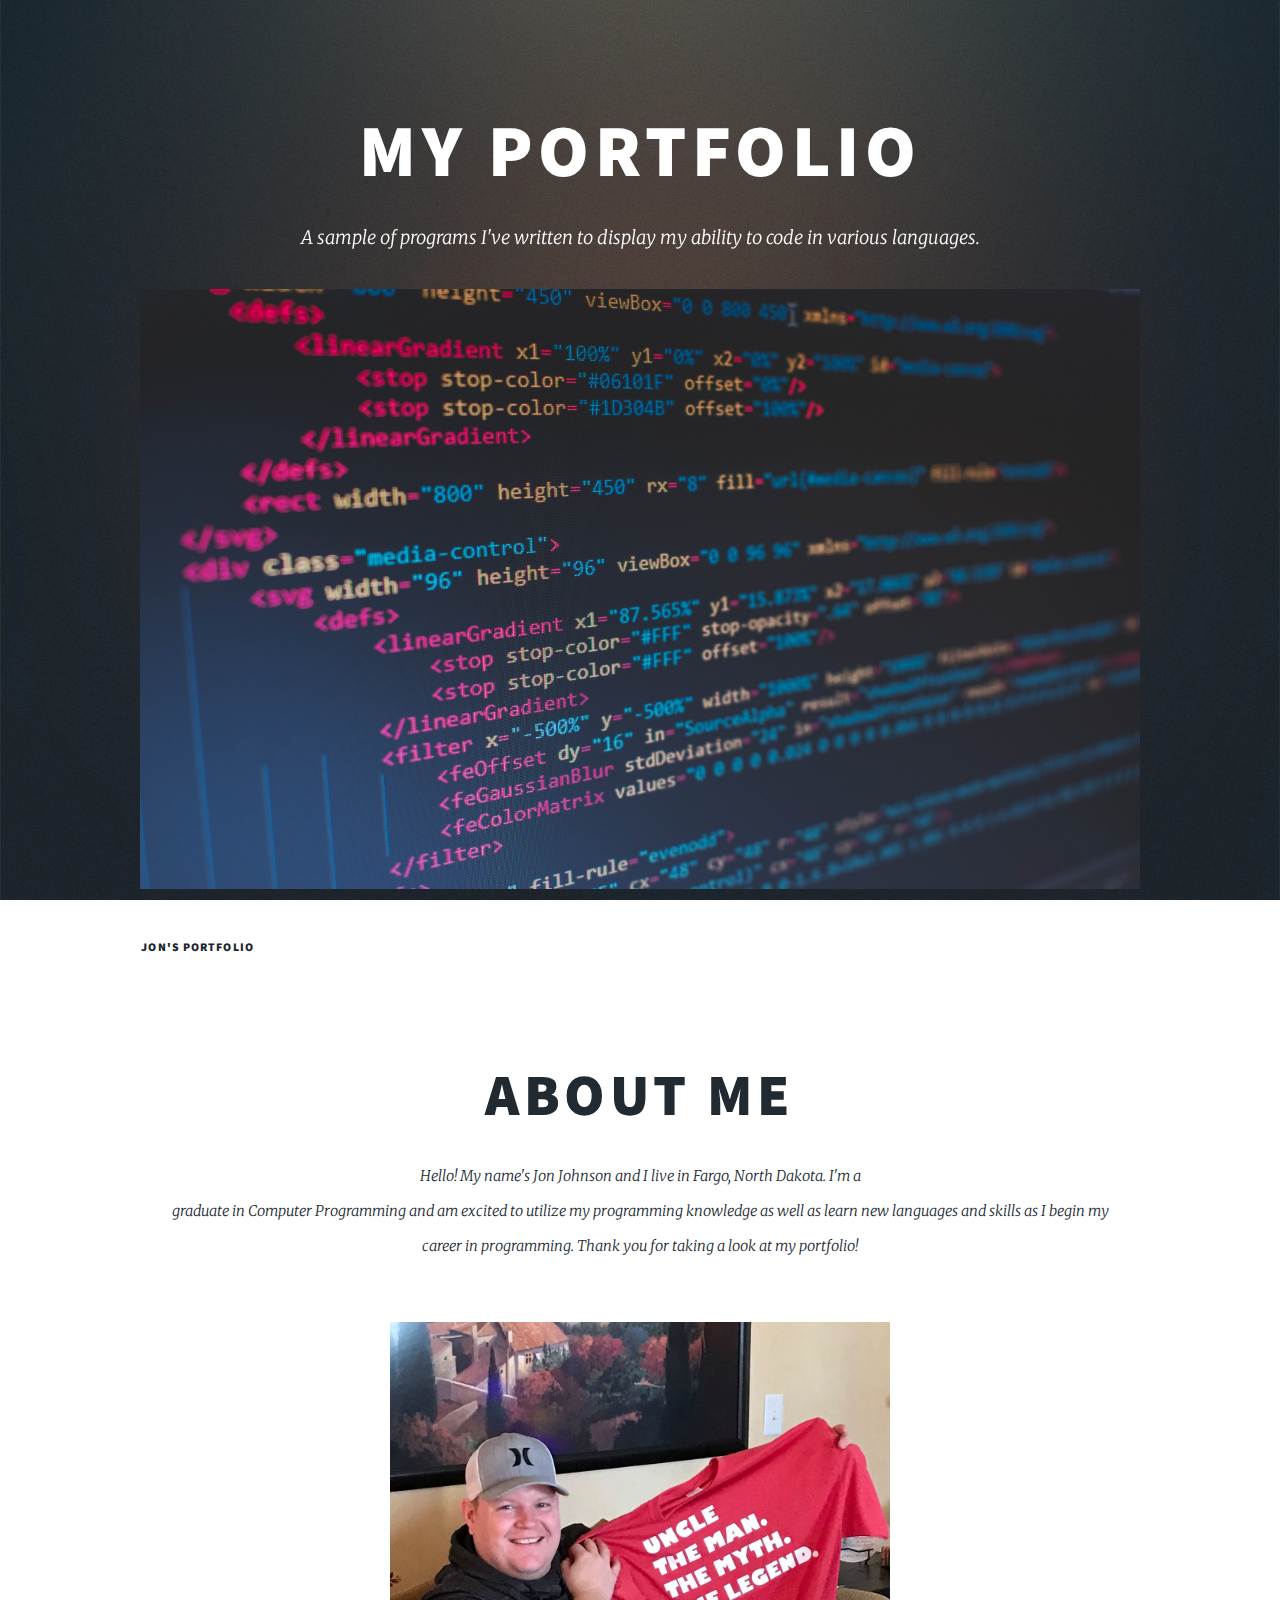
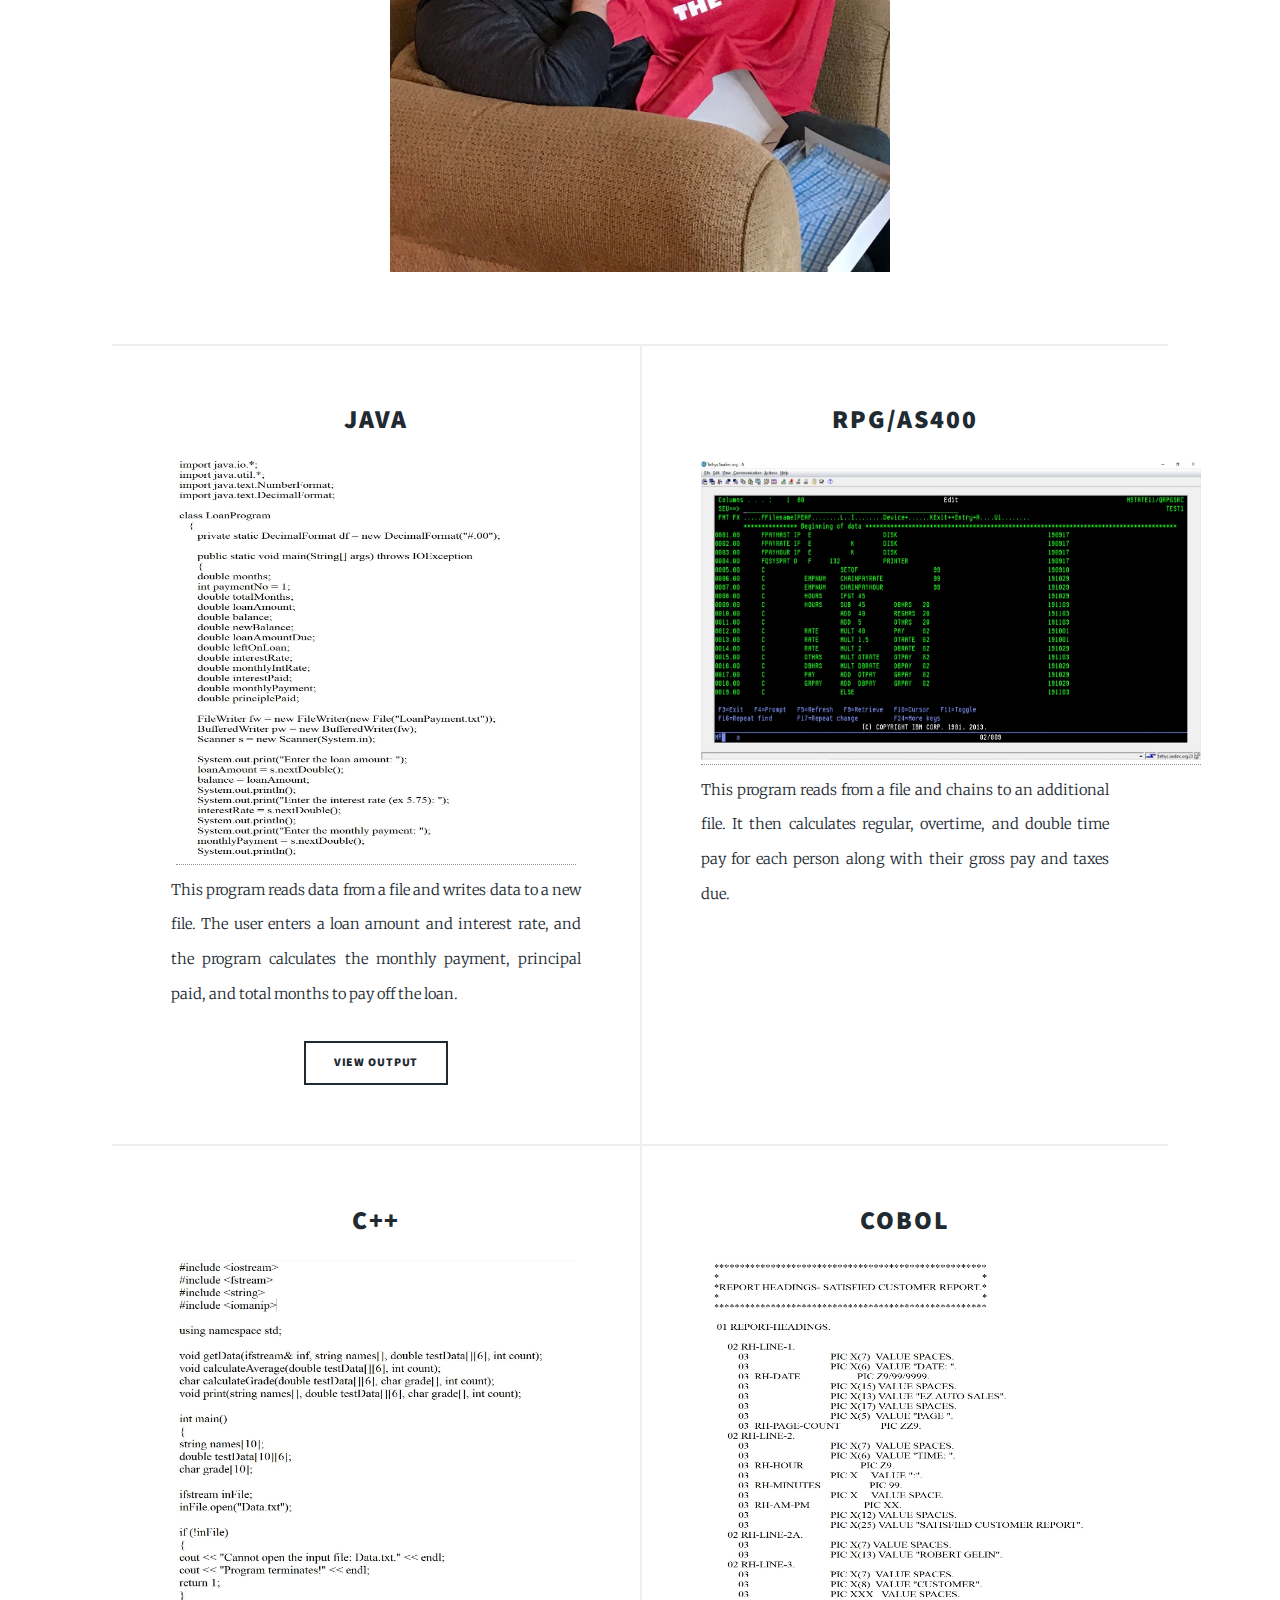
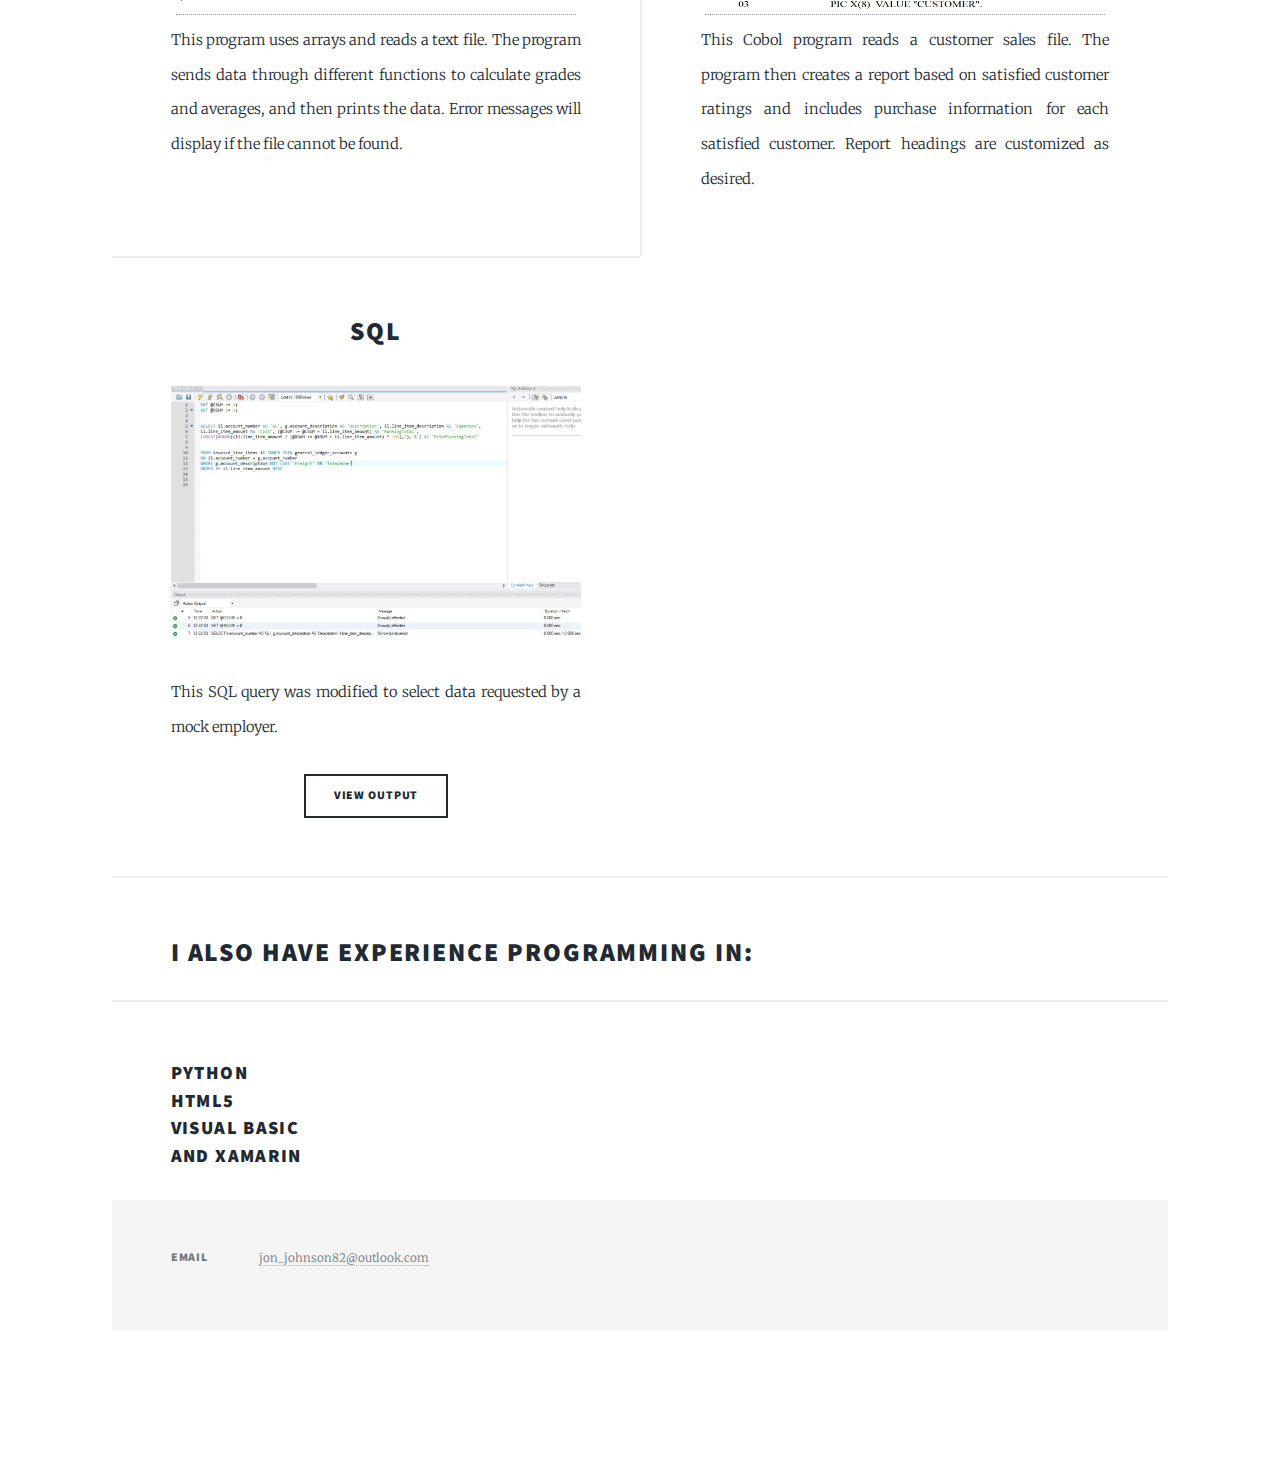
<file: index.html>
<!DOCTYPE HTML>
<!--
	Massively by HTML5 UP
	html5up.net | @ajlkn
	Free for personal and commercial use under the CCA 3.0 license (html5up.net/license)
-->
<html>
		
	<head>
				
		<title>Jon Johnson 2020</title>
		<meta charset="utf-8"/>
		<meta name="viewport" content="width=device-width, initial-scale=1, user-scalable=no" />
		<link rel="stylesheet" href="assets/css/main.css" />
		<noscript><link rel="stylesheet" href="assets/css/noscript.css" /></noscript>
		
	</head>
	
	

		

	<body class="is-preload">
		
	

		<!-- Wrapper -->
			<div id="wrapper" class="fade-in">

				<!-- Intro -->
					<div id="intro">
						
						<h1>My Portfolio</h1>
						<p>A sample of programs I've written to display my ability to code in various languages.</p>
						<img src="Background.jpg" alt="" width="1000px" height="600px">
					</div>

				<!-- Header -->
					

				<!-- Nav -->
					<nav id="nav">
						<ul class="links">
							<li class="active"><a href="index.html">Jon's Portfolio</a></li>
						</ul>
					</nav>

				<!-- Main -->
					<div id="main">

						<!-- Featured Post -->
							<article class="post featured">
								<header class="major">
									<h2>About me</h2>
									<p>Hello! My name's Jon Johnson and I live in Fargo, North Dakota. I'm a <br />
									graduate in Computer Programming and am excited to utilize my programming knowledge <be />
									as well as learn new languages and skills as I begin my career in programming. Thank you for taking a look at my portfolio!</p>
								</header>
								<img src="jonj.jpg" alt="" width="500px" height="550px"/>
							</article>

						<!-- Posts -->
							<section class="posts">
								<article>
									
									<header>
										<h2>Java</h2>
									</header>
									
									<a href="java.txt">
									<img src="Java 2.JPG" width="400px" height="400px">
									</a> 
									
									<p>This program reads data from a file and writes data to a new file. The user enters a loan amount and interest rate, and the program calculates the monthly payment, principal paid, and total months to pay off the loan.</p>
									<ul class="actions special">
										<li><a href="Java Output.JPG" class="button">View Output</a></li>
									</ul>
									
									
								</article>
								<article>
									<header>
									<h2>RPG/AS400</h2>
									</header>

									<a href="RPG.htm">
										<img src="RPG.jpg" width="500px" height="300px"></a>
									<p>This program reads from a file and chains to an additional file.	It then calculates regular, overtime, and double time pay for each person along with their gross pay and taxes due.  </p>
								</article>	
								<article>
									<header>
										<h2>C++</h2>
									</header>
									
									<a href="C++.txt"> 
										<img src="C++.JPG" width="400px" height="350px"></a>
									<p>This program uses arrays and reads a text file. The program sends data through different functions to calculate grades and averages, and then prints the data. Error messages will display if the file cannot be found. </p>
									
								</article>
								<article>
									<header>
									<h2>COBOL</h2>
									</header>
									
									<a href="COBOL.txt">
										<img src="COBOL.JPG" width="400px" height="350px"/></a>
									<p>This Cobol program reads a customer sales file. The program then creates a report based on satisfied customer ratings and includes purchase information for each satisfied customer. Report headings are customized as desired.</p>
									
								</article>
								<article>
									<header>
									<h2>SQL</h2>
									</header>
									<a href="SQL Code.JPG" class="image fit"><img src="SQL Code.JPG" alt="" /></a>
									<p>This SQL query was modified to select data requested by a mock employer.</p>
									<ul class="actions special">
										<li><a href="SQL Output.JPG" class="button">View Output</a></li>
									</ul>
								</article>
								
								</article>
							</section>

						<!-- Footer -->
							<h2>I also have experience programming in:</h2>
							<h3>Python</br>
								HTML5</br>
								Visual Basic </br>
								and Xamarin</h3>

					</div>

				<!-- Footer -->
					<footer id="footer">
						<section class="split contact">
							<section>
								<h3>Email</h3>
								<p><a href="https://outlook.live.com">jon_johnson82@outlook.com</a></p>
							</section>
						</section>
					</footer>

				<!-- Copyright -->
					<div id="copyright">
						<ul><li>Jon Johnson 2020</li></ul>
					</div>

			</div>

		<!-- Scripts -->
			<script src="assets/js/jquery.min.js"></script>
			<script src="assets/js/jquery.scrollex.min.js"></script>
			<script src="assets/js/jquery.scrolly.min.js"></script>
			<script src="assets/js/browser.min.js"></script>
			<script src="assets/js/breakpoints.min.js"></script>
			<script src="assets/js/util.js"></script>
			<script src="assets/js/main.js"></script>

	</body>
</html>
</file>
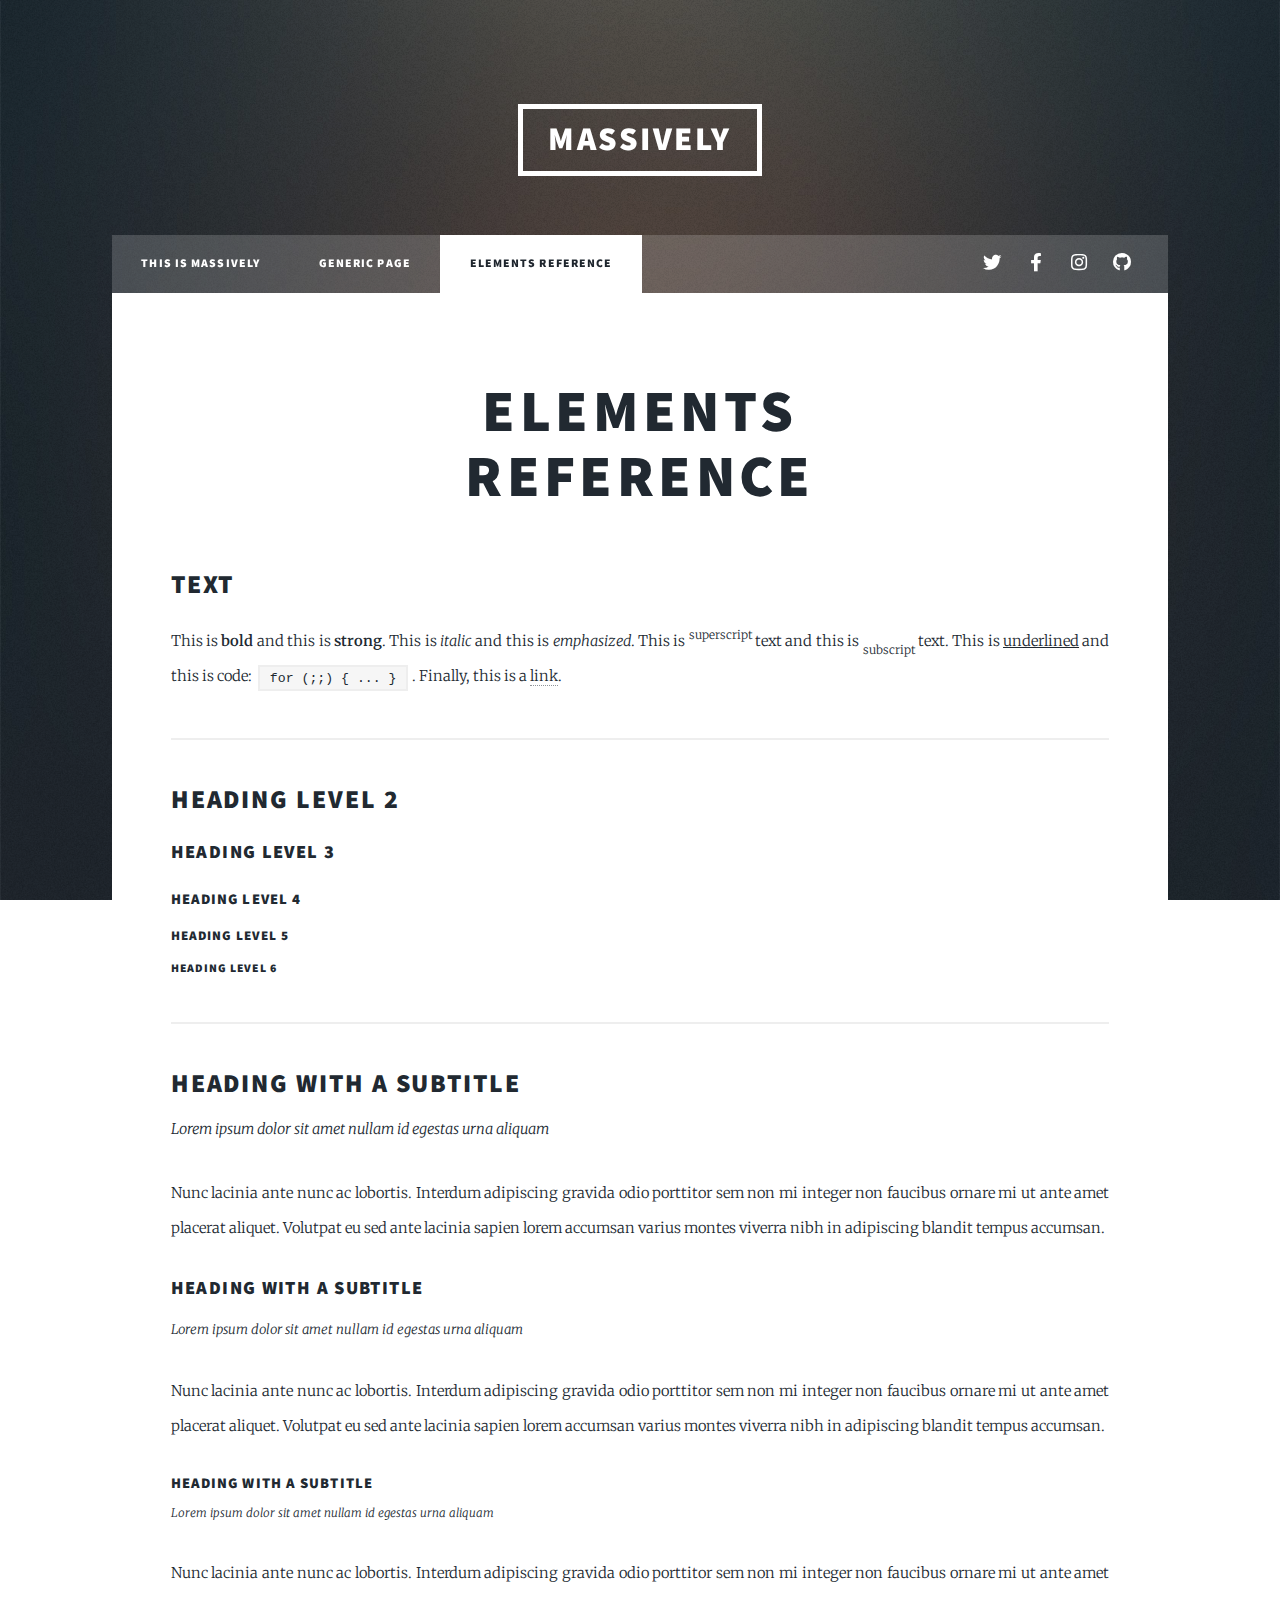
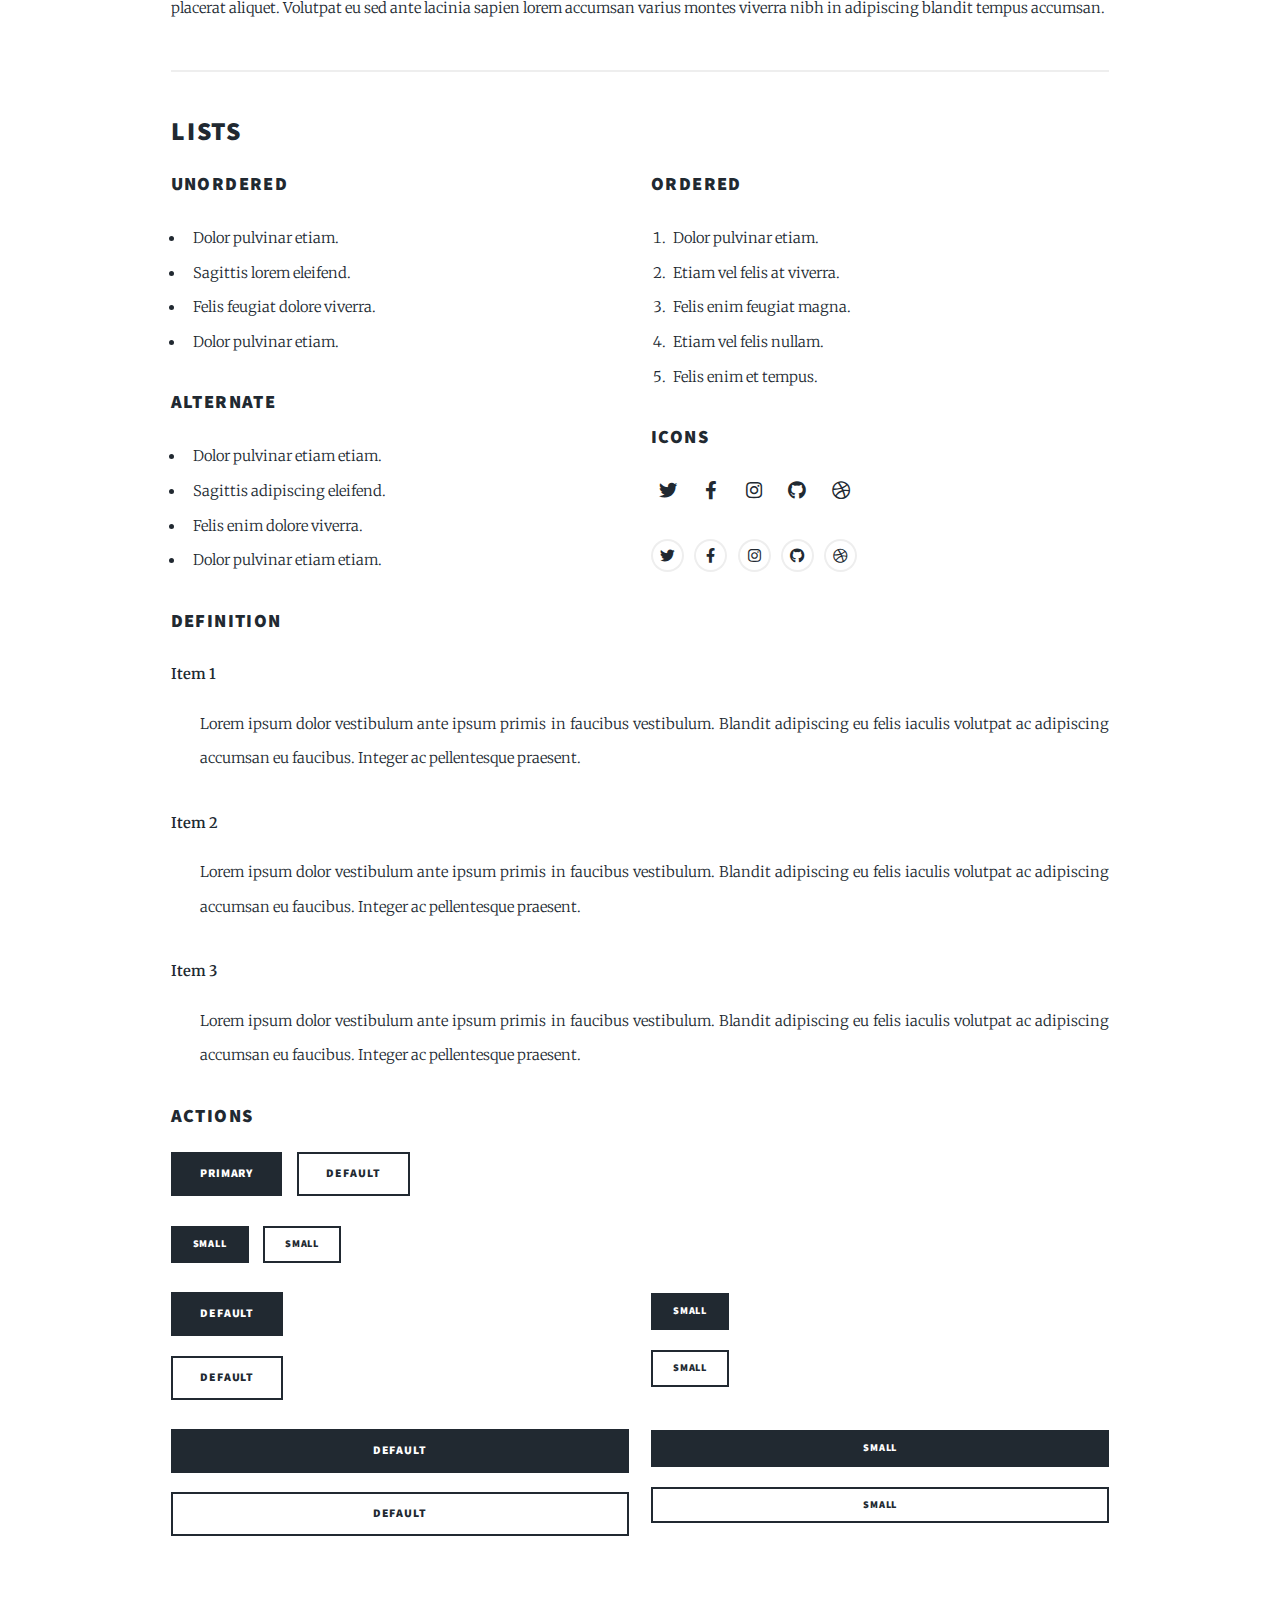
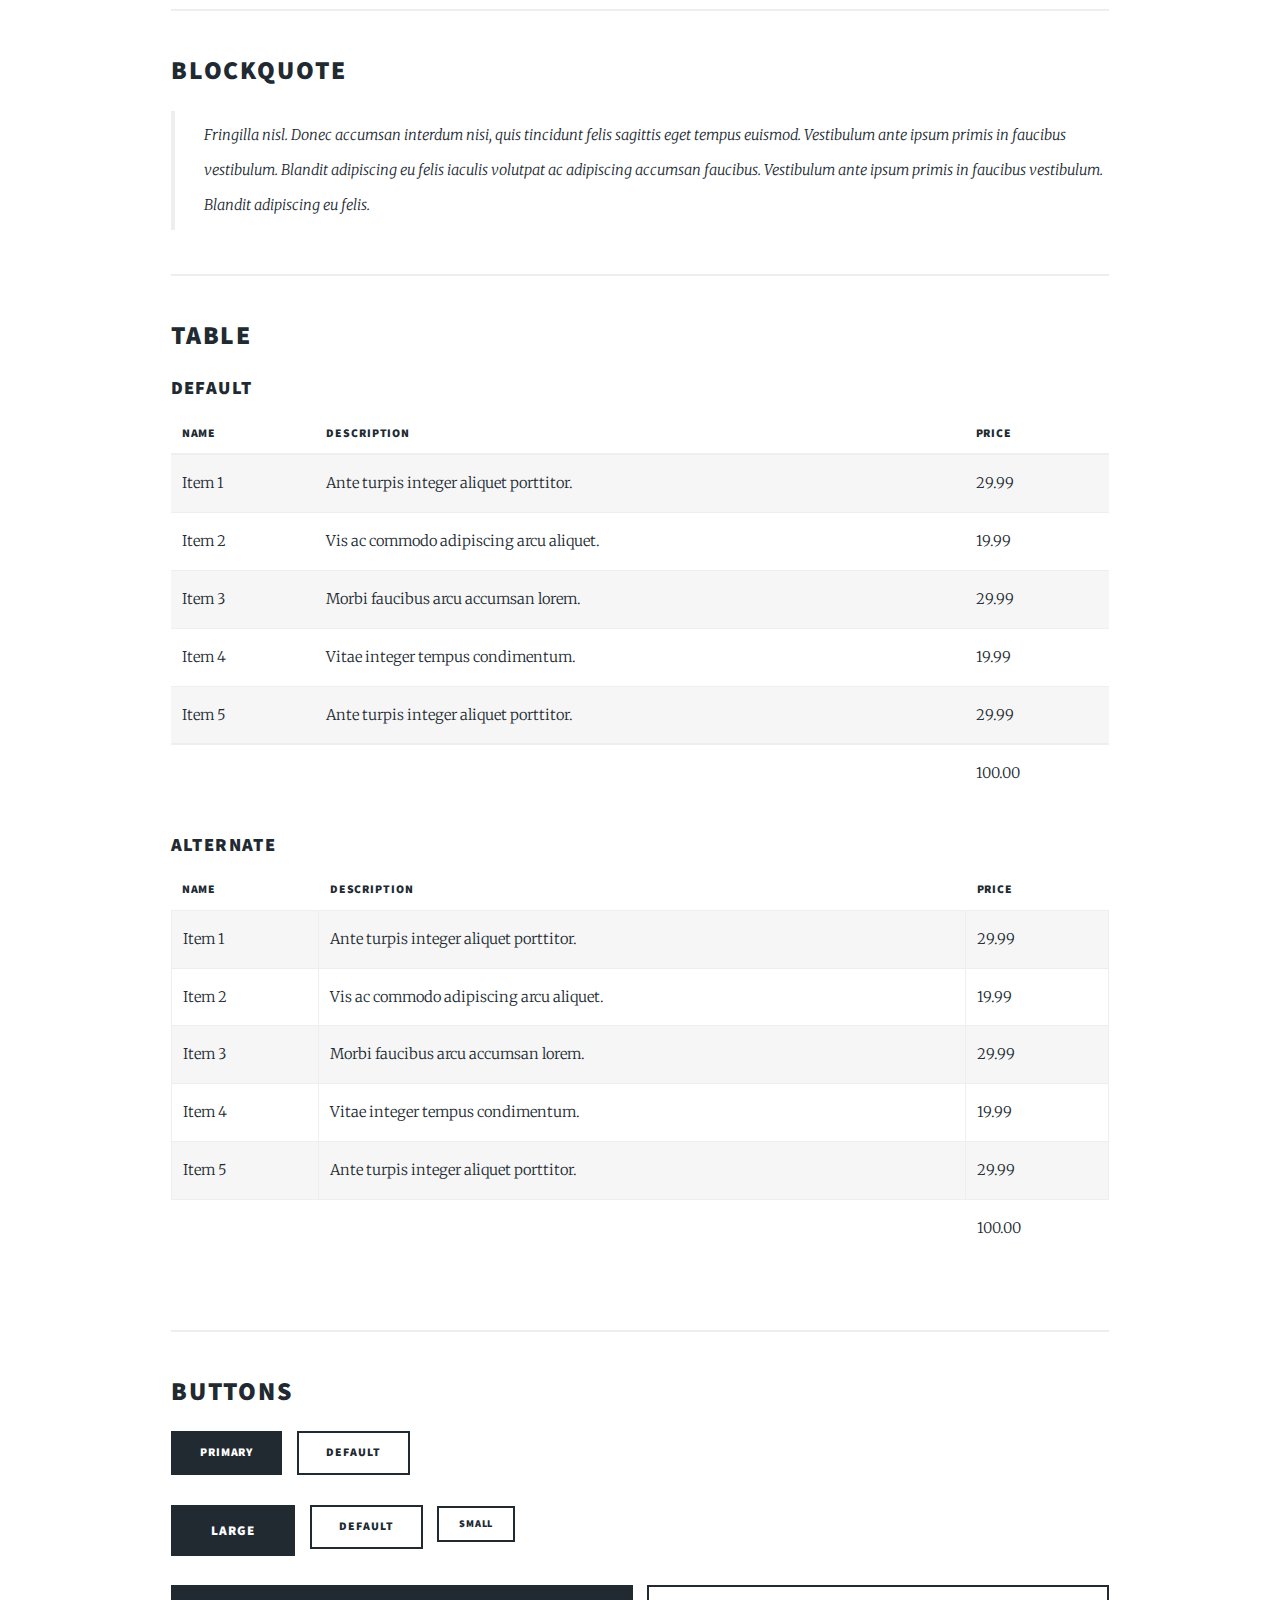
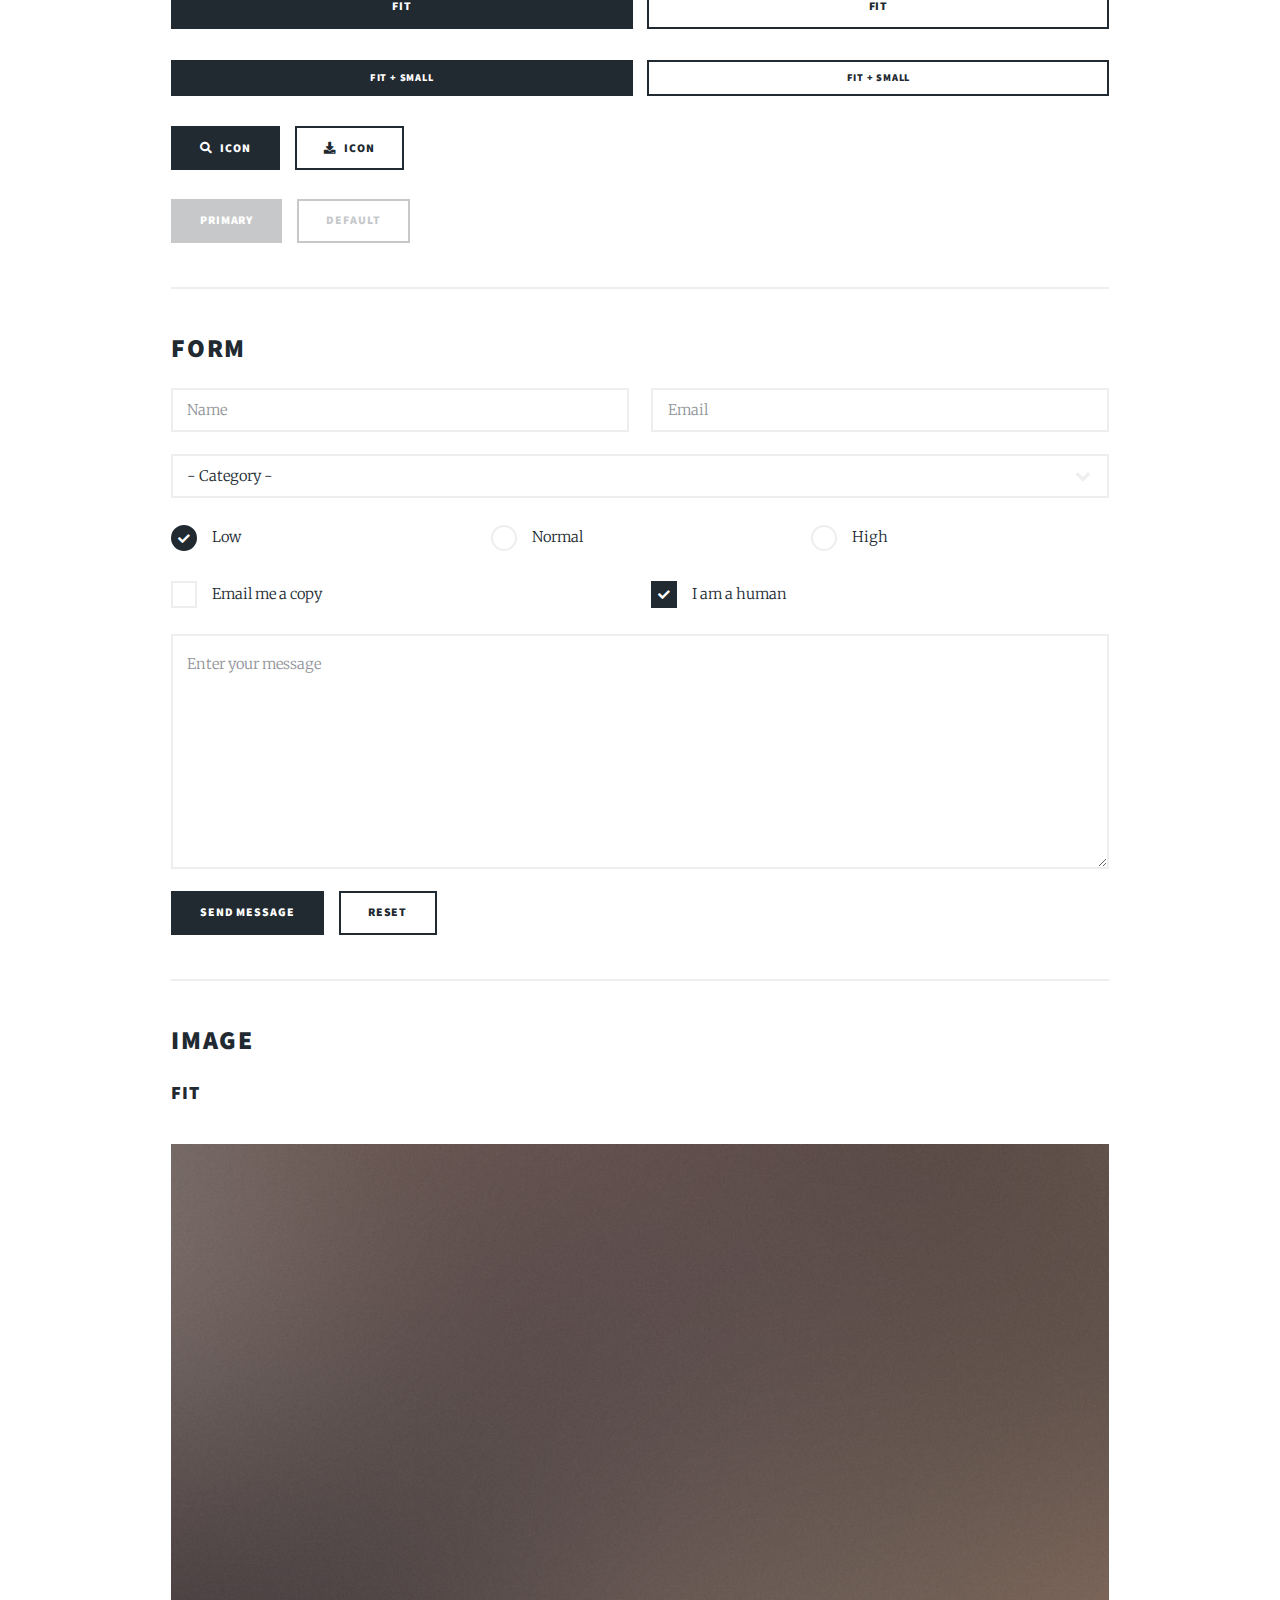
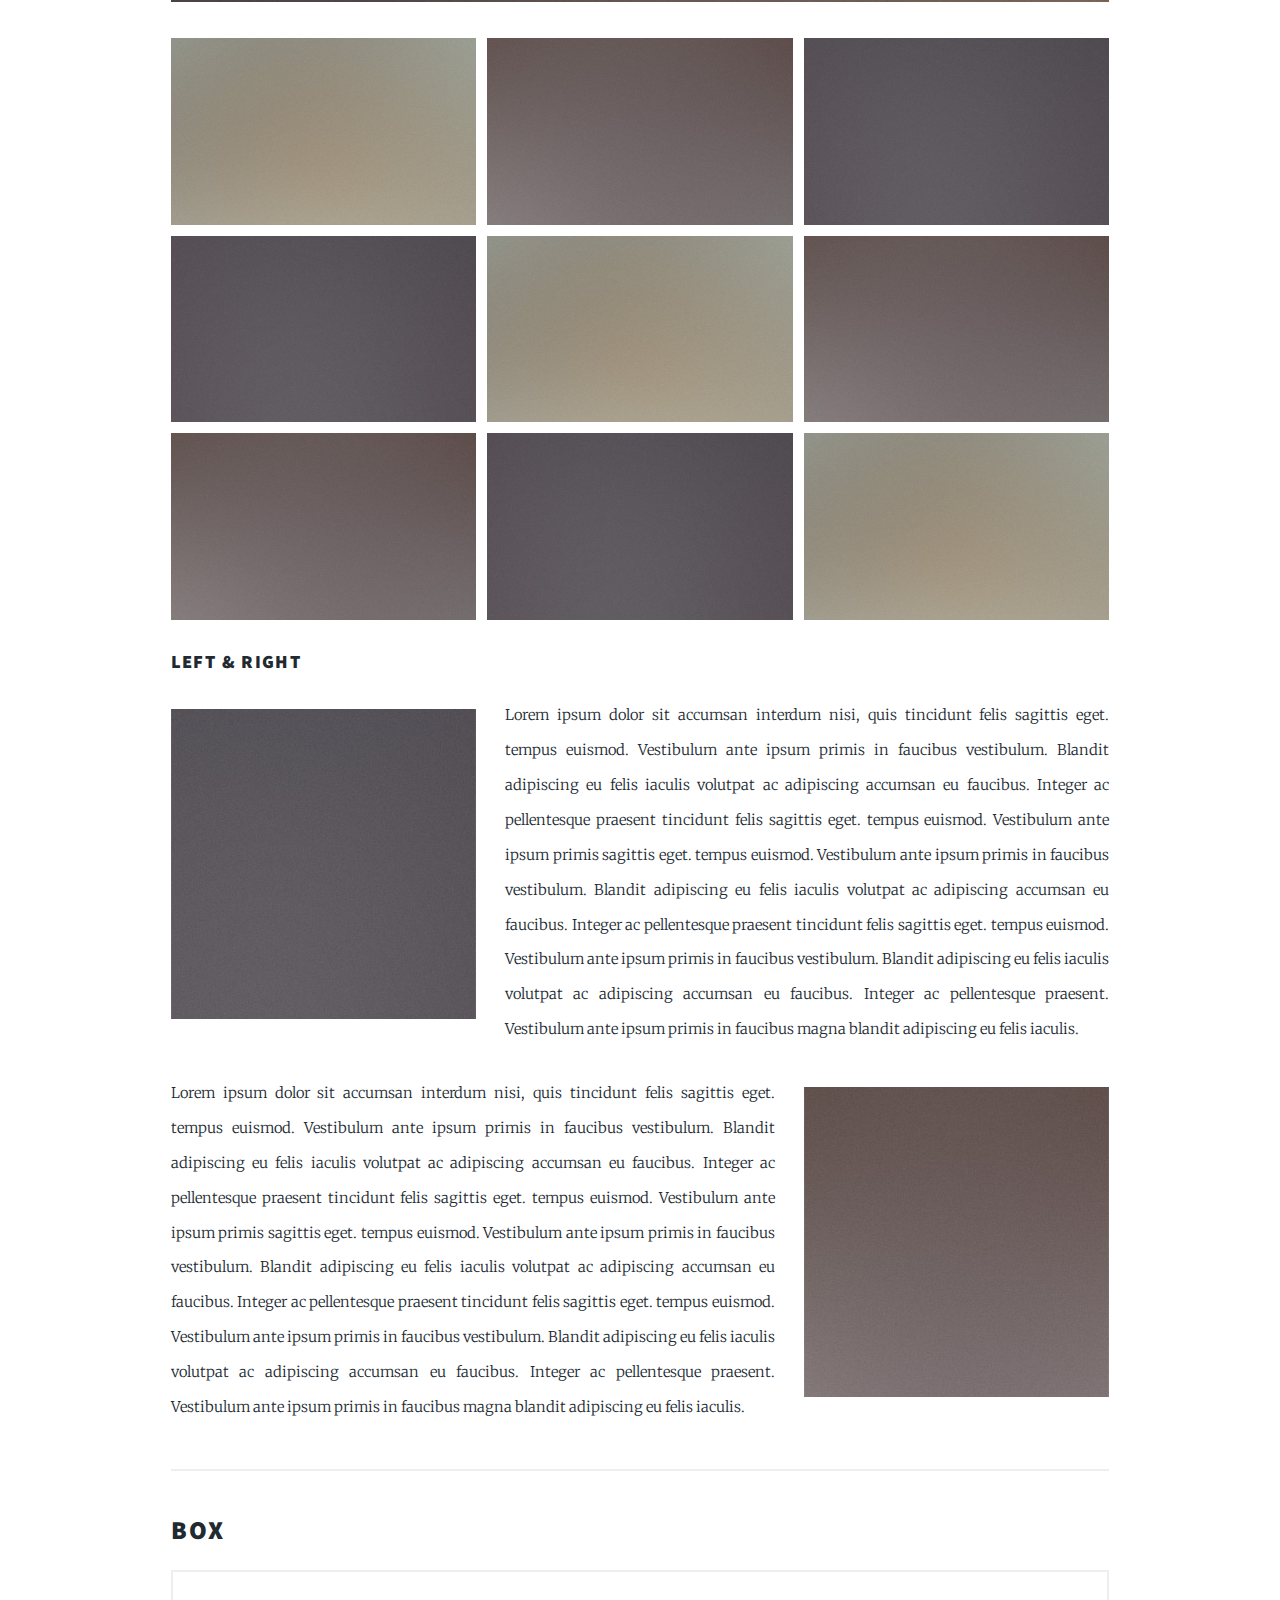
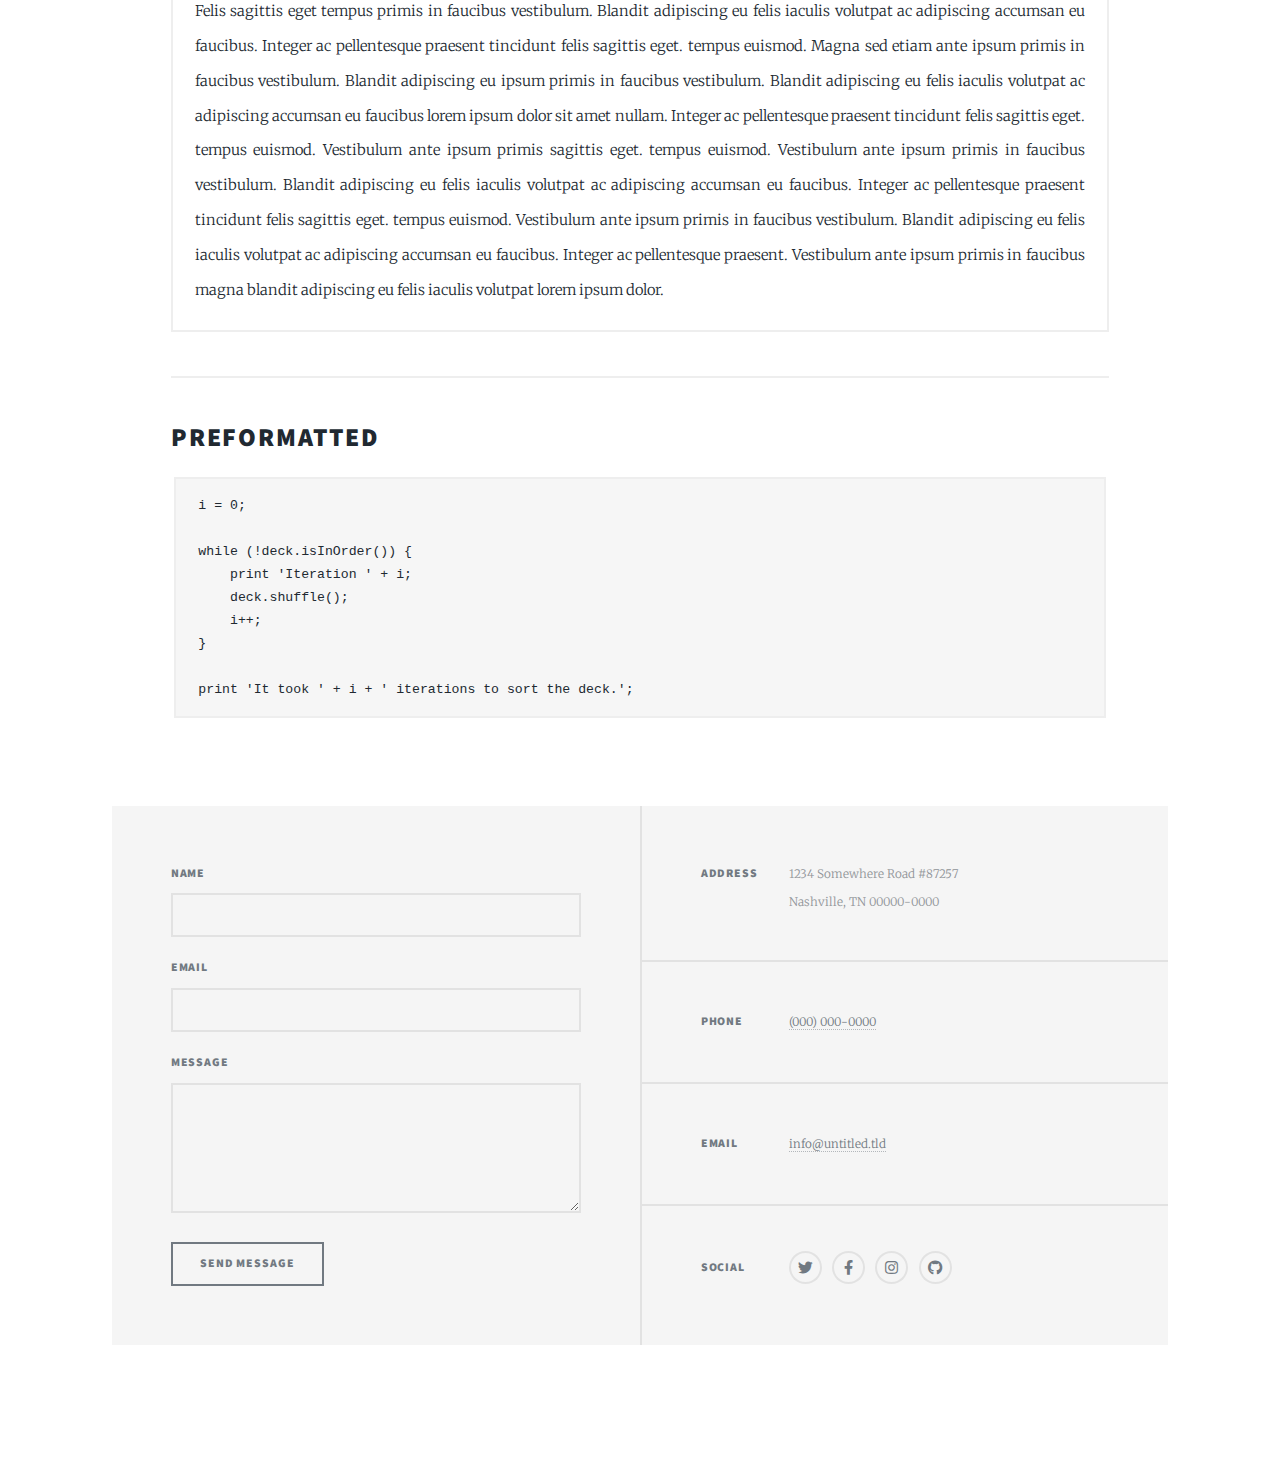
<file: elements.html>
<!DOCTYPE HTML>
<!--
	Massively by HTML5 UP
	html5up.net | @ajlkn
	Free for personal and commercial use under the CCA 3.0 license (html5up.net/license)
-->
<html>
	<head>
		<title>Elements Reference - Massively by HTML5 UP</title>
		<meta charset="utf-8" />
		<meta name="viewport" content="width=device-width, initial-scale=1, user-scalable=no" />
		<link rel="stylesheet" href="assets/css/main.css" />
		<noscript><link rel="stylesheet" href="assets/css/noscript.css" /></noscript>
	</head>
	<body class="is-preload">

		<!-- Wrapper -->
			<div id="wrapper">

				<!-- Header -->
					<header id="header">
						<a href="index.html" class="logo">Massively</a>
					</header>

				<!-- Nav -->
					<nav id="nav">
						<ul class="links">
							<li><a href="index.html">This is Massively</a></li>
							<li><a href="generic.html">Generic Page</a></li>
							<li class="active"><a href="elements.html">Elements Reference</a></li>
						</ul>
						<ul class="icons">
							<li><a href="#" class="icon brands fa-twitter"><span class="label">Twitter</span></a></li>
							<li><a href="#" class="icon brands fa-facebook-f"><span class="label">Facebook</span></a></li>
							<li><a href="#" class="icon brands fa-instagram"><span class="label">Instagram</span></a></li>
							<li><a href="#" class="icon brands fa-github"><span class="label">GitHub</span></a></li>
						</ul>
					</nav>

				<!-- Main -->
					<div id="main">

						<!-- Post -->
							<section class="post">
								<header class="major">
									<h1>Elements<br />
									Reference</h1>
								</header>

								<!-- Text stuff -->
									<h2>Text</h2>
									<p>This is <b>bold</b> and this is <strong>strong</strong>. This is <i>italic</i> and this is <em>emphasized</em>.
									This is <sup>superscript</sup> text and this is <sub>subscript</sub> text.
									This is <u>underlined</u> and this is code: <code>for (;;) { ... }</code>.
									Finally, this is a <a href="#">link</a>.</p>
									<hr />
									<h2>Heading Level 2</h2>
									<h3>Heading Level 3</h3>
									<h4>Heading Level 4</h4>
									<h5>Heading Level 5</h5>
									<h6>Heading Level 6</h6>
									<hr />
									<header>
										<h2>Heading with a Subtitle</h2>
										<p>Lorem ipsum dolor sit amet nullam id egestas urna aliquam</p>
									</header>
									<p>Nunc lacinia ante nunc ac lobortis. Interdum adipiscing gravida odio porttitor sem non mi integer non faucibus ornare mi ut ante amet placerat aliquet. Volutpat eu sed ante lacinia sapien lorem accumsan varius montes viverra nibh in adipiscing blandit tempus accumsan.</p>
									<header>
										<h3>Heading with a Subtitle</h3>
										<p>Lorem ipsum dolor sit amet nullam id egestas urna aliquam</p>
									</header>
									<p>Nunc lacinia ante nunc ac lobortis. Interdum adipiscing gravida odio porttitor sem non mi integer non faucibus ornare mi ut ante amet placerat aliquet. Volutpat eu sed ante lacinia sapien lorem accumsan varius montes viverra nibh in adipiscing blandit tempus accumsan.</p>
									<header>
										<h4>Heading with a Subtitle</h4>
										<p>Lorem ipsum dolor sit amet nullam id egestas urna aliquam</p>
									</header>
									<p>Nunc lacinia ante nunc ac lobortis. Interdum adipiscing gravida odio porttitor sem non mi integer non faucibus ornare mi ut ante amet placerat aliquet. Volutpat eu sed ante lacinia sapien lorem accumsan varius montes viverra nibh in adipiscing blandit tempus accumsan.</p>

									<hr />

								<!-- Lists -->
									<h2>Lists</h2>
									<div class="row">
										<div class="col-6 col-12-small">

											<h3>Unordered</h3>
											<ul>
												<li>Dolor pulvinar etiam.</li>
												<li>Sagittis lorem eleifend.</li>
												<li>Felis feugiat dolore viverra.</li>
												<li>Dolor pulvinar etiam.</li>
											</ul>

											<h3>Alternate</h3>
											<ul class="alt">
												<li>Dolor pulvinar etiam etiam.</li>
												<li>Sagittis adipiscing eleifend.</li>
												<li>Felis enim dolore viverra.</li>
												<li>Dolor pulvinar etiam etiam.</li>
											</ul>

										</div>
										<div class="col-6 col-12-small">

											<h3>Ordered</h3>
											<ol>
												<li>Dolor pulvinar etiam.</li>
												<li>Etiam vel felis at viverra.</li>
												<li>Felis enim feugiat magna.</li>
												<li>Etiam vel felis nullam.</li>
												<li>Felis enim et tempus.</li>
											</ol>

											<h3>Icons</h3>
											<ul class="icons">
												<li><a href="#" class="icon brands fa-twitter"><span class="label">Twitter</span></a></li>
												<li><a href="#" class="icon brands fa-facebook-f"><span class="label">Facebook</span></a></li>
												<li><a href="#" class="icon brands fa-instagram"><span class="label">Instagram</span></a></li>
												<li><a href="#" class="icon brands fa-github"><span class="label">Github</span></a></li>
												<li><a href="#" class="icon brands fa-dribbble"><span class="label">Dribbble</span></a></li>
											</ul>
											<ul class="icons alt">
												<li><a href="#" class="icon brands alt fa-twitter"><span class="label">Twitter</span></a></li>
												<li><a href="#" class="icon brands alt fa-facebook-f"><span class="label">Facebook</span></a></li>
												<li><a href="#" class="icon brands alt fa-instagram"><span class="label">Instagram</span></a></li>
												<li><a href="#" class="icon brands alt fa-github"><span class="label">Github</span></a></li>
												<li><a href="#" class="icon brands alt fa-dribbble"><span class="label">Dribbble</span></a></li>
											</ul>

										</div>
									</div>
									<h3>Definition</h3>
									<dl>
										<dt>Item 1</dt>
										<dd>
											<p>Lorem ipsum dolor vestibulum ante ipsum primis in faucibus vestibulum. Blandit adipiscing eu felis iaculis volutpat ac adipiscing accumsan eu faucibus. Integer ac pellentesque praesent.</p>
										</dd>
										<dt>Item 2</dt>
										<dd>
											<p>Lorem ipsum dolor vestibulum ante ipsum primis in faucibus vestibulum. Blandit adipiscing eu felis iaculis volutpat ac adipiscing accumsan eu faucibus. Integer ac pellentesque praesent.</p>
										</dd>
										<dt>Item 3</dt>
										<dd>
											<p>Lorem ipsum dolor vestibulum ante ipsum primis in faucibus vestibulum. Blandit adipiscing eu felis iaculis volutpat ac adipiscing accumsan eu faucibus. Integer ac pellentesque praesent.</p>
										</dd>
									</dl>

									<h3>Actions</h3>
									<ul class="actions">
										<li><a href="#" class="button primary">Primary</a></li>
										<li><a href="#" class="button">Default</a></li>
									</ul>
									<ul class="actions small">
										<li><a href="#" class="button primary small">Small</a></li>
										<li><a href="#" class="button small">Small</a></li>
									</ul>
									<div class="row">
										<div class="col-6 col-12-small">
											<ul class="actions stacked">
												<li><a href="#" class="button primary">Default</a></li>
												<li><a href="#" class="button">Default</a></li>
											</ul>
										</div>
										<div class="col-6 col-12-small">
											<ul class="actions stacked">
												<li><a href="#" class="button primary small">Small</a></li>
												<li><a href="#" class="button small">Small</a></li>
											</ul>
										</div>
									</div>
									<div class="row">
										<div class="col-6 col-12-small">
											<ul class="actions stacked">
												<li><a href="#" class="button primary fit">Default</a></li>
												<li><a href="#" class="button fit">Default</a></li>
											</ul>
										</div>
										<div class="col-6 col-12-small">
											<ul class="actions stacked">
												<li><a href="#" class="button primary small fit">Small</a></li>
												<li><a href="#" class="button small fit">Small</a></li>
											</ul>
										</div>
									</div>

									<hr />

								<!-- Blockquote -->
									<h2>Blockquote</h2>
									<blockquote>Fringilla nisl. Donec accumsan interdum nisi, quis tincidunt felis sagittis eget tempus euismod. Vestibulum ante ipsum primis in faucibus vestibulum. Blandit adipiscing eu felis iaculis volutpat ac adipiscing accumsan faucibus. Vestibulum ante ipsum primis in faucibus vestibulum. Blandit adipiscing eu felis.</blockquote>

									<hr />

								<!-- Table -->
									<h2>Table</h2>

									<h3>Default</h3>
									<div class="table-wrapper">
										<table>
											<thead>
												<tr>
													<th>Name</th>
													<th>Description</th>
													<th>Price</th>
												</tr>
											</thead>
											<tbody>
												<tr>
													<td>Item 1</td>
													<td>Ante turpis integer aliquet porttitor.</td>
													<td>29.99</td>
												</tr>
												<tr>
													<td>Item 2</td>
													<td>Vis ac commodo adipiscing arcu aliquet.</td>
													<td>19.99</td>
												</tr>
												<tr>
													<td>Item 3</td>
													<td> Morbi faucibus arcu accumsan lorem.</td>
													<td>29.99</td>
												</tr>
												<tr>
													<td>Item 4</td>
													<td>Vitae integer tempus condimentum.</td>
													<td>19.99</td>
												</tr>
												<tr>
													<td>Item 5</td>
													<td>Ante turpis integer aliquet porttitor.</td>
													<td>29.99</td>
												</tr>
											</tbody>
											<tfoot>
												<tr>
													<td colspan="2"></td>
													<td>100.00</td>
												</tr>
											</tfoot>
										</table>
									</div>

									<h3>Alternate</h3>
									<div class="table-wrapper">
										<table class="alt">
											<thead>
												<tr>
													<th>Name</th>
													<th>Description</th>
													<th>Price</th>
												</tr>
											</thead>
											<tbody>
												<tr>
													<td>Item 1</td>
													<td>Ante turpis integer aliquet porttitor.</td>
													<td>29.99</td>
												</tr>
												<tr>
													<td>Item 2</td>
													<td>Vis ac commodo adipiscing arcu aliquet.</td>
													<td>19.99</td>
												</tr>
												<tr>
													<td>Item 3</td>
													<td> Morbi faucibus arcu accumsan lorem.</td>
													<td>29.99</td>
												</tr>
												<tr>
													<td>Item 4</td>
													<td>Vitae integer tempus condimentum.</td>
													<td>19.99</td>
												</tr>
												<tr>
													<td>Item 5</td>
													<td>Ante turpis integer aliquet porttitor.</td>
													<td>29.99</td>
												</tr>
											</tbody>
											<tfoot>
												<tr>
													<td colspan="2"></td>
													<td>100.00</td>
												</tr>
											</tfoot>
										</table>
									</div>

									<hr />

								<!-- Buttons -->
									<h2>Buttons</h2>
									<ul class="actions">
										<li><a href="#" class="button primary">Primary</a></li>
										<li><a href="#" class="button">Default</a></li>
									</ul>
									<ul class="actions">
										<li><a href="#" class="button primary large">Large</a></li>
										<li><a href="#" class="button">Default</a></li>
										<li><a href="#" class="button small">Small</a></li>
									</ul>
									<ul class="actions fit">
										<li><a href="#" class="button primary fit">Fit</a></li>
										<li><a href="#" class="button fit">Fit</a></li>
									</ul>
									<ul class="actions fit small">
										<li><a href="#" class="button primary fit small">Fit + Small</a></li>
										<li><a href="#" class="button fit small">Fit + Small</a></li>
									</ul>
									<ul class="actions">
										<li><a href="#" class="button primary icon solid fa-search">Icon</a></li>
										<li><a href="#" class="button icon solid fa-download">Icon</a></li>
									</ul>
									<ul class="actions">
										<li><span class="button primary disabled">Primary</span></li>
										<li><span class="button disabled">Default</span></li>
									</ul>

									<hr />

								<!-- Form -->
									<h2>Form</h2>

									<form method="post" action="#">
										<div class="row gtr-uniform">
											<div class="col-6 col-12-xsmall">
												<input type="text" name="demo-name" id="demo-name" value="" placeholder="Name" />
											</div>
											<div class="col-6 col-12-xsmall">
												<input type="email" name="demo-email" id="demo-email" value="" placeholder="Email" />
											</div>
											<!-- Break -->
											<div class="col-12">
												<select name="demo-category" id="demo-category">
													<option value="">- Category -</option>
													<option value="1">Manufacturing</option>
													<option value="1">Shipping</option>
													<option value="1">Administration</option>
													<option value="1">Human Resources</option>
												</select>
											</div>
											<!-- Break -->
											<div class="col-4 col-12-small">
												<input type="radio" id="demo-priority-low" name="demo-priority" checked>
												<label for="demo-priority-low">Low</label>
											</div>
											<div class="col-4 col-12-small">
												<input type="radio" id="demo-priority-normal" name="demo-priority">
												<label for="demo-priority-normal">Normal</label>
											</div>
											<div class="col-4 col-12-small">
												<input type="radio" id="demo-priority-high" name="demo-priority">
												<label for="demo-priority-high">High</label>
											</div>
											<!-- Break -->
											<div class="col-6 col-12-small">
												<input type="checkbox" id="demo-copy" name="demo-copy">
												<label for="demo-copy">Email me a copy</label>
											</div>
											<div class="col-6 col-12-small">
												<input type="checkbox" id="demo-human" name="demo-human" checked>
												<label for="demo-human">I am a human</label>
											</div>
											<!-- Break -->
											<div class="col-12">
												<textarea name="demo-message" id="demo-message" placeholder="Enter your message" rows="6"></textarea>
											</div>
											<!-- Break -->
											<div class="col-12">
												<ul class="actions">
													<li><input type="submit" value="Send Message" class="primary" /></li>
													<li><input type="reset" value="Reset" /></li>
												</ul>
											</div>
										</div>
									</form>

									<hr />

								<!-- Image -->
									<h2>Image</h2>

									<h3>Fit</h3>
									<span class="image fit"><img src="images/pic01.jpg" alt="" /></span>
									<div class="box alt">
										<div class="row gtr-50 gtr-uniform">
											<div class="col-4"><span class="image fit"><img src="images/pic02.jpg" alt="" /></span></div>
											<div class="col-4"><span class="image fit"><img src="images/pic03.jpg" alt="" /></span></div>
											<div class="col-4"><span class="image fit"><img src="images/pic04.jpg" alt="" /></span></div>
											<!-- Break -->
											<div class="col-4"><span class="image fit"><img src="images/pic04.jpg" alt="" /></span></div>
											<div class="col-4"><span class="image fit"><img src="images/pic02.jpg" alt="" /></span></div>
											<div class="col-4"><span class="image fit"><img src="images/pic03.jpg" alt="" /></span></div>
											<!-- Break -->
											<div class="col-4"><span class="image fit"><img src="images/pic03.jpg" alt="" /></span></div>
											<div class="col-4"><span class="image fit"><img src="images/pic04.jpg" alt="" /></span></div>
											<div class="col-4"><span class="image fit"><img src="images/pic02.jpg" alt="" /></span></div>
										</div>
									</div>

									<h3>Left &amp; Right</h3>
									<p><span class="image left"><img src="images/pic08.jpg" alt="" /></span>Lorem ipsum dolor sit accumsan interdum nisi, quis tincidunt felis sagittis eget. tempus euismod. Vestibulum ante ipsum primis in faucibus vestibulum. Blandit adipiscing eu felis iaculis volutpat ac adipiscing accumsan eu faucibus. Integer ac pellentesque praesent tincidunt felis sagittis eget. tempus euismod. Vestibulum ante ipsum primis sagittis eget. tempus euismod. Vestibulum ante ipsum primis in faucibus vestibulum. Blandit adipiscing eu felis iaculis volutpat ac adipiscing accumsan eu faucibus. Integer ac pellentesque praesent tincidunt felis sagittis eget. tempus euismod. Vestibulum ante ipsum primis in faucibus vestibulum. Blandit adipiscing eu felis iaculis volutpat ac adipiscing accumsan eu faucibus. Integer ac pellentesque praesent. Vestibulum ante ipsum primis in faucibus magna blandit adipiscing eu felis iaculis.</p>
									<p><span class="image right"><img src="images/pic09.jpg" alt="" /></span>Lorem ipsum dolor sit accumsan interdum nisi, quis tincidunt felis sagittis eget. tempus euismod. Vestibulum ante ipsum primis in faucibus vestibulum. Blandit adipiscing eu felis iaculis volutpat ac adipiscing accumsan eu faucibus. Integer ac pellentesque praesent tincidunt felis sagittis eget. tempus euismod. Vestibulum ante ipsum primis sagittis eget. tempus euismod. Vestibulum ante ipsum primis in faucibus vestibulum. Blandit adipiscing eu felis iaculis volutpat ac adipiscing accumsan eu faucibus. Integer ac pellentesque praesent tincidunt felis sagittis eget. tempus euismod. Vestibulum ante ipsum primis in faucibus vestibulum. Blandit adipiscing eu felis iaculis volutpat ac adipiscing accumsan eu faucibus. Integer ac pellentesque praesent. Vestibulum ante ipsum primis in faucibus magna blandit adipiscing eu felis iaculis.</p>

									<hr />

								<!-- Box -->
									<h2>Box</h2>
									<div class="box">
										<p>Felis sagittis eget tempus primis in faucibus vestibulum. Blandit adipiscing eu felis iaculis volutpat ac adipiscing accumsan eu faucibus. Integer ac pellentesque praesent tincidunt felis sagittis eget. tempus euismod. Magna sed etiam ante ipsum primis in faucibus vestibulum. Blandit adipiscing eu ipsum primis in faucibus vestibulum. Blandit adipiscing eu felis iaculis volutpat ac adipiscing accumsan eu faucibus lorem ipsum dolor sit amet nullam. Integer ac pellentesque praesent tincidunt felis sagittis eget. tempus euismod. Vestibulum ante ipsum primis sagittis eget. tempus euismod. Vestibulum ante ipsum primis in faucibus vestibulum. Blandit adipiscing eu felis iaculis volutpat ac adipiscing accumsan eu faucibus. Integer ac pellentesque praesent tincidunt felis sagittis eget. tempus euismod. Vestibulum ante ipsum primis in faucibus vestibulum. Blandit adipiscing eu felis iaculis volutpat ac adipiscing accumsan eu faucibus. Integer ac pellentesque praesent. Vestibulum ante ipsum primis in faucibus magna blandit adipiscing eu felis iaculis volutpat lorem ipsum dolor.</p>
									</div>

									<hr />

								<!-- Preformatted Code -->
									<h2>Preformatted</h2>
									<pre><code>i = 0;

while (!deck.isInOrder()) {
    print 'Iteration ' + i;
    deck.shuffle();
    i++;
}

print 'It took ' + i + ' iterations to sort the deck.';
</code></pre>

							</section>

					</div>

				<!-- Footer -->
					<footer id="footer">
						<section>
							<form method="post" action="#">
								<div class="fields">
									<div class="field">
										<label for="name">Name</label>
										<input type="text" name="name" id="name" />
									</div>
									<div class="field">
										<label for="email">Email</label>
										<input type="text" name="email" id="email" />
									</div>
									<div class="field">
										<label for="message">Message</label>
										<textarea name="message" id="message" rows="3"></textarea>
									</div>
								</div>
								<ul class="actions">
									<li><input type="submit" value="Send Message" /></li>
								</ul>
							</form>
						</section>
						<section class="split contact">
							<section class="alt">
								<h3>Address</h3>
								<p>1234 Somewhere Road #87257<br />
								Nashville, TN 00000-0000</p>
							</section>
							<section>
								<h3>Phone</h3>
								<p><a href="#">(000) 000-0000</a></p>
							</section>
							<section>
								<h3>Email</h3>
								<p><a href="#">info@untitled.tld</a></p>
							</section>
							<section>
								<h3>Social</h3>
								<ul class="icons alt">
									<li><a href="#" class="icon brands alt fa-twitter"><span class="label">Twitter</span></a></li>
									<li><a href="#" class="icon brands alt fa-facebook-f"><span class="label">Facebook</span></a></li>
									<li><a href="#" class="icon brands alt fa-instagram"><span class="label">Instagram</span></a></li>
									<li><a href="#" class="icon brands alt fa-github"><span class="label">GitHub</span></a></li>
								</ul>
							</section>
						</section>
					</footer>

				<!-- Copyright -->
					<div id="copyright">
						<ul><li>&copy; Untitled</li><li>Design: <a href="https://html5up.net">HTML5 UP</a></li></ul>
					</div>

			</div>

		<!-- Scripts -->
			<script src="assets/js/jquery.min.js"></script>
			<script src="assets/js/jquery.scrollex.min.js"></script>
			<script src="assets/js/jquery.scrolly.min.js"></script>
			<script src="assets/js/browser.min.js"></script>
			<script src="assets/js/breakpoints.min.js"></script>
			<script src="assets/js/util.js"></script>
			<script src="assets/js/main.js"></script>

	</body>
</html>
</file>
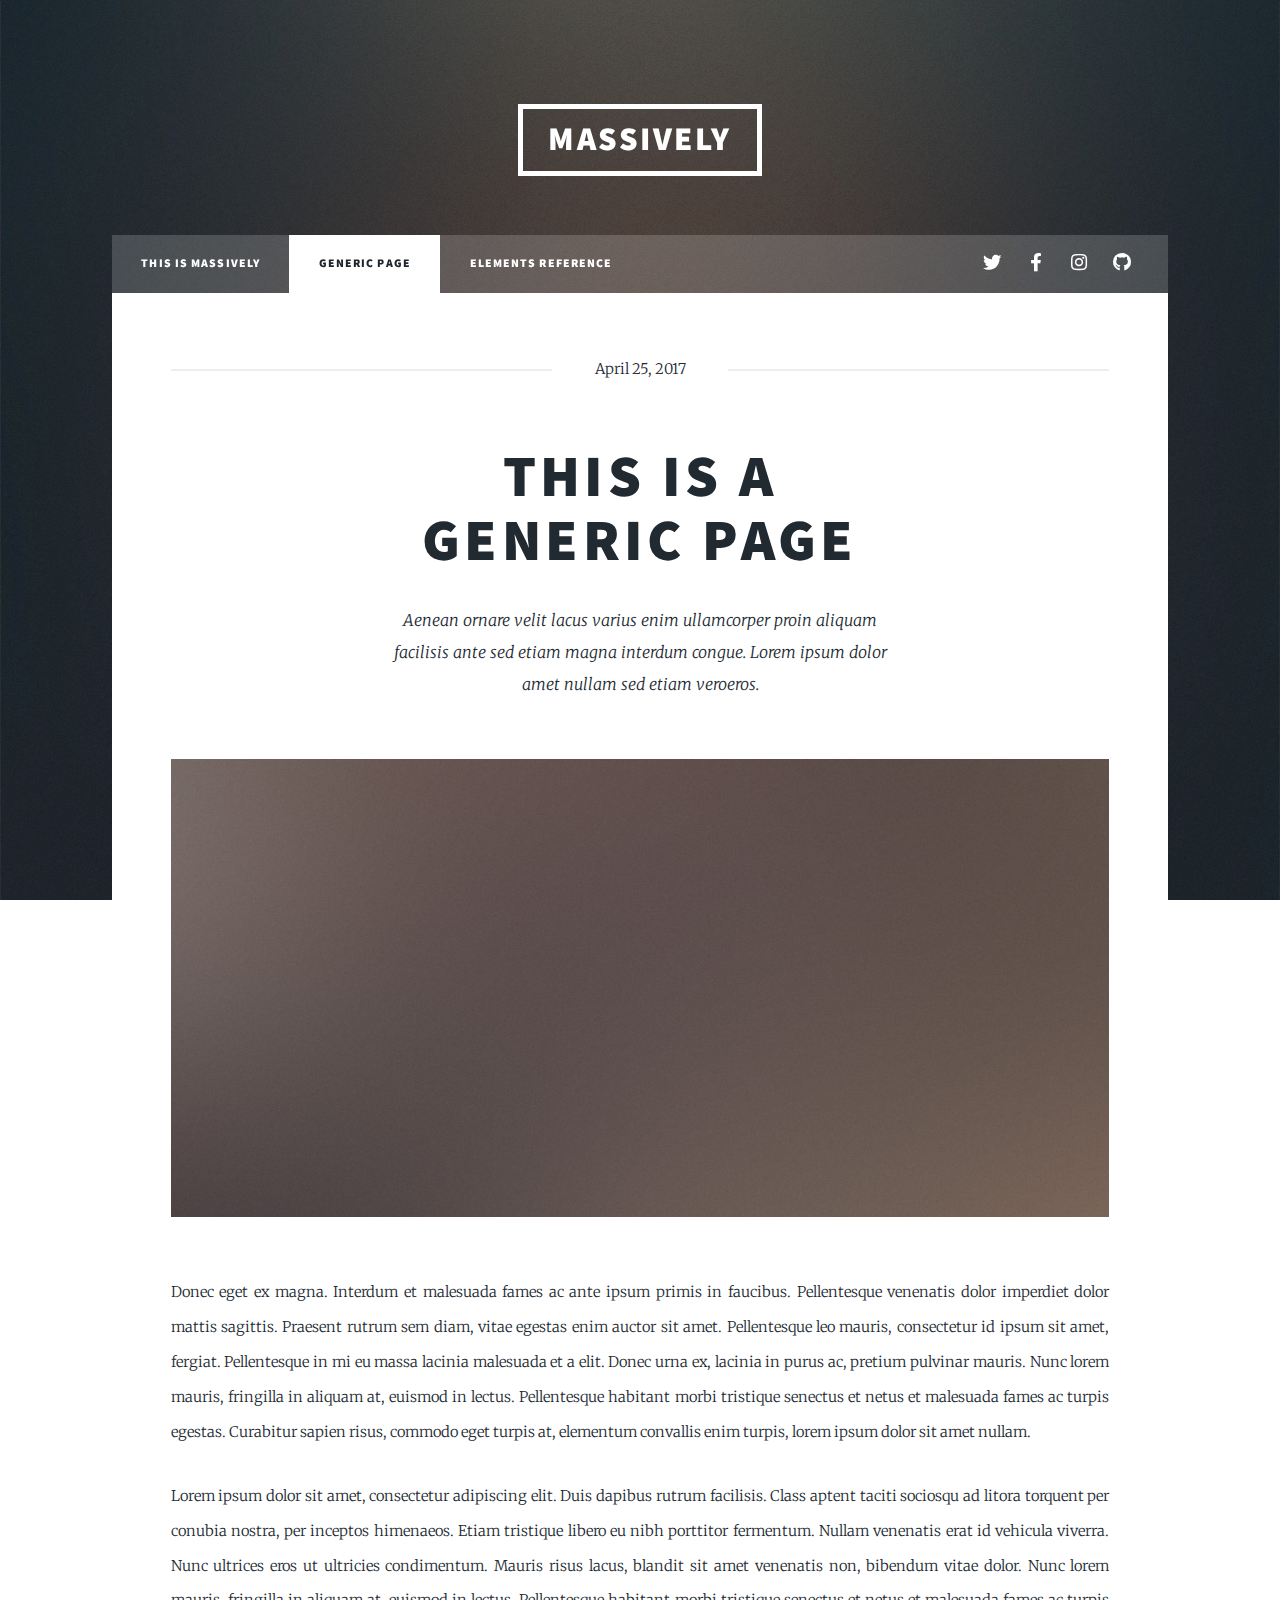
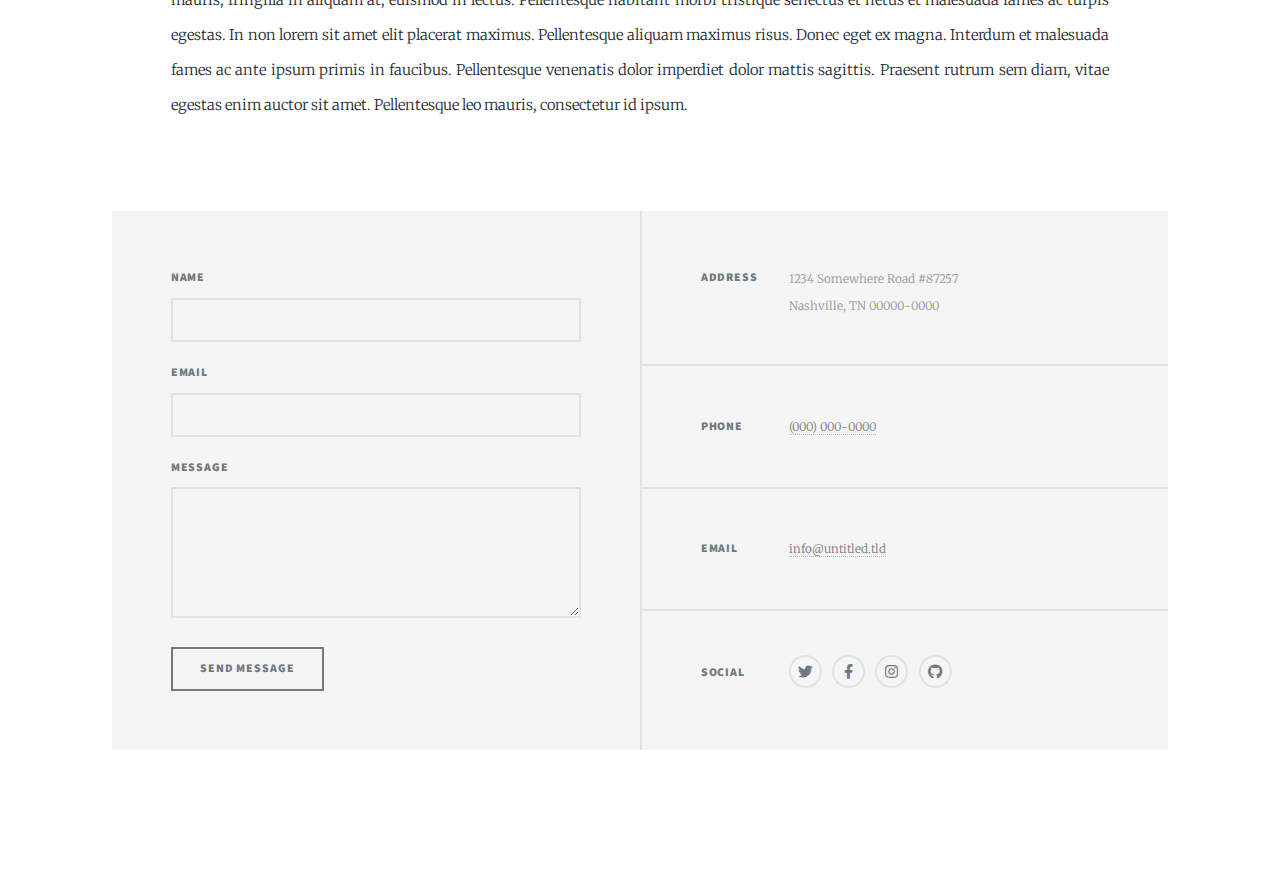
<file: generic.html>
<!DOCTYPE HTML>
<!--
	Massively by HTML5 UP
	html5up.net | @ajlkn
	Free for personal and commercial use under the CCA 3.0 license (html5up.net/license)
-->
<html>
	<head>
		<title>Generic Page - Massively by HTML5 UP</title>
		<meta charset="utf-8" />
		<meta name="viewport" content="width=device-width, initial-scale=1, user-scalable=no" />
		<link rel="stylesheet" href="assets/css/main.css" />
		<noscript><link rel="stylesheet" href="assets/css/noscript.css" /></noscript>
	</head>
	<body class="is-preload">

		<!-- Wrapper -->
			<div id="wrapper">

				<!-- Header -->
					<header id="header">
						<a href="index.html" class="logo">Massively</a>
					</header>

				<!-- Nav -->
					<nav id="nav">
						<ul class="links">
							<li><a href="index.html">This is Massively</a></li>
							<li class="active"><a href="generic.html">Generic Page</a></li>
							<li><a href="elements.html">Elements Reference</a></li>
						</ul>
						<ul class="icons">
							<li><a href="#" class="icon brands fa-twitter"><span class="label">Twitter</span></a></li>
							<li><a href="#" class="icon brands fa-facebook-f"><span class="label">Facebook</span></a></li>
							<li><a href="#" class="icon brands fa-instagram"><span class="label">Instagram</span></a></li>
							<li><a href="#" class="icon brands fa-github"><span class="label">GitHub</span></a></li>
						</ul>
					</nav>

				<!-- Main -->
					<div id="main">

						<!-- Post -->
							<section class="post">
								<header class="major">
									<span class="date">April 25, 2017</span>
									<h1>This is a<br />
									Generic Page</h1>
									<p>Aenean ornare velit lacus varius enim ullamcorper proin aliquam<br />
									facilisis ante sed etiam magna interdum congue. Lorem ipsum dolor<br />
									amet nullam sed etiam veroeros.</p>
								</header>
								<div class="image main"><img src="images/pic01.jpg" alt="" /></div>
								<p>Donec eget ex magna. Interdum et malesuada fames ac ante ipsum primis in faucibus. Pellentesque venenatis dolor imperdiet dolor mattis sagittis. Praesent rutrum sem diam, vitae egestas enim auctor sit amet. Pellentesque leo mauris, consectetur id ipsum sit amet, fergiat. Pellentesque in mi eu massa lacinia malesuada et a elit. Donec urna ex, lacinia in purus ac, pretium pulvinar mauris. Nunc lorem mauris, fringilla in aliquam at, euismod in lectus. Pellentesque habitant morbi tristique senectus et netus et malesuada fames ac turpis egestas. Curabitur sapien risus, commodo eget turpis at, elementum convallis enim turpis, lorem ipsum dolor sit amet nullam.</p>
								<p>Lorem ipsum dolor sit amet, consectetur adipiscing elit. Duis dapibus rutrum facilisis. Class aptent taciti sociosqu ad litora torquent per conubia nostra, per inceptos himenaeos. Etiam tristique libero eu nibh porttitor fermentum. Nullam venenatis erat id vehicula viverra. Nunc ultrices eros ut ultricies condimentum. Mauris risus lacus, blandit sit amet venenatis non, bibendum vitae dolor. Nunc lorem mauris, fringilla in aliquam at, euismod in lectus. Pellentesque habitant morbi tristique senectus et netus et malesuada fames ac turpis egestas. In non lorem sit amet elit placerat maximus. Pellentesque aliquam maximus risus. Donec eget ex magna. Interdum et malesuada fames ac ante ipsum primis in faucibus. Pellentesque venenatis dolor imperdiet dolor mattis sagittis. Praesent rutrum sem diam, vitae egestas enim auctor sit amet. Pellentesque leo mauris, consectetur id ipsum.</p>
							</section>

					</div>

				<!-- Footer -->
					<footer id="footer">
						<section>
							<form method="post" action="#">
								<div class="fields">
									<div class="field">
										<label for="name">Name</label>
										<input type="text" name="name" id="name" />
									</div>
									<div class="field">
										<label for="email">Email</label>
										<input type="text" name="email" id="email" />
									</div>
									<div class="field">
										<label for="message">Message</label>
										<textarea name="message" id="message" rows="3"></textarea>
									</div>
								</div>
								<ul class="actions">
									<li><input type="submit" value="Send Message" /></li>
								</ul>
							</form>
						</section>
						<section class="split contact">
							<section class="alt">
								<h3>Address</h3>
								<p>1234 Somewhere Road #87257<br />
								Nashville, TN 00000-0000</p>
							</section>
							<section>
								<h3>Phone</h3>
								<p><a href="#">(000) 000-0000</a></p>
							</section>
							<section>
								<h3>Email</h3>
								<p><a href="#">info@untitled.tld</a></p>
							</section>
							<section>
								<h3>Social</h3>
								<ul class="icons alt">
									<li><a href="#" class="icon brands alt fa-twitter"><span class="label">Twitter</span></a></li>
									<li><a href="#" class="icon brands alt fa-facebook-f"><span class="label">Facebook</span></a></li>
									<li><a href="#" class="icon brands alt fa-instagram"><span class="label">Instagram</span></a></li>
									<li><a href="#" class="icon brands alt fa-github"><span class="label">GitHub</span></a></li>
								</ul>
							</section>
						</section>
					</footer>

				<!-- Copyright -->
					<div id="copyright">
						<ul><li>&copy; Untitled</li><li>Design: <a href="https://html5up.net">HTML5 UP</a></li></ul>
					</div>

			</div>

		<!-- Scripts -->
			<script src="assets/js/jquery.min.js"></script>
			<script src="assets/js/jquery.scrollex.min.js"></script>
			<script src="assets/js/jquery.scrolly.min.js"></script>
			<script src="assets/js/browser.min.js"></script>
			<script src="assets/js/breakpoints.min.js"></script>
			<script src="assets/js/util.js"></script>
			<script src="assets/js/main.js"></script>

	</body>
</html>
</file>
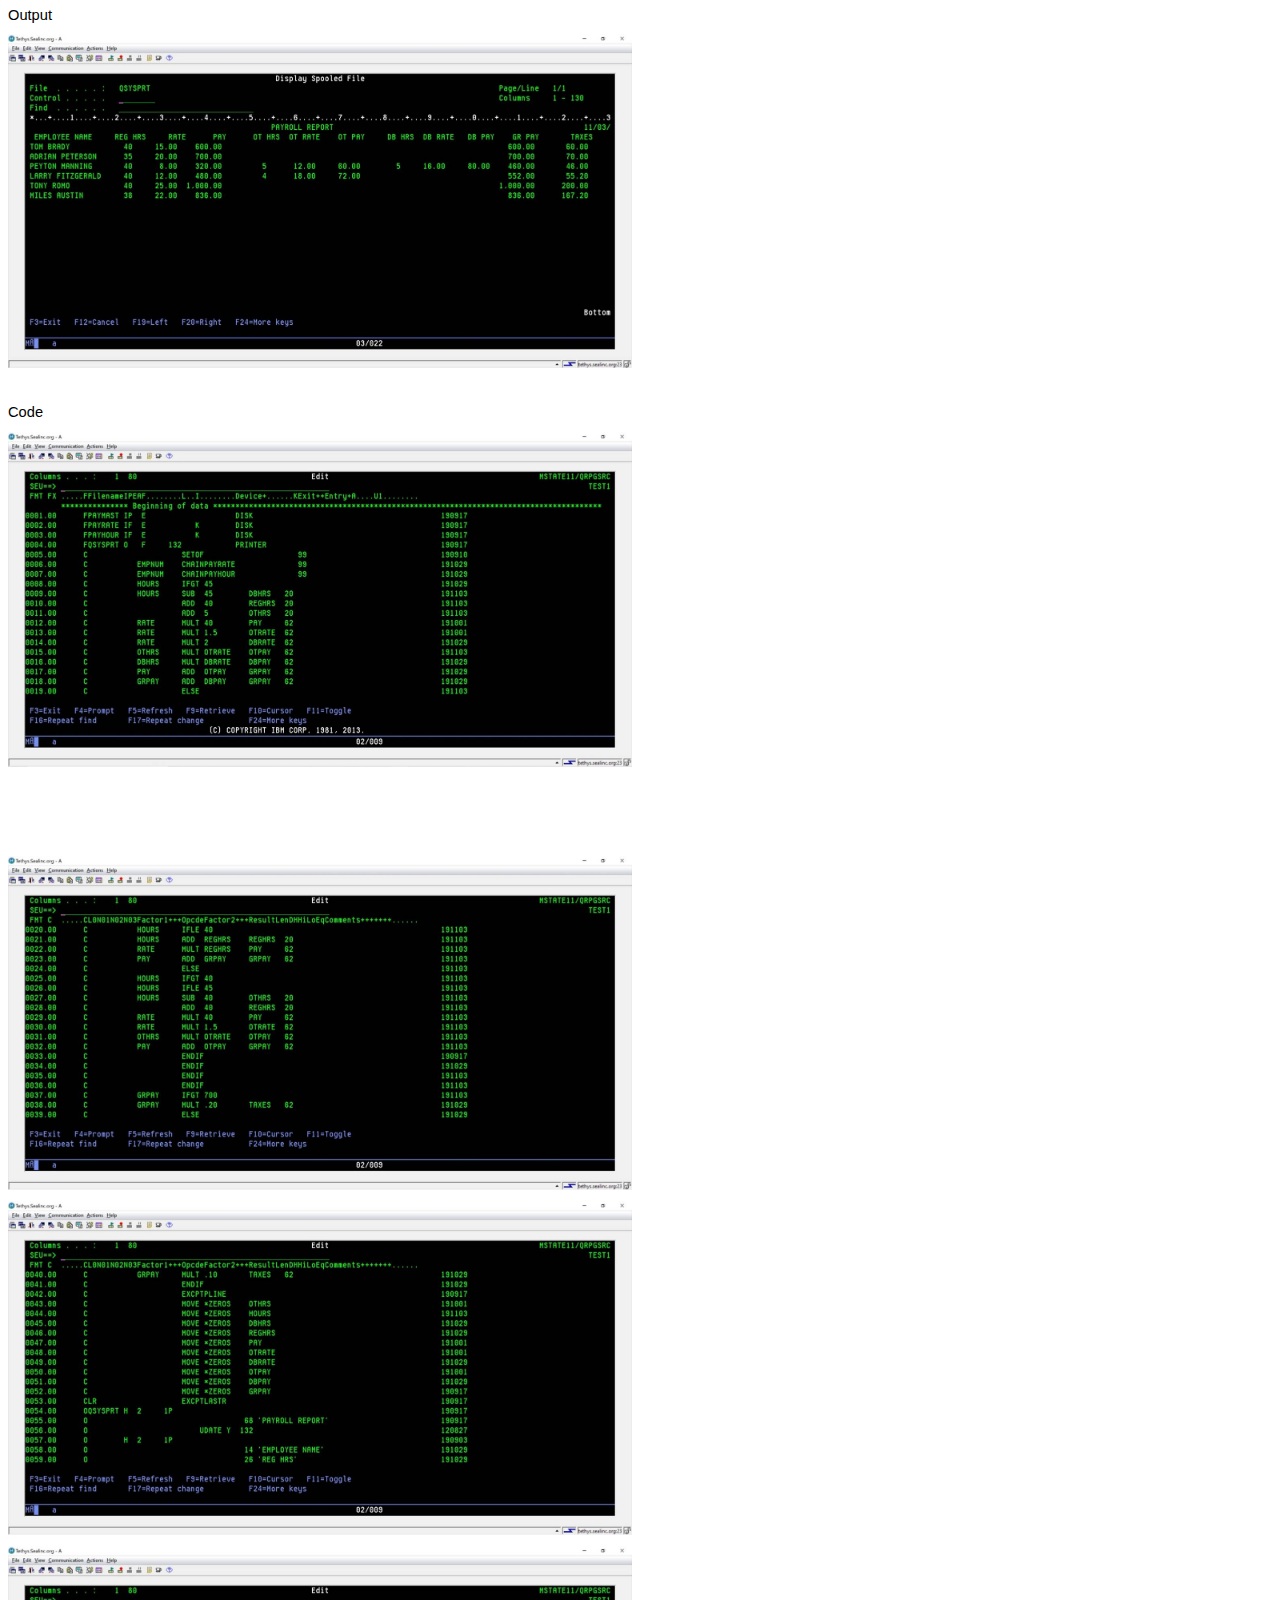
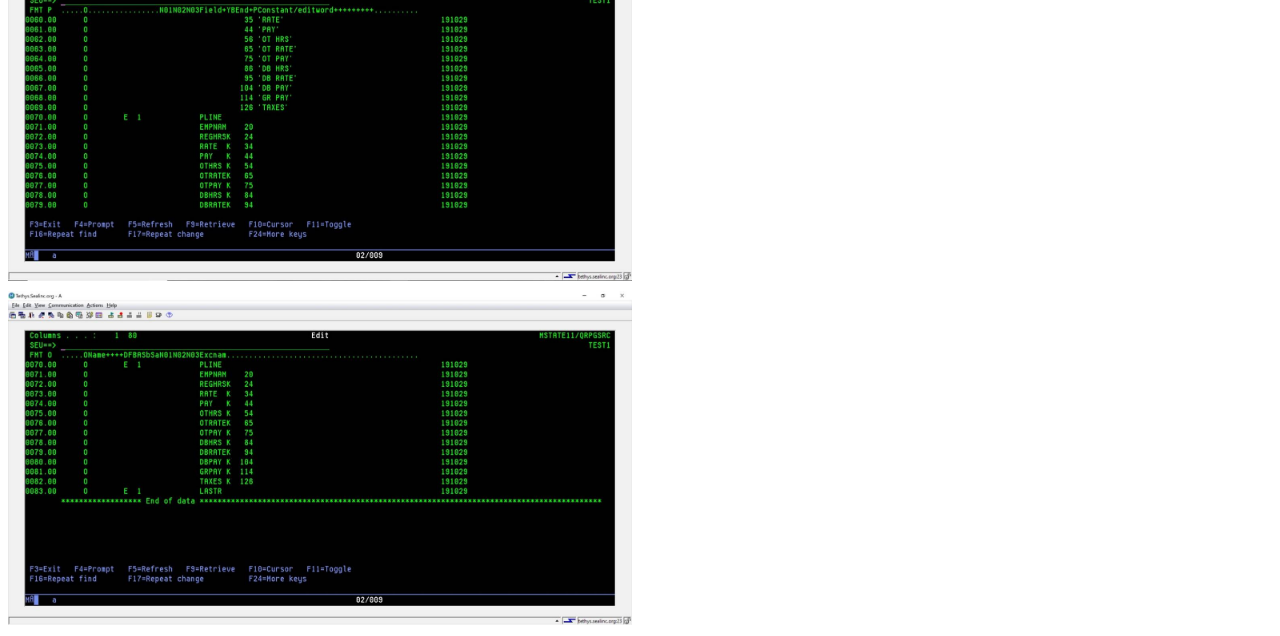
<file: RPG.htm>
<html xmlns:v="urn:schemas-microsoft-com:vml"
xmlns:o="urn:schemas-microsoft-com:office:office"
xmlns:w="urn:schemas-microsoft-com:office:word"
xmlns:m="http://schemas.microsoft.com/office/2004/12/omml"
xmlns="http://www.w3.org/TR/REC-html40">

<head>
<meta http-equiv=Content-Type content="text/html; charset=windows-1252">
<meta name=ProgId content=Word.Document>
<meta name=Generator content="Microsoft Word 15">
<meta name=Originator content="Microsoft Word 15">
<link rel=File-List href="RPG_files/filelist.xml">
<link rel=Edit-Time-Data href="RPG_files/editdata.mso">
<!--[if !mso]>
<style>
v\:* {behavior:url(#default#VML);}
o\:* {behavior:url(#default#VML);}
w\:* {behavior:url(#default#VML);}
.shape {behavior:url(#default#VML);}
</style>
<![endif]--><!--[if gte mso 9]><xml>
 <o:DocumentProperties>
  <o:Author>Jon Johnson</o:Author>
  <o:Template>Normal</o:Template>
  <o:LastAuthor>Jon Johnson</o:LastAuthor>
  <o:Revision>2</o:Revision>
  <o:TotalTime>6</o:TotalTime>
  <o:Created>2020-02-16T03:30:00Z</o:Created>
  <o:LastSaved>2020-02-16T03:30:00Z</o:LastSaved>
  <o:Pages>1</o:Pages>
  <o:Words>4</o:Words>
  <o:Characters>24</o:Characters>
  <o:Lines>1</o:Lines>
  <o:Paragraphs>1</o:Paragraphs>
  <o:CharactersWithSpaces>27</o:CharactersWithSpaces>
  <o:Version>16.00</o:Version>
 </o:DocumentProperties>
 <o:OfficeDocumentSettings>
  <o:AllowPNG/>
 </o:OfficeDocumentSettings>
</xml><![endif]-->
<link rel=themeData href="RPG_files/themedata.thmx">
<link rel=colorSchemeMapping href="RPG_files/colorschememapping.xml">
<!--[if gte mso 9]><xml>
 <w:WordDocument>
  <w:SpellingState>Clean</w:SpellingState>
  <w:GrammarState>Clean</w:GrammarState>
  <w:TrackMoves>false</w:TrackMoves>
  <w:TrackFormatting/>
  <w:PunctuationKerning/>
  <w:ValidateAgainstSchemas/>
  <w:SaveIfXMLInvalid>false</w:SaveIfXMLInvalid>
  <w:IgnoreMixedContent>false</w:IgnoreMixedContent>
  <w:AlwaysShowPlaceholderText>false</w:AlwaysShowPlaceholderText>
  <w:DoNotPromoteQF/>
  <w:LidThemeOther>EN-US</w:LidThemeOther>
  <w:LidThemeAsian>X-NONE</w:LidThemeAsian>
  <w:LidThemeComplexScript>X-NONE</w:LidThemeComplexScript>
  <w:Compatibility>
   <w:BreakWrappedTables/>
   <w:SnapToGridInCell/>
   <w:WrapTextWithPunct/>
   <w:UseAsianBreakRules/>
   <w:DontGrowAutofit/>
   <w:SplitPgBreakAndParaMark/>
   <w:EnableOpenTypeKerning/>
   <w:DontFlipMirrorIndents/>
   <w:OverrideTableStyleHps/>
  </w:Compatibility>
  <m:mathPr>
   <m:mathFont m:val="Cambria Math"/>
   <m:brkBin m:val="before"/>
   <m:brkBinSub m:val="&#45;-"/>
   <m:smallFrac m:val="off"/>
   <m:dispDef/>
   <m:lMargin m:val="0"/>
   <m:rMargin m:val="0"/>
   <m:defJc m:val="centerGroup"/>
   <m:wrapIndent m:val="1440"/>
   <m:intLim m:val="subSup"/>
   <m:naryLim m:val="undOvr"/>
  </m:mathPr></w:WordDocument>
</xml><![endif]--><!--[if gte mso 9]><xml>
 <w:LatentStyles DefLockedState="false" DefUnhideWhenUsed="false"
  DefSemiHidden="false" DefQFormat="false" DefPriority="99"
  LatentStyleCount="377">
  <w:LsdException Locked="false" Priority="0" QFormat="true" Name="Normal"/>
  <w:LsdException Locked="false" Priority="9" QFormat="true" Name="heading 1"/>
  <w:LsdException Locked="false" Priority="9" SemiHidden="true"
   UnhideWhenUsed="true" QFormat="true" Name="heading 2"/>
  <w:LsdException Locked="false" Priority="9" SemiHidden="true"
   UnhideWhenUsed="true" QFormat="true" Name="heading 3"/>
  <w:LsdException Locked="false" Priority="9" SemiHidden="true"
   UnhideWhenUsed="true" QFormat="true" Name="heading 4"/>
  <w:LsdException Locked="false" Priority="9" SemiHidden="true"
   UnhideWhenUsed="true" QFormat="true" Name="heading 5"/>
  <w:LsdException Locked="false" Priority="9" SemiHidden="true"
   UnhideWhenUsed="true" QFormat="true" Name="heading 6"/>
  <w:LsdException Locked="false" Priority="9" SemiHidden="true"
   UnhideWhenUsed="true" QFormat="true" Name="heading 7"/>
  <w:LsdException Locked="false" Priority="9" SemiHidden="true"
   UnhideWhenUsed="true" QFormat="true" Name="heading 8"/>
  <w:LsdException Locked="false" Priority="9" SemiHidden="true"
   UnhideWhenUsed="true" QFormat="true" Name="heading 9"/>
  <w:LsdException Locked="false" SemiHidden="true" UnhideWhenUsed="true"
   Name="index 1"/>
  <w:LsdException Locked="false" SemiHidden="true" UnhideWhenUsed="true"
   Name="index 2"/>
  <w:LsdException Locked="false" SemiHidden="true" UnhideWhenUsed="true"
   Name="index 3"/>
  <w:LsdException Locked="false" SemiHidden="true" UnhideWhenUsed="true"
   Name="index 4"/>
  <w:LsdException Locked="false" SemiHidden="true" UnhideWhenUsed="true"
   Name="index 5"/>
  <w:LsdException Locked="false" SemiHidden="true" UnhideWhenUsed="true"
   Name="index 6"/>
  <w:LsdException Locked="false" SemiHidden="true" UnhideWhenUsed="true"
   Name="index 7"/>
  <w:LsdException Locked="false" SemiHidden="true" UnhideWhenUsed="true"
   Name="index 8"/>
  <w:LsdException Locked="false" SemiHidden="true" UnhideWhenUsed="true"
   Name="index 9"/>
  <w:LsdException Locked="false" Priority="39" SemiHidden="true"
   UnhideWhenUsed="true" Name="toc 1"/>
  <w:LsdException Locked="false" Priority="39" SemiHidden="true"
   UnhideWhenUsed="true" Name="toc 2"/>
  <w:LsdException Locked="false" Priority="39" SemiHidden="true"
   UnhideWhenUsed="true" Name="toc 3"/>
  <w:LsdException Locked="false" Priority="39" SemiHidden="true"
   UnhideWhenUsed="true" Name="toc 4"/>
  <w:LsdException Locked="false" Priority="39" SemiHidden="true"
   UnhideWhenUsed="true" Name="toc 5"/>
  <w:LsdException Locked="false" Priority="39" SemiHidden="true"
   UnhideWhenUsed="true" Name="toc 6"/>
  <w:LsdException Locked="false" Priority="39" SemiHidden="true"
   UnhideWhenUsed="true" Name="toc 7"/>
  <w:LsdException Locked="false" Priority="39" SemiHidden="true"
   UnhideWhenUsed="true" Name="toc 8"/>
  <w:LsdException Locked="false" Priority="39" SemiHidden="true"
   UnhideWhenUsed="true" Name="toc 9"/>
  <w:LsdException Locked="false" SemiHidden="true" UnhideWhenUsed="true"
   Name="Normal Indent"/>
  <w:LsdException Locked="false" SemiHidden="true" UnhideWhenUsed="true"
   Name="footnote text"/>
  <w:LsdException Locked="false" SemiHidden="true" UnhideWhenUsed="true"
   Name="annotation text"/>
  <w:LsdException Locked="false" SemiHidden="true" UnhideWhenUsed="true"
   Name="header"/>
  <w:LsdException Locked="false" SemiHidden="true" UnhideWhenUsed="true"
   Name="footer"/>
  <w:LsdException Locked="false" SemiHidden="true" UnhideWhenUsed="true"
   Name="index heading"/>
  <w:LsdException Locked="false" Priority="35" SemiHidden="true"
   UnhideWhenUsed="true" QFormat="true" Name="caption"/>
  <w:LsdException Locked="false" SemiHidden="true" UnhideWhenUsed="true"
   Name="table of figures"/>
  <w:LsdException Locked="false" SemiHidden="true" UnhideWhenUsed="true"
   Name="envelope address"/>
  <w:LsdException Locked="false" SemiHidden="true" UnhideWhenUsed="true"
   Name="envelope return"/>
  <w:LsdException Locked="false" SemiHidden="true" UnhideWhenUsed="true"
   Name="footnote reference"/>
  <w:LsdException Locked="false" SemiHidden="true" UnhideWhenUsed="true"
   Name="annotation reference"/>
  <w:LsdException Locked="false" SemiHidden="true" UnhideWhenUsed="true"
   Name="line number"/>
  <w:LsdException Locked="false" SemiHidden="true" UnhideWhenUsed="true"
   Name="page number"/>
  <w:LsdException Locked="false" SemiHidden="true" UnhideWhenUsed="true"
   Name="endnote reference"/>
  <w:LsdException Locked="false" SemiHidden="true" UnhideWhenUsed="true"
   Name="endnote text"/>
  <w:LsdException Locked="false" SemiHidden="true" UnhideWhenUsed="true"
   Name="table of authorities"/>
  <w:LsdException Locked="false" SemiHidden="true" UnhideWhenUsed="true"
   Name="macro"/>
  <w:LsdException Locked="false" SemiHidden="true" UnhideWhenUsed="true"
   Name="toa heading"/>
  <w:LsdException Locked="false" SemiHidden="true" UnhideWhenUsed="true"
   Name="List"/>
  <w:LsdException Locked="false" SemiHidden="true" UnhideWhenUsed="true"
   Name="List Bullet"/>
  <w:LsdException Locked="false" SemiHidden="true" UnhideWhenUsed="true"
   Name="List Number"/>
  <w:LsdException Locked="false" SemiHidden="true" UnhideWhenUsed="true"
   Name="List 2"/>
  <w:LsdException Locked="false" SemiHidden="true" UnhideWhenUsed="true"
   Name="List 3"/>
  <w:LsdException Locked="false" SemiHidden="true" UnhideWhenUsed="true"
   Name="List 4"/>
  <w:LsdException Locked="false" SemiHidden="true" UnhideWhenUsed="true"
   Name="List 5"/>
  <w:LsdException Locked="false" SemiHidden="true" UnhideWhenUsed="true"
   Name="List Bullet 2"/>
  <w:LsdException Locked="false" SemiHidden="true" UnhideWhenUsed="true"
   Name="List Bullet 3"/>
  <w:LsdException Locked="false" SemiHidden="true" UnhideWhenUsed="true"
   Name="List Bullet 4"/>
  <w:LsdException Locked="false" SemiHidden="true" UnhideWhenUsed="true"
   Name="List Bullet 5"/>
  <w:LsdException Locked="false" SemiHidden="true" UnhideWhenUsed="true"
   Name="List Number 2"/>
  <w:LsdException Locked="false" SemiHidden="true" UnhideWhenUsed="true"
   Name="List Number 3"/>
  <w:LsdException Locked="false" SemiHidden="true" UnhideWhenUsed="true"
   Name="List Number 4"/>
  <w:LsdException Locked="false" SemiHidden="true" UnhideWhenUsed="true"
   Name="List Number 5"/>
  <w:LsdException Locked="false" Priority="10" QFormat="true" Name="Title"/>
  <w:LsdException Locked="false" SemiHidden="true" UnhideWhenUsed="true"
   Name="Closing"/>
  <w:LsdException Locked="false" SemiHidden="true" UnhideWhenUsed="true"
   Name="Signature"/>
  <w:LsdException Locked="false" Priority="1" SemiHidden="true"
   UnhideWhenUsed="true" Name="Default Paragraph Font"/>
  <w:LsdException Locked="false" SemiHidden="true" UnhideWhenUsed="true"
   Name="Body Text"/>
  <w:LsdException Locked="false" SemiHidden="true" UnhideWhenUsed="true"
   Name="Body Text Indent"/>
  <w:LsdException Locked="false" SemiHidden="true" UnhideWhenUsed="true"
   Name="List Continue"/>
  <w:LsdException Locked="false" SemiHidden="true" UnhideWhenUsed="true"
   Name="List Continue 2"/>
  <w:LsdException Locked="false" SemiHidden="true" UnhideWhenUsed="true"
   Name="List Continue 3"/>
  <w:LsdException Locked="false" SemiHidden="true" UnhideWhenUsed="true"
   Name="List Continue 4"/>
  <w:LsdException Locked="false" SemiHidden="true" UnhideWhenUsed="true"
   Name="List Continue 5"/>
  <w:LsdException Locked="false" SemiHidden="true" UnhideWhenUsed="true"
   Name="Message Header"/>
  <w:LsdException Locked="false" Priority="11" QFormat="true" Name="Subtitle"/>
  <w:LsdException Locked="false" SemiHidden="true" UnhideWhenUsed="true"
   Name="Salutation"/>
  <w:LsdException Locked="false" SemiHidden="true" UnhideWhenUsed="true"
   Name="Date"/>
  <w:LsdException Locked="false" SemiHidden="true" UnhideWhenUsed="true"
   Name="Body Text First Indent"/>
  <w:LsdException Locked="false" SemiHidden="true" UnhideWhenUsed="true"
   Name="Body Text First Indent 2"/>
  <w:LsdException Locked="false" SemiHidden="true" UnhideWhenUsed="true"
   Name="Note Heading"/>
  <w:LsdException Locked="false" SemiHidden="true" UnhideWhenUsed="true"
   Name="Body Text 2"/>
  <w:LsdException Locked="false" SemiHidden="true" UnhideWhenUsed="true"
   Name="Body Text 3"/>
  <w:LsdException Locked="false" SemiHidden="true" UnhideWhenUsed="true"
   Name="Body Text Indent 2"/>
  <w:LsdException Locked="false" SemiHidden="true" UnhideWhenUsed="true"
   Name="Body Text Indent 3"/>
  <w:LsdException Locked="false" SemiHidden="true" UnhideWhenUsed="true"
   Name="Block Text"/>
  <w:LsdException Locked="false" SemiHidden="true" UnhideWhenUsed="true"
   Name="Hyperlink"/>
  <w:LsdException Locked="false" SemiHidden="true" UnhideWhenUsed="true"
   Name="FollowedHyperlink"/>
  <w:LsdException Locked="false" Priority="22" QFormat="true" Name="Strong"/>
  <w:LsdException Locked="false" Priority="20" QFormat="true" Name="Emphasis"/>
  <w:LsdException Locked="false" SemiHidden="true" UnhideWhenUsed="true"
   Name="Document Map"/>
  <w:LsdException Locked="false" SemiHidden="true" UnhideWhenUsed="true"
   Name="Plain Text"/>
  <w:LsdException Locked="false" SemiHidden="true" UnhideWhenUsed="true"
   Name="E-mail Signature"/>
  <w:LsdException Locked="false" SemiHidden="true" UnhideWhenUsed="true"
   Name="HTML Top of Form"/>
  <w:LsdException Locked="false" SemiHidden="true" UnhideWhenUsed="true"
   Name="HTML Bottom of Form"/>
  <w:LsdException Locked="false" SemiHidden="true" UnhideWhenUsed="true"
   Name="Normal (Web)"/>
  <w:LsdException Locked="false" SemiHidden="true" UnhideWhenUsed="true"
   Name="HTML Acronym"/>
  <w:LsdException Locked="false" SemiHidden="true" UnhideWhenUsed="true"
   Name="HTML Address"/>
  <w:LsdException Locked="false" SemiHidden="true" UnhideWhenUsed="true"
   Name="HTML Cite"/>
  <w:LsdException Locked="false" SemiHidden="true" UnhideWhenUsed="true"
   Name="HTML Code"/>
  <w:LsdException Locked="false" SemiHidden="true" UnhideWhenUsed="true"
   Name="HTML Definition"/>
  <w:LsdException Locked="false" SemiHidden="true" UnhideWhenUsed="true"
   Name="HTML Keyboard"/>
  <w:LsdException Locked="false" SemiHidden="true" UnhideWhenUsed="true"
   Name="HTML Preformatted"/>
  <w:LsdException Locked="false" SemiHidden="true" UnhideWhenUsed="true"
   Name="HTML Sample"/>
  <w:LsdException Locked="false" SemiHidden="true" UnhideWhenUsed="true"
   Name="HTML Typewriter"/>
  <w:LsdException Locked="false" SemiHidden="true" UnhideWhenUsed="true"
   Name="HTML Variable"/>
  <w:LsdException Locked="false" SemiHidden="true" UnhideWhenUsed="true"
   Name="annotation subject"/>
  <w:LsdException Locked="false" SemiHidden="true" UnhideWhenUsed="true"
   Name="No List"/>
  <w:LsdException Locked="false" SemiHidden="true" UnhideWhenUsed="true"
   Name="Outline List 1"/>
  <w:LsdException Locked="false" SemiHidden="true" UnhideWhenUsed="true"
   Name="Outline List 2"/>
  <w:LsdException Locked="false" SemiHidden="true" UnhideWhenUsed="true"
   Name="Outline List 3"/>
  <w:LsdException Locked="false" SemiHidden="true" UnhideWhenUsed="true"
   Name="Table Simple 1"/>
  <w:LsdException Locked="false" SemiHidden="true" UnhideWhenUsed="true"
   Name="Table Simple 2"/>
  <w:LsdException Locked="false" SemiHidden="true" UnhideWhenUsed="true"
   Name="Table Simple 3"/>
  <w:LsdException Locked="false" SemiHidden="true" UnhideWhenUsed="true"
   Name="Table Classic 1"/>
  <w:LsdException Locked="false" SemiHidden="true" UnhideWhenUsed="true"
   Name="Table Classic 2"/>
  <w:LsdException Locked="false" SemiHidden="true" UnhideWhenUsed="true"
   Name="Table Classic 3"/>
  <w:LsdException Locked="false" SemiHidden="true" UnhideWhenUsed="true"
   Name="Table Classic 4"/>
  <w:LsdException Locked="false" SemiHidden="true" UnhideWhenUsed="true"
   Name="Table Colorful 1"/>
  <w:LsdException Locked="false" SemiHidden="true" UnhideWhenUsed="true"
   Name="Table Colorful 2"/>
  <w:LsdException Locked="false" SemiHidden="true" UnhideWhenUsed="true"
   Name="Table Colorful 3"/>
  <w:LsdException Locked="false" SemiHidden="true" UnhideWhenUsed="true"
   Name="Table Columns 1"/>
  <w:LsdException Locked="false" SemiHidden="true" UnhideWhenUsed="true"
   Name="Table Columns 2"/>
  <w:LsdException Locked="false" SemiHidden="true" UnhideWhenUsed="true"
   Name="Table Columns 3"/>
  <w:LsdException Locked="false" SemiHidden="true" UnhideWhenUsed="true"
   Name="Table Columns 4"/>
  <w:LsdException Locked="false" SemiHidden="true" UnhideWhenUsed="true"
   Name="Table Columns 5"/>
  <w:LsdException Locked="false" SemiHidden="true" UnhideWhenUsed="true"
   Name="Table Grid 1"/>
  <w:LsdException Locked="false" SemiHidden="true" UnhideWhenUsed="true"
   Name="Table Grid 2"/>
  <w:LsdException Locked="false" SemiHidden="true" UnhideWhenUsed="true"
   Name="Table Grid 3"/>
  <w:LsdException Locked="false" SemiHidden="true" UnhideWhenUsed="true"
   Name="Table Grid 4"/>
  <w:LsdException Locked="false" SemiHidden="true" UnhideWhenUsed="true"
   Name="Table Grid 5"/>
  <w:LsdException Locked="false" SemiHidden="true" UnhideWhenUsed="true"
   Name="Table Grid 6"/>
  <w:LsdException Locked="false" SemiHidden="true" UnhideWhenUsed="true"
   Name="Table Grid 7"/>
  <w:LsdException Locked="false" SemiHidden="true" UnhideWhenUsed="true"
   Name="Table Grid 8"/>
  <w:LsdException Locked="false" SemiHidden="true" UnhideWhenUsed="true"
   Name="Table List 1"/>
  <w:LsdException Locked="false" SemiHidden="true" UnhideWhenUsed="true"
   Name="Table List 2"/>
  <w:LsdException Locked="false" SemiHidden="true" UnhideWhenUsed="true"
   Name="Table List 3"/>
  <w:LsdException Locked="false" SemiHidden="true" UnhideWhenUsed="true"
   Name="Table List 4"/>
  <w:LsdException Locked="false" SemiHidden="true" UnhideWhenUsed="true"
   Name="Table List 5"/>
  <w:LsdException Locked="false" SemiHidden="true" UnhideWhenUsed="true"
   Name="Table List 6"/>
  <w:LsdException Locked="false" SemiHidden="true" UnhideWhenUsed="true"
   Name="Table List 7"/>
  <w:LsdException Locked="false" SemiHidden="true" UnhideWhenUsed="true"
   Name="Table List 8"/>
  <w:LsdException Locked="false" SemiHidden="true" UnhideWhenUsed="true"
   Name="Table 3D effects 1"/>
  <w:LsdException Locked="false" SemiHidden="true" UnhideWhenUsed="true"
   Name="Table 3D effects 2"/>
  <w:LsdException Locked="false" SemiHidden="true" UnhideWhenUsed="true"
   Name="Table 3D effects 3"/>
  <w:LsdException Locked="false" SemiHidden="true" UnhideWhenUsed="true"
   Name="Table Contemporary"/>
  <w:LsdException Locked="false" SemiHidden="true" UnhideWhenUsed="true"
   Name="Table Elegant"/>
  <w:LsdException Locked="false" SemiHidden="true" UnhideWhenUsed="true"
   Name="Table Professional"/>
  <w:LsdException Locked="false" SemiHidden="true" UnhideWhenUsed="true"
   Name="Table Subtle 1"/>
  <w:LsdException Locked="false" SemiHidden="true" UnhideWhenUsed="true"
   Name="Table Subtle 2"/>
  <w:LsdException Locked="false" SemiHidden="true" UnhideWhenUsed="true"
   Name="Table Web 1"/>
  <w:LsdException Locked="false" SemiHidden="true" UnhideWhenUsed="true"
   Name="Table Web 3"/>
  <w:LsdException Locked="false" SemiHidden="true" UnhideWhenUsed="true"
   Name="Balloon Text"/>
  <w:LsdException Locked="false" Priority="39" Name="Table Grid"/>
  <w:LsdException Locked="false" SemiHidden="true" Name="Placeholder Text"/>
  <w:LsdException Locked="false" Priority="1" QFormat="true" Name="No Spacing"/>
  <w:LsdException Locked="false" Priority="60" Name="Light Shading"/>
  <w:LsdException Locked="false" Priority="61" Name="Light List"/>
  <w:LsdException Locked="false" Priority="62" Name="Light Grid"/>
  <w:LsdException Locked="false" Priority="63" Name="Medium Shading 1"/>
  <w:LsdException Locked="false" Priority="64" Name="Medium Shading 2"/>
  <w:LsdException Locked="false" Priority="65" Name="Medium List 1"/>
  <w:LsdException Locked="false" Priority="66" Name="Medium List 2"/>
  <w:LsdException Locked="false" Priority="67" Name="Medium Grid 1"/>
  <w:LsdException Locked="false" Priority="68" Name="Medium Grid 2"/>
  <w:LsdException Locked="false" Priority="69" Name="Medium Grid 3"/>
  <w:LsdException Locked="false" Priority="70" Name="Dark List"/>
  <w:LsdException Locked="false" Priority="71" Name="Colorful Shading"/>
  <w:LsdException Locked="false" Priority="72" Name="Colorful List"/>
  <w:LsdException Locked="false" Priority="73" Name="Colorful Grid"/>
  <w:LsdException Locked="false" Priority="60" Name="Light Shading Accent 1"/>
  <w:LsdException Locked="false" Priority="61" Name="Light List Accent 1"/>
  <w:LsdException Locked="false" Priority="62" Name="Light Grid Accent 1"/>
  <w:LsdException Locked="false" Priority="63" Name="Medium Shading 1 Accent 1"/>
  <w:LsdException Locked="false" Priority="64" Name="Medium Shading 2 Accent 1"/>
  <w:LsdException Locked="false" Priority="65" Name="Medium List 1 Accent 1"/>
  <w:LsdException Locked="false" SemiHidden="true" Name="Revision"/>
  <w:LsdException Locked="false" Priority="34" QFormat="true"
   Name="List Paragraph"/>
  <w:LsdException Locked="false" Priority="29" QFormat="true" Name="Quote"/>
  <w:LsdException Locked="false" Priority="30" QFormat="true"
   Name="Intense Quote"/>
  <w:LsdException Locked="false" Priority="66" Name="Medium List 2 Accent 1"/>
  <w:LsdException Locked="false" Priority="67" Name="Medium Grid 1 Accent 1"/>
  <w:LsdException Locked="false" Priority="68" Name="Medium Grid 2 Accent 1"/>
  <w:LsdException Locked="false" Priority="69" Name="Medium Grid 3 Accent 1"/>
  <w:LsdException Locked="false" Priority="70" Name="Dark List Accent 1"/>
  <w:LsdException Locked="false" Priority="71" Name="Colorful Shading Accent 1"/>
  <w:LsdException Locked="false" Priority="72" Name="Colorful List Accent 1"/>
  <w:LsdException Locked="false" Priority="73" Name="Colorful Grid Accent 1"/>
  <w:LsdException Locked="false" Priority="60" Name="Light Shading Accent 2"/>
  <w:LsdException Locked="false" Priority="61" Name="Light List Accent 2"/>
  <w:LsdException Locked="false" Priority="62" Name="Light Grid Accent 2"/>
  <w:LsdException Locked="false" Priority="63" Name="Medium Shading 1 Accent 2"/>
  <w:LsdException Locked="false" Priority="64" Name="Medium Shading 2 Accent 2"/>
  <w:LsdException Locked="false" Priority="65" Name="Medium List 1 Accent 2"/>
  <w:LsdException Locked="false" Priority="66" Name="Medium List 2 Accent 2"/>
  <w:LsdException Locked="false" Priority="67" Name="Medium Grid 1 Accent 2"/>
  <w:LsdException Locked="false" Priority="68" Name="Medium Grid 2 Accent 2"/>
  <w:LsdException Locked="false" Priority="69" Name="Medium Grid 3 Accent 2"/>
  <w:LsdException Locked="false" Priority="70" Name="Dark List Accent 2"/>
  <w:LsdException Locked="false" Priority="71" Name="Colorful Shading Accent 2"/>
  <w:LsdException Locked="false" Priority="72" Name="Colorful List Accent 2"/>
  <w:LsdException Locked="false" Priority="73" Name="Colorful Grid Accent 2"/>
  <w:LsdException Locked="false" Priority="60" Name="Light Shading Accent 3"/>
  <w:LsdException Locked="false" Priority="61" Name="Light List Accent 3"/>
  <w:LsdException Locked="false" Priority="62" Name="Light Grid Accent 3"/>
  <w:LsdException Locked="false" Priority="63" Name="Medium Shading 1 Accent 3"/>
  <w:LsdException Locked="false" Priority="64" Name="Medium Shading 2 Accent 3"/>
  <w:LsdException Locked="false" Priority="65" Name="Medium List 1 Accent 3"/>
  <w:LsdException Locked="false" Priority="66" Name="Medium List 2 Accent 3"/>
  <w:LsdException Locked="false" Priority="67" Name="Medium Grid 1 Accent 3"/>
  <w:LsdException Locked="false" Priority="68" Name="Medium Grid 2 Accent 3"/>
  <w:LsdException Locked="false" Priority="69" Name="Medium Grid 3 Accent 3"/>
  <w:LsdException Locked="false" Priority="70" Name="Dark List Accent 3"/>
  <w:LsdException Locked="false" Priority="71" Name="Colorful Shading Accent 3"/>
  <w:LsdException Locked="false" Priority="72" Name="Colorful List Accent 3"/>
  <w:LsdException Locked="false" Priority="73" Name="Colorful Grid Accent 3"/>
  <w:LsdException Locked="false" Priority="60" Name="Light Shading Accent 4"/>
  <w:LsdException Locked="false" Priority="61" Name="Light List Accent 4"/>
  <w:LsdException Locked="false" Priority="62" Name="Light Grid Accent 4"/>
  <w:LsdException Locked="false" Priority="63" Name="Medium Shading 1 Accent 4"/>
  <w:LsdException Locked="false" Priority="64" Name="Medium Shading 2 Accent 4"/>
  <w:LsdException Locked="false" Priority="65" Name="Medium List 1 Accent 4"/>
  <w:LsdException Locked="false" Priority="66" Name="Medium List 2 Accent 4"/>
  <w:LsdException Locked="false" Priority="67" Name="Medium Grid 1 Accent 4"/>
  <w:LsdException Locked="false" Priority="68" Name="Medium Grid 2 Accent 4"/>
  <w:LsdException Locked="false" Priority="69" Name="Medium Grid 3 Accent 4"/>
  <w:LsdException Locked="false" Priority="70" Name="Dark List Accent 4"/>
  <w:LsdException Locked="false" Priority="71" Name="Colorful Shading Accent 4"/>
  <w:LsdException Locked="false" Priority="72" Name="Colorful List Accent 4"/>
  <w:LsdException Locked="false" Priority="73" Name="Colorful Grid Accent 4"/>
  <w:LsdException Locked="false" Priority="60" Name="Light Shading Accent 5"/>
  <w:LsdException Locked="false" Priority="61" Name="Light List Accent 5"/>
  <w:LsdException Locked="false" Priority="62" Name="Light Grid Accent 5"/>
  <w:LsdException Locked="false" Priority="63" Name="Medium Shading 1 Accent 5"/>
  <w:LsdException Locked="false" Priority="64" Name="Medium Shading 2 Accent 5"/>
  <w:LsdException Locked="false" Priority="65" Name="Medium List 1 Accent 5"/>
  <w:LsdException Locked="false" Priority="66" Name="Medium List 2 Accent 5"/>
  <w:LsdException Locked="false" Priority="67" Name="Medium Grid 1 Accent 5"/>
  <w:LsdException Locked="false" Priority="68" Name="Medium Grid 2 Accent 5"/>
  <w:LsdException Locked="false" Priority="69" Name="Medium Grid 3 Accent 5"/>
  <w:LsdException Locked="false" Priority="70" Name="Dark List Accent 5"/>
  <w:LsdException Locked="false" Priority="71" Name="Colorful Shading Accent 5"/>
  <w:LsdException Locked="false" Priority="72" Name="Colorful List Accent 5"/>
  <w:LsdException Locked="false" Priority="73" Name="Colorful Grid Accent 5"/>
  <w:LsdException Locked="false" Priority="60" Name="Light Shading Accent 6"/>
  <w:LsdException Locked="false" Priority="61" Name="Light List Accent 6"/>
  <w:LsdException Locked="false" Priority="62" Name="Light Grid Accent 6"/>
  <w:LsdException Locked="false" Priority="63" Name="Medium Shading 1 Accent 6"/>
  <w:LsdException Locked="false" Priority="64" Name="Medium Shading 2 Accent 6"/>
  <w:LsdException Locked="false" Priority="65" Name="Medium List 1 Accent 6"/>
  <w:LsdException Locked="false" Priority="66" Name="Medium List 2 Accent 6"/>
  <w:LsdException Locked="false" Priority="67" Name="Medium Grid 1 Accent 6"/>
  <w:LsdException Locked="false" Priority="68" Name="Medium Grid 2 Accent 6"/>
  <w:LsdException Locked="false" Priority="69" Name="Medium Grid 3 Accent 6"/>
  <w:LsdException Locked="false" Priority="70" Name="Dark List Accent 6"/>
  <w:LsdException Locked="false" Priority="71" Name="Colorful Shading Accent 6"/>
  <w:LsdException Locked="false" Priority="72" Name="Colorful List Accent 6"/>
  <w:LsdException Locked="false" Priority="73" Name="Colorful Grid Accent 6"/>
  <w:LsdException Locked="false" Priority="19" QFormat="true"
   Name="Subtle Emphasis"/>
  <w:LsdException Locked="false" Priority="21" QFormat="true"
   Name="Intense Emphasis"/>
  <w:LsdException Locked="false" Priority="31" QFormat="true"
   Name="Subtle Reference"/>
  <w:LsdException Locked="false" Priority="32" QFormat="true"
   Name="Intense Reference"/>
  <w:LsdException Locked="false" Priority="33" QFormat="true" Name="Book Title"/>
  <w:LsdException Locked="false" Priority="37" SemiHidden="true"
   UnhideWhenUsed="true" Name="Bibliography"/>
  <w:LsdException Locked="false" Priority="39" SemiHidden="true"
   UnhideWhenUsed="true" QFormat="true" Name="TOC Heading"/>
  <w:LsdException Locked="false" Priority="41" Name="Plain Table 1"/>
  <w:LsdException Locked="false" Priority="42" Name="Plain Table 2"/>
  <w:LsdException Locked="false" Priority="43" Name="Plain Table 3"/>
  <w:LsdException Locked="false" Priority="44" Name="Plain Table 4"/>
  <w:LsdException Locked="false" Priority="45" Name="Plain Table 5"/>
  <w:LsdException Locked="false" Priority="40" Name="Grid Table Light"/>
  <w:LsdException Locked="false" Priority="46" Name="Grid Table 1 Light"/>
  <w:LsdException Locked="false" Priority="47" Name="Grid Table 2"/>
  <w:LsdException Locked="false" Priority="48" Name="Grid Table 3"/>
  <w:LsdException Locked="false" Priority="49" Name="Grid Table 4"/>
  <w:LsdException Locked="false" Priority="50" Name="Grid Table 5 Dark"/>
  <w:LsdException Locked="false" Priority="51" Name="Grid Table 6 Colorful"/>
  <w:LsdException Locked="false" Priority="52" Name="Grid Table 7 Colorful"/>
  <w:LsdException Locked="false" Priority="46"
   Name="Grid Table 1 Light Accent 1"/>
  <w:LsdException Locked="false" Priority="47" Name="Grid Table 2 Accent 1"/>
  <w:LsdException Locked="false" Priority="48" Name="Grid Table 3 Accent 1"/>
  <w:LsdException Locked="false" Priority="49" Name="Grid Table 4 Accent 1"/>
  <w:LsdException Locked="false" Priority="50" Name="Grid Table 5 Dark Accent 1"/>
  <w:LsdException Locked="false" Priority="51"
   Name="Grid Table 6 Colorful Accent 1"/>
  <w:LsdException Locked="false" Priority="52"
   Name="Grid Table 7 Colorful Accent 1"/>
  <w:LsdException Locked="false" Priority="46"
   Name="Grid Table 1 Light Accent 2"/>
  <w:LsdException Locked="false" Priority="47" Name="Grid Table 2 Accent 2"/>
  <w:LsdException Locked="false" Priority="48" Name="Grid Table 3 Accent 2"/>
  <w:LsdException Locked="false" Priority="49" Name="Grid Table 4 Accent 2"/>
  <w:LsdException Locked="false" Priority="50" Name="Grid Table 5 Dark Accent 2"/>
  <w:LsdException Locked="false" Priority="51"
   Name="Grid Table 6 Colorful Accent 2"/>
  <w:LsdException Locked="false" Priority="52"
   Name="Grid Table 7 Colorful Accent 2"/>
  <w:LsdException Locked="false" Priority="46"
   Name="Grid Table 1 Light Accent 3"/>
  <w:LsdException Locked="false" Priority="47" Name="Grid Table 2 Accent 3"/>
  <w:LsdException Locked="false" Priority="48" Name="Grid Table 3 Accent 3"/>
  <w:LsdException Locked="false" Priority="49" Name="Grid Table 4 Accent 3"/>
  <w:LsdException Locked="false" Priority="50" Name="Grid Table 5 Dark Accent 3"/>
  <w:LsdException Locked="false" Priority="51"
   Name="Grid Table 6 Colorful Accent 3"/>
  <w:LsdException Locked="false" Priority="52"
   Name="Grid Table 7 Colorful Accent 3"/>
  <w:LsdException Locked="false" Priority="46"
   Name="Grid Table 1 Light Accent 4"/>
  <w:LsdException Locked="false" Priority="47" Name="Grid Table 2 Accent 4"/>
  <w:LsdException Locked="false" Priority="48" Name="Grid Table 3 Accent 4"/>
  <w:LsdException Locked="false" Priority="49" Name="Grid Table 4 Accent 4"/>
  <w:LsdException Locked="false" Priority="50" Name="Grid Table 5 Dark Accent 4"/>
  <w:LsdException Locked="false" Priority="51"
   Name="Grid Table 6 Colorful Accent 4"/>
  <w:LsdException Locked="false" Priority="52"
   Name="Grid Table 7 Colorful Accent 4"/>
  <w:LsdException Locked="false" Priority="46"
   Name="Grid Table 1 Light Accent 5"/>
  <w:LsdException Locked="false" Priority="47" Name="Grid Table 2 Accent 5"/>
  <w:LsdException Locked="false" Priority="48" Name="Grid Table 3 Accent 5"/>
  <w:LsdException Locked="false" Priority="49" Name="Grid Table 4 Accent 5"/>
  <w:LsdException Locked="false" Priority="50" Name="Grid Table 5 Dark Accent 5"/>
  <w:LsdException Locked="false" Priority="51"
   Name="Grid Table 6 Colorful Accent 5"/>
  <w:LsdException Locked="false" Priority="52"
   Name="Grid Table 7 Colorful Accent 5"/>
  <w:LsdException Locked="false" Priority="46"
   Name="Grid Table 1 Light Accent 6"/>
  <w:LsdException Locked="false" Priority="47" Name="Grid Table 2 Accent 6"/>
  <w:LsdException Locked="false" Priority="48" Name="Grid Table 3 Accent 6"/>
  <w:LsdException Locked="false" Priority="49" Name="Grid Table 4 Accent 6"/>
  <w:LsdException Locked="false" Priority="50" Name="Grid Table 5 Dark Accent 6"/>
  <w:LsdException Locked="false" Priority="51"
   Name="Grid Table 6 Colorful Accent 6"/>
  <w:LsdException Locked="false" Priority="52"
   Name="Grid Table 7 Colorful Accent 6"/>
  <w:LsdException Locked="false" Priority="46" Name="List Table 1 Light"/>
  <w:LsdException Locked="false" Priority="47" Name="List Table 2"/>
  <w:LsdException Locked="false" Priority="48" Name="List Table 3"/>
  <w:LsdException Locked="false" Priority="49" Name="List Table 4"/>
  <w:LsdException Locked="false" Priority="50" Name="List Table 5 Dark"/>
  <w:LsdException Locked="false" Priority="51" Name="List Table 6 Colorful"/>
  <w:LsdException Locked="false" Priority="52" Name="List Table 7 Colorful"/>
  <w:LsdException Locked="false" Priority="46"
   Name="List Table 1 Light Accent 1"/>
  <w:LsdException Locked="false" Priority="47" Name="List Table 2 Accent 1"/>
  <w:LsdException Locked="false" Priority="48" Name="List Table 3 Accent 1"/>
  <w:LsdException Locked="false" Priority="49" Name="List Table 4 Accent 1"/>
  <w:LsdException Locked="false" Priority="50" Name="List Table 5 Dark Accent 1"/>
  <w:LsdException Locked="false" Priority="51"
   Name="List Table 6 Colorful Accent 1"/>
  <w:LsdException Locked="false" Priority="52"
   Name="List Table 7 Colorful Accent 1"/>
  <w:LsdException Locked="false" Priority="46"
   Name="List Table 1 Light Accent 2"/>
  <w:LsdException Locked="false" Priority="47" Name="List Table 2 Accent 2"/>
  <w:LsdException Locked="false" Priority="48" Name="List Table 3 Accent 2"/>
  <w:LsdException Locked="false" Priority="49" Name="List Table 4 Accent 2"/>
  <w:LsdException Locked="false" Priority="50" Name="List Table 5 Dark Accent 2"/>
  <w:LsdException Locked="false" Priority="51"
   Name="List Table 6 Colorful Accent 2"/>
  <w:LsdException Locked="false" Priority="52"
   Name="List Table 7 Colorful Accent 2"/>
  <w:LsdException Locked="false" Priority="46"
   Name="List Table 1 Light Accent 3"/>
  <w:LsdException Locked="false" Priority="47" Name="List Table 2 Accent 3"/>
  <w:LsdException Locked="false" Priority="48" Name="List Table 3 Accent 3"/>
  <w:LsdException Locked="false" Priority="49" Name="List Table 4 Accent 3"/>
  <w:LsdException Locked="false" Priority="50" Name="List Table 5 Dark Accent 3"/>
  <w:LsdException Locked="false" Priority="51"
   Name="List Table 6 Colorful Accent 3"/>
  <w:LsdException Locked="false" Priority="52"
   Name="List Table 7 Colorful Accent 3"/>
  <w:LsdException Locked="false" Priority="46"
   Name="List Table 1 Light Accent 4"/>
  <w:LsdException Locked="false" Priority="47" Name="List Table 2 Accent 4"/>
  <w:LsdException Locked="false" Priority="48" Name="List Table 3 Accent 4"/>
  <w:LsdException Locked="false" Priority="49" Name="List Table 4 Accent 4"/>
  <w:LsdException Locked="false" Priority="50" Name="List Table 5 Dark Accent 4"/>
  <w:LsdException Locked="false" Priority="51"
   Name="List Table 6 Colorful Accent 4"/>
  <w:LsdException Locked="false" Priority="52"
   Name="List Table 7 Colorful Accent 4"/>
  <w:LsdException Locked="false" Priority="46"
   Name="List Table 1 Light Accent 5"/>
  <w:LsdException Locked="false" Priority="47" Name="List Table 2 Accent 5"/>
  <w:LsdException Locked="false" Priority="48" Name="List Table 3 Accent 5"/>
  <w:LsdException Locked="false" Priority="49" Name="List Table 4 Accent 5"/>
  <w:LsdException Locked="false" Priority="50" Name="List Table 5 Dark Accent 5"/>
  <w:LsdException Locked="false" Priority="51"
   Name="List Table 6 Colorful Accent 5"/>
  <w:LsdException Locked="false" Priority="52"
   Name="List Table 7 Colorful Accent 5"/>
  <w:LsdException Locked="false" Priority="46"
   Name="List Table 1 Light Accent 6"/>
  <w:LsdException Locked="false" Priority="47" Name="List Table 2 Accent 6"/>
  <w:LsdException Locked="false" Priority="48" Name="List Table 3 Accent 6"/>
  <w:LsdException Locked="false" Priority="49" Name="List Table 4 Accent 6"/>
  <w:LsdException Locked="false" Priority="50" Name="List Table 5 Dark Accent 6"/>
  <w:LsdException Locked="false" Priority="51"
   Name="List Table 6 Colorful Accent 6"/>
  <w:LsdException Locked="false" Priority="52"
   Name="List Table 7 Colorful Accent 6"/>
  <w:LsdException Locked="false" SemiHidden="true" UnhideWhenUsed="true"
   Name="Mention"/>
  <w:LsdException Locked="false" SemiHidden="true" UnhideWhenUsed="true"
   Name="Smart Hyperlink"/>
  <w:LsdException Locked="false" SemiHidden="true" UnhideWhenUsed="true"
   Name="Hashtag"/>
  <w:LsdException Locked="false" SemiHidden="true" UnhideWhenUsed="true"
   Name="Unresolved Mention"/>
  <w:LsdException Locked="false" SemiHidden="true" UnhideWhenUsed="true"
   Name="Smart Link"/>
  <w:LsdException Locked="false" SemiHidden="true" UnhideWhenUsed="true"
   Name="Smart Link Error"/>
 </w:LatentStyles>
</xml><![endif]-->
<style>
<!--
 /* Font Definitions */
 @font-face
	{font-family:"Cambria Math";
	panose-1:2 4 5 3 5 4 6 3 2 4;
	mso-font-charset:0;
	mso-generic-font-family:roman;
	mso-font-pitch:variable;
	mso-font-signature:3 0 0 0 1 0;}
@font-face
	{font-family:Calibri;
	panose-1:2 15 5 2 2 2 4 3 2 4;
	mso-font-charset:0;
	mso-generic-font-family:swiss;
	mso-font-pitch:variable;
	mso-font-signature:-469750017 -1073732485 9 0 511 0;}
@font-face
	{font-family:"Segoe UI";
	panose-1:2 11 5 2 4 2 4 2 2 3;
	mso-font-charset:0;
	mso-generic-font-family:swiss;
	mso-font-pitch:variable;
	mso-font-signature:-469750017 -1073683329 9 0 511 0;}
 /* Style Definitions */
 p.MsoNormal, li.MsoNormal, div.MsoNormal
	{mso-style-unhide:no;
	mso-style-qformat:yes;
	mso-style-parent:"";
	margin-top:0in;
	margin-right:0in;
	margin-bottom:8.0pt;
	margin-left:0in;
	line-height:107%;
	mso-pagination:widow-orphan;
	font-size:11.0pt;
	font-family:"Calibri",sans-serif;
	mso-ascii-font-family:Calibri;
	mso-ascii-theme-font:minor-latin;
	mso-fareast-font-family:Calibri;
	mso-fareast-theme-font:minor-latin;
	mso-hansi-font-family:Calibri;
	mso-hansi-theme-font:minor-latin;
	mso-bidi-font-family:"Times New Roman";
	mso-bidi-theme-font:minor-bidi;}
p.MsoAcetate, li.MsoAcetate, div.MsoAcetate
	{mso-style-noshow:yes;
	mso-style-priority:99;
	mso-style-link:"Balloon Text Char";
	margin:0in;
	margin-bottom:.0001pt;
	mso-pagination:widow-orphan;
	font-size:9.0pt;
	font-family:"Segoe UI",sans-serif;
	mso-fareast-font-family:Calibri;
	mso-fareast-theme-font:minor-latin;}
span.BalloonTextChar
	{mso-style-name:"Balloon Text Char";
	mso-style-noshow:yes;
	mso-style-priority:99;
	mso-style-unhide:no;
	mso-style-locked:yes;
	mso-style-link:"Balloon Text";
	mso-ansi-font-size:9.0pt;
	mso-bidi-font-size:9.0pt;
	font-family:"Segoe UI",sans-serif;
	mso-ascii-font-family:"Segoe UI";
	mso-hansi-font-family:"Segoe UI";
	mso-bidi-font-family:"Segoe UI";}
.MsoChpDefault
	{mso-style-type:export-only;
	mso-default-props:yes;
	font-family:"Calibri",sans-serif;
	mso-ascii-font-family:Calibri;
	mso-ascii-theme-font:minor-latin;
	mso-fareast-font-family:Calibri;
	mso-fareast-theme-font:minor-latin;
	mso-hansi-font-family:Calibri;
	mso-hansi-theme-font:minor-latin;
	mso-bidi-font-family:"Times New Roman";
	mso-bidi-theme-font:minor-bidi;}
.MsoPapDefault
	{mso-style-type:export-only;
	margin-bottom:8.0pt;
	line-height:107%;}
@page WordSection1
	{size:8.5in 11.0in;
	margin:1.0in 1.0in 1.0in 1.0in;
	mso-header-margin:.5in;
	mso-footer-margin:.5in;
	mso-paper-source:0;}
div.WordSection1
	{page:WordSection1;}
-->
</style>
<!--[if gte mso 10]>
<style>
 /* Style Definitions */
 table.MsoNormalTable
	{mso-style-name:"Table Normal";
	mso-tstyle-rowband-size:0;
	mso-tstyle-colband-size:0;
	mso-style-noshow:yes;
	mso-style-priority:99;
	mso-style-parent:"";
	mso-padding-alt:0in 5.4pt 0in 5.4pt;
	mso-para-margin-top:0in;
	mso-para-margin-right:0in;
	mso-para-margin-bottom:8.0pt;
	mso-para-margin-left:0in;
	line-height:107%;
	mso-pagination:widow-orphan;
	font-size:11.0pt;
	font-family:"Calibri",sans-serif;
	mso-ascii-font-family:Calibri;
	mso-ascii-theme-font:minor-latin;
	mso-hansi-font-family:Calibri;
	mso-hansi-theme-font:minor-latin;
	mso-bidi-font-family:"Times New Roman";
	mso-bidi-theme-font:minor-bidi;}
</style>
<![endif]--><!--[if gte mso 9]><xml>
 <o:shapedefaults v:ext="edit" spidmax="1026"/>
</xml><![endif]--><!--[if gte mso 9]><xml>
 <o:shapelayout v:ext="edit">
  <o:idmap v:ext="edit" data="1"/>
 </o:shapelayout></xml><![endif]-->
</head>

<body lang=EN-US style='tab-interval:.5in'>

<div class=WordSection1>

<p class=MsoNormal>Output</p>

<p class=MsoNormal><span style='mso-no-proof:yes'><!--[if gte vml 1]><v:shapetype
 id="_x0000_t75" coordsize="21600,21600" o:spt="75" o:preferrelative="t"
 path="m@4@5l@4@11@9@11@9@5xe" filled="f" stroked="f">
 <v:stroke joinstyle="miter"/>
 <v:formulas>
  <v:f eqn="if lineDrawn pixelLineWidth 0"/>
  <v:f eqn="sum @0 1 0"/>
  <v:f eqn="sum 0 0 @1"/>
  <v:f eqn="prod @2 1 2"/>
  <v:f eqn="prod @3 21600 pixelWidth"/>
  <v:f eqn="prod @3 21600 pixelHeight"/>
  <v:f eqn="sum @0 0 1"/>
  <v:f eqn="prod @6 1 2"/>
  <v:f eqn="prod @7 21600 pixelWidth"/>
  <v:f eqn="sum @8 21600 0"/>
  <v:f eqn="prod @7 21600 pixelHeight"/>
  <v:f eqn="sum @10 21600 0"/>
 </v:formulas>
 <v:path o:extrusionok="f" gradientshapeok="t" o:connecttype="rect"/>
 <o:lock v:ext="edit" aspectratio="t"/>
</v:shapetype><v:shape id="Picture_x0020_1" o:spid="_x0000_i1030" type="#_x0000_t75"
 style='width:467.7pt;height:250.5pt;visibility:visible;mso-wrap-style:square'>
 <v:imagedata src="RPG_files/image001.jpg" o:title=""/>
</v:shape><![endif]--><![if !vml]><img width=624 height=334
src="RPG_files/image002.jpg" v:shapes="Picture_x0020_1"><![endif]></span></p>

<p class=MsoNormal><o:p>&nbsp;</o:p></p>

<p class=MsoNormal>Code</p>

<p class=MsoNormal><span style='mso-no-proof:yes'><!--[if gte vml 1]><v:shape
 id="Picture_x0020_2" o:spid="_x0000_i1029" type="#_x0000_t75" style='width:467.7pt;
 height:251.1pt;visibility:visible;mso-wrap-style:square'>
 <v:imagedata src="RPG_files/image003.jpg" o:title=""/>
</v:shape><![endif]--><![if !vml]><img width=624 height=335
src="RPG_files/image004.jpg" v:shapes="Picture_x0020_2"><![endif]></span></p>

<p class=MsoNormal><o:p>&nbsp;</o:p></p>

<p class=MsoNormal><o:p>&nbsp;</o:p></p>

<p class=MsoNormal><o:p>&nbsp;</o:p></p>

<p class=MsoNormal><span style='mso-no-proof:yes'><!--[if gte vml 1]><v:shape
 id="Picture_x0020_3" o:spid="_x0000_i1028" type="#_x0000_t75" style='width:467.7pt;
 height:250.8pt;visibility:visible;mso-wrap-style:square'>
 <v:imagedata src="RPG_files/image005.jpg" o:title=""/>
</v:shape><![endif]--><![if !vml]><img width=624 height=334
src="RPG_files/image006.jpg" v:shapes="Picture_x0020_3"><![endif]></span></p>

<p class=MsoNormal><span style='mso-no-proof:yes'><!--[if gte vml 1]><v:shape
 id="Picture_x0020_4" o:spid="_x0000_i1027" type="#_x0000_t75" style='width:467.7pt;
 height:250.8pt;visibility:visible;mso-wrap-style:square'>
 <v:imagedata src="RPG_files/image007.jpg" o:title=""/>
</v:shape><![endif]--><![if !vml]><img width=624 height=334
src="RPG_files/image008.jpg" v:shapes="Picture_x0020_4"><![endif]></span></p>

<p class=MsoNormal><span style='mso-no-proof:yes'><!--[if gte vml 1]><v:shape
 id="Picture_x0020_5" o:spid="_x0000_i1026" type="#_x0000_t75" style='width:467.7pt;
 height:251.4pt;visibility:visible;mso-wrap-style:square'>
 <v:imagedata src="RPG_files/image009.jpg" o:title=""/>
</v:shape><![endif]--><![if !vml]><img width=624 height=335
src="RPG_files/image010.jpg" v:shapes="Picture_x0020_5"><![endif]></span></p>

<p class=MsoNormal><span style='mso-no-proof:yes'><!--[if gte vml 1]><v:shape
 id="Picture_x0020_6" o:spid="_x0000_i1025" type="#_x0000_t75" style='width:467.7pt;
 height:250.8pt;visibility:visible;mso-wrap-style:square'>
 <v:imagedata src="RPG_files/image011.jpg" o:title=""/>
</v:shape><![endif]--><![if !vml]><img width=624 height=334
src="RPG_files/image012.jpg" v:shapes="Picture_x0020_6"><![endif]></span></p>

</div>

</body>

</html>
</file>
<file: assets/css/main.css>
@import url(fontawesome-all.min.css);
@import url("https://fonts.googleapis.com/css?family=Merriweather:300,700,300italic,700italic|Source+Sans+Pro:900");

/*
	Massively by HTML5 UP
	html5up.net | @ajlkn
	Free for personal and commercial use under the CCA 3.0 license (html5up.net/license)
*/

html, body, div, span, applet, object,
iframe, h1, h2, h3, h4, h5, h6, p, blockquote,
pre, a, abbr, acronym, address, big, cite,
code, del, dfn, em, img, ins, kbd, q, s, samp,
small, strike, strong, sub, sup, tt, var, b,
u, i, center, dl, dt, dd, ol, ul, li, fieldset,
form, label, legend, table, caption, tbody,
tfoot, thead, tr, th, td, article, aside,
canvas, details, embed, figure, figcaption,
footer, header, hgroup, menu, nav, output, ruby,
section, summary, time, mark, audio, video {
	margin: 0;
	padding: 0;
	border: 0;
	font-size: 100%;
	font: inherit;
	vertical-align: baseline;}

article, aside, details, figcaption, figure,
footer, header, hgroup, menu, nav, section {
	display: block;}

body {
	line-height: 1;
}

ol, ul {
	list-style: none;
}

blockquote, q {
	quotes: none;
}

	blockquote:before, blockquote:after, q:before, q:after {
		content: '';
		content: none;
	}

table {
	border-collapse: collapse;
	border-spacing: 0;
}

body {
	-webkit-text-size-adjust: none;
	
}

mark {
	background-color: transparent;
	color: inherit;
}

input::-moz-focus-inner {
	border: 0;
	padding: 0;
}

input, select, textarea {
	-moz-appearance: none;
	-webkit-appearance: none;
	-ms-appearance: none;
	appearance: none;
}

/* Basic */

	@-ms-viewport {
		width: device-width;
	}

	body {
		-ms-overflow-style: scrollbar;
	}

	@media screen and (max-width: 480px) {

		html, body {
			min-width: 320px;
		}

	}

	html {
		box-sizing: border-box;
			}

	*, *:before, *:after {
		box-sizing: inherit;
	}

	body {
		color: #212931;
		
	}

		body.is-preload *, body.is-preload *:before, body.is-preload *:after {
			-moz-animation: none !important;
			-webkit-animation: none !important;
			-ms-animation: none !important;
			animation: none !important;
			-moz-transition: none !important;
			-webkit-transition: none !important;
			-ms-transition: none !important;
			transition: none !important;
		}

/* Type */

	html {
		font-size: 16pt;
	}

		@media screen and (max-width: 1680px) {

			html {
				font-size: 12pt;
			}

		}

		@media screen and (max-width: 1280px) {

			html {
				font-size: 11pt;
			}

		}

		@media screen and (max-width: 360px) {

			html {
				font-size: 10pt;
			}

		}

	body {
		color: #212931;
	}

	body, input, select, textarea {
		font-family: "Merriweather", Georgia, serif;
		font-weight: 300;
		font-size: 1rem;
		line-height: 2.375;
	}

	a {
		-moz-transition: color 0.2s ease-in-out, background-color 0.2s ease-in-out, border-color 0.2s ease-in-out, box-shadow 0.2s ease-in-out;
		-webkit-transition: color 0.2s ease-in-out, background-color 0.2s ease-in-out, border-color 0.2s ease-in-out, box-shadow 0.2s ease-in-out;
		-ms-transition: color 0.2s ease-in-out, background-color 0.2s ease-in-out, border-color 0.2s ease-in-out, box-shadow 0.2s ease-in-out;
		transition: color 0.2s ease-in-out, background-color 0.2s ease-in-out, border-color 0.2s ease-in-out, box-shadow 0.2s ease-in-out;
		border-bottom: dotted 1px;
		text-decoration: none;
	}

		a:hover {
			border-bottom-color: transparent;
		}

	strong, b {
		font-weight: 600;
	}

	em, i {
		font-style: italic;
	}

	p {
		text-align: justify;
		margin: 0 0 2rem 0;
	}

	h1, h2, h3, h4, h5, h6 {
		font-family: "Source Sans Pro", Helvetica, sans-serif;
		font-weight: 900;
		line-height: 1.5;
		letter-spacing: 0.075em;
		text-transform: uppercase;
		margin: 0 0 1rem 0;
	}

		h1 a, h2 a, h3 a, h4 a, h5 a, h6 a {
			border-bottom: 0;
			color: inherit;
			text-decoration: none;
		}

	h1 {
		font-size: 4rem;
		line-height: 1.1;
		margin: 0 0 2rem 0;
	}

	h2 {
		font-size: 1.75rem;
		line-height: 1.3;
		margin: 0 0 1.5rem 0;
	}

	h3 {
		font-size: 1.25rem;
		margin: 0 0 1.5rem 0;
	}

	h4 {
		font-size: 1rem;
	}

	h5 {
		font-size: 0.9rem;
	}

	h6 {
		font-size: 0.8rem;
	}

	sub {
		font-size: 0.8rem;
		position: relative;
		top: 0.5rem;
	}

	sup {
		font-size: 0.8rem;
		position: relative;
		top: -0.5rem;
	}

	blockquote {
		border-left: solid 4px;
		font-style: italic;
		margin: 0 0 2rem 0;
		padding: 0.5rem 0 0.5rem 2rem;
	}

	code {
		border: solid 2px;
		font-family: "Courier New", monospace;
		font-size: 0.9rem;
		margin: 0 0.25rem;
		padding: 0.25rem 0.65rem;
	}

	pre {
		-webkit-overflow-scrolling: touch;
		font-family: "Courier New", monospace;
		font-size: 0.9rem;
		margin: 0 0 2rem 0;
	}

		pre code {
			display: block;
			line-height: 1.75;
			padding: 1rem 1.5rem;
			overflow-x: auto;
		}

	hr {
		border: 0;
		border-bottom: solid 2px;
		margin: 3rem 0;
	}

		hr.major {
			margin: 5rem 0;
		}

	.align-left {
		text-align: left;
	}

	.align-center {
		text-align: center;
	}

	.align-right {
		text-align: right;
	}

	input, select, textarea {
		color: #212931;
	}

	a {
		color: #212931;
		border-bottom-color: rgba(33, 41, 49, 0.5);
	}

		a:hover {
			border-bottom-color: transparent;
			color: #18bfef !important;
		}

	strong, b {
		color: #212931;
	}

	h1, h2, h3, h4, h5, h6 {
		color: #212931;
	}

	blockquote {
		border-left-color: #eeeeee;
	}

	code {
		background: rgba(220, 220, 220, 0.25);
		border-color: #eeeeee;
	}

	hr {
		border-bottom-color: #eeeeee;
	}

/* Row */

	.row {
		display: flex;
		flex-wrap: wrap;
		box-sizing: border-box;
		align-items: stretch;
	}

		.row > * {
			box-sizing: border-box;
		}

		.row.gtr-uniform > * > :last-child {
			margin-bottom: 0;
		}

		.row.aln-left {
			justify-content: flex-start;
		}

		.row.aln-center {
			justify-content: center;
		}

		.row.aln-right {
			justify-content: flex-end;
		}

		.row.aln-top {
			align-items: flex-start;
		}

		.row.aln-middle {
			align-items: center;
		}

		.row.aln-bottom {
			align-items: flex-end;
		}

		.row > .imp {
			order: -1;
		}

		.row > .col-1 {
			width: 8.33333%;
		}

		.row > .off-1 {
			margin-left: 8.33333%;
		}

		.row > .col-2 {
			width: 16.66667%;
		}

		.row > .off-2 {
			margin-left: 16.66667%;
		}

		.row > .col-3 {
			width: 25%;
		}

		.row > .off-3 {
			margin-left: 25%;
		}

		.row > .col-4 {
			width: 33.33333%;
		}

		.row > .off-4 {
			margin-left: 33.33333%;
		}

		.row > .col-5 {
			width: 41.66667%;
		}

		.row > .off-5 {
			margin-left: 41.66667%;
		}

		.row > .col-6 {
			width: 50%;
		}

		.row > .off-6 {
			margin-left: 50%;
		}

		.row > .col-7 {
			width: 58.33333%;
		}

		.row > .off-7 {
			margin-left: 58.33333%;
		}

		.row > .col-8 {
			width: 66.66667%;
		}

		.row > .off-8 {
			margin-left: 66.66667%;
		}

		.row > .col-9 {
			width: 75%;
		}

		.row > .off-9 {
			margin-left: 75%;
		}

		.row > .col-10 {
			width: 83.33333%;
		}

		.row > .off-10 {
			margin-left: 83.33333%;
		}

		.row > .col-11 {
			width: 91.66667%;
		}

		.row > .off-11 {
			margin-left: 91.66667%;
		}

		.row > .col-12 {
			width: 100%;
		}

		.row > .off-12 {
			margin-left: 100%;
		}

		.row.gtr-0 {
			margin-top: 0;
			margin-left: 0rem;
		}

			.row.gtr-0 > * {
				padding: 0 0 0 0rem;
			}

			.row.gtr-0.gtr-uniform {
				margin-top: 0rem;
			}

				.row.gtr-0.gtr-uniform > * {
					padding-top: 0rem;
				}

		.row.gtr-25 {
			margin-top: 0;
			margin-left: -0.375rem;
		}

			.row.gtr-25 > * {
				padding: 0 0 0 0.375rem;
			}

			.row.gtr-25.gtr-uniform {
				margin-top: -0.375rem;
			}

				.row.gtr-25.gtr-uniform > * {
					padding-top: 0.375rem;
				}

		.row.gtr-50 {
			margin-top: 0;
			margin-left: -0.75rem;
		}

			.row.gtr-50 > * {
				padding: 0 0 0 0.75rem;
			}

			.row.gtr-50.gtr-uniform {
				margin-top: -0.75rem;
			}

				.row.gtr-50.gtr-uniform > * {
					padding-top: 0.75rem;
				}

		.row {
			margin-top: 0;
			margin-left: -1.5rem;
		}

			.row > * {
				padding: 0 0 0 1.5rem;
			}

			.row.gtr-uniform {
				margin-top: -1.5rem;
			}

				.row.gtr-uniform > * {
					padding-top: 1.5rem;
				}

		.row.gtr-150 {
			margin-top: 0;
			margin-left: -2.25rem;
		}

			.row.gtr-150 > * {
				padding: 0 0 0 2.25rem;
			}

			.row.gtr-150.gtr-uniform {
				margin-top: -2.25rem;
			}

				.row.gtr-150.gtr-uniform > * {
					padding-top: 2.25rem;
				}

		.row.gtr-200 {
			margin-top: 0;
			margin-left: -3rem;
		}

			.row.gtr-200 > * {
				padding: 0 0 0 3rem;
			}

			.row.gtr-200.gtr-uniform {
				margin-top: -3rem;
			}

				.row.gtr-200.gtr-uniform > * {
					padding-top: 3rem;
				}

		@media screen and (max-width: 1680px) {

			.row {
				display: flex;
				flex-wrap: wrap;
				box-sizing: border-box;
				align-items: stretch;
			}

				.row > * {
					box-sizing: border-box;
				}

				.row.gtr-uniform > * > :last-child {
					margin-bottom: 0;
				}

				.row.aln-left {
					justify-content: flex-start;
				}

				.row.aln-center {
					justify-content: center;
				}

				.row.aln-right {
					justify-content: flex-end;
				}

				.row.aln-top {
					align-items: flex-start;
				}

				.row.aln-middle {
					align-items: center;
				}

				.row.aln-bottom {
					align-items: flex-end;
				}

				.row > .imp-xlarge {
					order: -1;
				}

				.row > .col-1-xlarge {
					width: 8.33333%;
				}

				.row > .off-1-xlarge {
					margin-left: 8.33333%;
				}

				.row > .col-2-xlarge {
					width: 16.66667%;
				}

				.row > .off-2-xlarge {
					margin-left: 16.66667%;
				}

				.row > .col-3-xlarge {
					width: 25%;
				}

				.row > .off-3-xlarge {
					margin-left: 25%;
				}

				.row > .col-4-xlarge {
					width: 33.33333%;
				}

				.row > .off-4-xlarge {
					margin-left: 33.33333%;
				}

				.row > .col-5-xlarge {
					width: 41.66667%;
				}

				.row > .off-5-xlarge {
					margin-left: 41.66667%;
				}

				.row > .col-6-xlarge {
					width: 50%;
				}

				.row > .off-6-xlarge {
					margin-left: 50%;
				}

				.row > .col-7-xlarge {
					width: 58.33333%;
				}

				.row > .off-7-xlarge {
					margin-left: 58.33333%;
				}

				.row > .col-8-xlarge {
					width: 66.66667%;
				}

				.row > .off-8-xlarge {
					margin-left: 66.66667%;
				}

				.row > .col-9-xlarge {
					width: 75%;
				}

				.row > .off-9-xlarge {
					margin-left: 75%;
				}

				.row > .col-10-xlarge {
					width: 83.33333%;
				}

				.row > .off-10-xlarge {
					margin-left: 83.33333%;
				}

				.row > .col-11-xlarge {
					width: 91.66667%;
				}

				.row > .off-11-xlarge {
					margin-left: 91.66667%;
				}

				.row > .col-12-xlarge {
					width: 100%;
				}

				.row > .off-12-xlarge {
					margin-left: 100%;
				}

				.row.gtr-0 {
					margin-top: 0;
					margin-left: 0rem;
				}

					.row.gtr-0 > * {
						padding: 0 0 0 0rem;
					}

					.row.gtr-0.gtr-uniform {
						margin-top: 0rem;
					}

						.row.gtr-0.gtr-uniform > * {
							padding-top: 0rem;
						}

				.row.gtr-25 {
					margin-top: 0;
					margin-left: -0.375rem;
				}

					.row.gtr-25 > * {
						padding: 0 0 0 0.375rem;
					}

					.row.gtr-25.gtr-uniform {
						margin-top: -0.375rem;
					}

						.row.gtr-25.gtr-uniform > * {
							padding-top: 0.375rem;
						}

				.row.gtr-50 {
					margin-top: 0;
					margin-left: -0.75rem;
				}

					.row.gtr-50 > * {
						padding: 0 0 0 0.75rem;
					}

					.row.gtr-50.gtr-uniform {
						margin-top: -0.75rem;
					}

						.row.gtr-50.gtr-uniform > * {
							padding-top: 0.75rem;
						}

				.row {
					margin-top: 0;
					margin-left: -1.5rem;
				}

					.row > * {
						padding: 0 0 0 1.5rem;
					}

					.row.gtr-uniform {
						margin-top: -1.5rem;
					}

						.row.gtr-uniform > * {
							padding-top: 1.5rem;
						}

				.row.gtr-150 {
					margin-top: 0;
					margin-left: -2.25rem;
				}

					.row.gtr-150 > * {
						padding: 0 0 0 2.25rem;
					}

					.row.gtr-150.gtr-uniform {
						margin-top: -2.25rem;
					}

						.row.gtr-150.gtr-uniform > * {
							padding-top: 2.25rem;
						}

				.row.gtr-200 {
					margin-top: 0;
					margin-left: -3rem;
				}

					.row.gtr-200 > * {
						padding: 0 0 0 3rem;
					}

					.row.gtr-200.gtr-uniform {
						margin-top: -3rem;
					}

						.row.gtr-200.gtr-uniform > * {
							padding-top: 3rem;
						}

		}

		@media screen and (max-width: 1280px) {

			.row {
				display: flex;
				flex-wrap: wrap;
				box-sizing: border-box;
				align-items: stretch;
			}

				.row > * {
					box-sizing: border-box;
				}

				.row.gtr-uniform > * > :last-child {
					margin-bottom: 0;
				}

				.row.aln-left {
					justify-content: flex-start;
				}

				.row.aln-center {
					justify-content: center;
				}

				.row.aln-right {
					justify-content: flex-end;
				}

				.row.aln-top {
					align-items: flex-start;
				}

				.row.aln-middle {
					align-items: center;
				}

				.row.aln-bottom {
					align-items: flex-end;
				}

				.row > .imp-large {
					order: -1;
				}

				.row > .col-1-large {
					width: 8.33333%;
				}

				.row > .off-1-large {
					margin-left: 8.33333%;
				}

				.row > .col-2-large {
					width: 16.66667%;
				}

				.row > .off-2-large {
					margin-left: 16.66667%;
				}

				.row > .col-3-large {
					width: 25%;
				}

				.row > .off-3-large {
					margin-left: 25%;
				}

				.row > .col-4-large {
					width: 33.33333%;
				}

				.row > .off-4-large {
					margin-left: 33.33333%;
				}

				.row > .col-5-large {
					width: 41.66667%;
				}

				.row > .off-5-large {
					margin-left: 41.66667%;
				}

				.row > .col-6-large {
					width: 50%;
				}

				.row > .off-6-large {
					margin-left: 50%;
				}

				.row > .col-7-large {
					width: 58.33333%;
				}

				.row > .off-7-large {
					margin-left: 58.33333%;
				}

				.row > .col-8-large {
					width: 66.66667%;
				}

				.row > .off-8-large {
					margin-left: 66.66667%;
				}

				.row > .col-9-large {
					width: 75%;
				}

				.row > .off-9-large {
					margin-left: 75%;
				}

				.row > .col-10-large {
					width: 83.33333%;
				}

				.row > .off-10-large {
					margin-left: 83.33333%;
				}

				.row > .col-11-large {
					width: 91.66667%;
				}

				.row > .off-11-large {
					margin-left: 91.66667%;
				}

				.row > .col-12-large {
					width: 100%;
				}

				.row > .off-12-large {
					margin-left: 100%;
				}

				.row.gtr-0 {
					margin-top: 0;
					margin-left: 0rem;
				}

					.row.gtr-0 > * {
						padding: 0 0 0 0rem;
					}

					.row.gtr-0.gtr-uniform {
						margin-top: 0rem;
					}

						.row.gtr-0.gtr-uniform > * {
							padding-top: 0rem;
						}

				.row.gtr-25 {
					margin-top: 0;
					margin-left: -0.375rem;
				}

					.row.gtr-25 > * {
						padding: 0 0 0 0.375rem;
					}

					.row.gtr-25.gtr-uniform {
						margin-top: -0.375rem;
					}

						.row.gtr-25.gtr-uniform > * {
							padding-top: 0.375rem;
						}

				.row.gtr-50 {
					margin-top: 0;
					margin-left: -0.75rem;
				}

					.row.gtr-50 > * {
						padding: 0 0 0 0.75rem;
					}

					.row.gtr-50.gtr-uniform {
						margin-top: -0.75rem;
					}

						.row.gtr-50.gtr-uniform > * {
							padding-top: 0.75rem;
						}

				.row {
					margin-top: 0;
					margin-left: -1.5rem;
				}

					.row > * {
						padding: 0 0 0 1.5rem;
					}

					.row.gtr-uniform {
						margin-top: -1.5rem;
					}

						.row.gtr-uniform > * {
							padding-top: 1.5rem;
						}

				.row.gtr-150 {
					margin-top: 0;
					margin-left: -2.25rem;
				}

					.row.gtr-150 > * {
						padding: 0 0 0 2.25rem;
					}

					.row.gtr-150.gtr-uniform {
						margin-top: -2.25rem;
					}

						.row.gtr-150.gtr-uniform > * {
							padding-top: 2.25rem;
						}

				.row.gtr-200 {
					margin-top: 0;
					margin-left: -3rem;
				}

					.row.gtr-200 > * {
						padding: 0 0 0 3rem;
					}

					.row.gtr-200.gtr-uniform {
						margin-top: -3rem;
					}

						.row.gtr-200.gtr-uniform > * {
							padding-top: 3rem;
						}

		}

		@media screen and (max-width: 980px) {

			.row {
				display: flex;
				flex-wrap: wrap;
				box-sizing: border-box;
				align-items: stretch;
			}

				.row > * {
					box-sizing: border-box;
				}

				.row.gtr-uniform > * > :last-child {
					margin-bottom: 0;
				}

				.row.aln-left {
					justify-content: flex-start;
				}

				.row.aln-center {
					justify-content: center;
				}

				.row.aln-right {
					justify-content: flex-end;
				}

				.row.aln-top {
					align-items: flex-start;
				}

				.row.aln-middle {
					align-items: center;
				}

				.row.aln-bottom {
					align-items: flex-end;
				}

				.row > .imp-medium {
					order: -1;
				}

				.row > .col-1-medium {
					width: 8.33333%;
				}

				.row > .off-1-medium {
					margin-left: 8.33333%;
				}

				.row > .col-2-medium {
					width: 16.66667%;
				}

				.row > .off-2-medium {
					margin-left: 16.66667%;
				}

				.row > .col-3-medium {
					width: 25%;
				}

				.row > .off-3-medium {
					margin-left: 25%;
				}

				.row > .col-4-medium {
					width: 33.33333%;
				}

				.row > .off-4-medium {
					margin-left: 33.33333%;
				}

				.row > .col-5-medium {
					width: 41.66667%;
				}

				.row > .off-5-medium {
					margin-left: 41.66667%;
				}

				.row > .col-6-medium {
					width: 50%;
				}

				.row > .off-6-medium {
					margin-left: 50%;
				}

				.row > .col-7-medium {
					width: 58.33333%;
				}

				.row > .off-7-medium {
					margin-left: 58.33333%;
				}

				.row > .col-8-medium {
					width: 66.66667%;
				}

				.row > .off-8-medium {
					margin-left: 66.66667%;
				}

				.row > .col-9-medium {
					width: 75%;
				}

				.row > .off-9-medium {
					margin-left: 75%;
				}

				.row > .col-10-medium {
					width: 83.33333%;
				}

				.row > .off-10-medium {
					margin-left: 83.33333%;
				}

				.row > .col-11-medium {
					width: 91.66667%;
				}

				.row > .off-11-medium {
					margin-left: 91.66667%;
				}

				.row > .col-12-medium {
					width: 100%;
				}

				.row > .off-12-medium {
					margin-left: 100%;
				}

				.row.gtr-0 {
					margin-top: 0;
					margin-left: 0rem;
				}

					.row.gtr-0 > * {
						padding: 0 0 0 0rem;
					}

					.row.gtr-0.gtr-uniform {
						margin-top: 0rem;
					}

						.row.gtr-0.gtr-uniform > * {
							padding-top: 0rem;
						}

				.row.gtr-25 {
					margin-top: 0;
					margin-left: -0.375rem;
				}

					.row.gtr-25 > * {
						padding: 0 0 0 0.375rem;
					}

					.row.gtr-25.gtr-uniform {
						margin-top: -0.375rem;
					}

						.row.gtr-25.gtr-uniform > * {
							padding-top: 0.375rem;
						}

				.row.gtr-50 {
					margin-top: 0;
					margin-left: -0.75rem;
				}

					.row.gtr-50 > * {
						padding: 0 0 0 0.75rem;
					}

					.row.gtr-50.gtr-uniform {
						margin-top: -0.75rem;
					}

						.row.gtr-50.gtr-uniform > * {
							padding-top: 0.75rem;
						}

				.row {
					margin-top: 0;
					margin-left: -1.5rem;
				}

					.row > * {
						padding: 0 0 0 1.5rem;
					}

					.row.gtr-uniform {
						margin-top: -1.5rem;
					}

						.row.gtr-uniform > * {
							padding-top: 1.5rem;
						}

				.row.gtr-150 {
					margin-top: 0;
					margin-left: -2.25rem;
				}

					.row.gtr-150 > * {
						padding: 0 0 0 2.25rem;
					}

					.row.gtr-150.gtr-uniform {
						margin-top: -2.25rem;
					}

						.row.gtr-150.gtr-uniform > * {
							padding-top: 2.25rem;
						}

				.row.gtr-200 {
					margin-top: 0;
					margin-left: -3rem;
				}

					.row.gtr-200 > * {
						padding: 0 0 0 3rem;
					}

					.row.gtr-200.gtr-uniform {
						margin-top: -3rem;
					}

						.row.gtr-200.gtr-uniform > * {
							padding-top: 3rem;
						}

		}

		@media screen and (max-width: 736px) {

			.row {
				display: flex;
				flex-wrap: wrap;
				box-sizing: border-box;
				align-items: stretch;
			}

				.row > * {
					box-sizing: border-box;
				}

				.row.gtr-uniform > * > :last-child {
					margin-bottom: 0;
				}

				.row.aln-left {
					justify-content: flex-start;
				}

				.row.aln-center {
					justify-content: center;
				}

				.row.aln-right {
					justify-content: flex-end;
				}

				.row.aln-top {
					align-items: flex-start;
				}

				.row.aln-middle {
					align-items: center;
				}

				.row.aln-bottom {
					align-items: flex-end;
				}

				.row > .imp-small {
					order: -1;
				}

				.row > .col-1-small {
					width: 8.33333%;
				}

				.row > .off-1-small {
					margin-left: 8.33333%;
				}

				.row > .col-2-small {
					width: 16.66667%;
				}

				.row > .off-2-small {
					margin-left: 16.66667%;
				}

				.row > .col-3-small {
					width: 25%;
				}

				.row > .off-3-small {
					margin-left: 25%;
				}

				.row > .col-4-small {
					width: 33.33333%;
				}

				.row > .off-4-small {
					margin-left: 33.33333%;
				}

				.row > .col-5-small {
					width: 41.66667%;
				}

				.row > .off-5-small {
					margin-left: 41.66667%;
				}

				.row > .col-6-small {
					width: 50%;
				}

				.row > .off-6-small {
					margin-left: 50%;
				}

				.row > .col-7-small {
					width: 58.33333%;
				}

				.row > .off-7-small {
					margin-left: 58.33333%;
				}

				.row > .col-8-small {
					width: 66.66667%;
				}

				.row > .off-8-small {
					margin-left: 66.66667%;
				}

				.row > .col-9-small {
					width: 75%;
				}

				.row > .off-9-small {
					margin-left: 75%;
				}

				.row > .col-10-small {
					width: 83.33333%;
				}

				.row > .off-10-small {
					margin-left: 83.33333%;
				}

				.row > .col-11-small {
					width: 91.66667%;
				}

				.row > .off-11-small {
					margin-left: 91.66667%;
				}

				.row > .col-12-small {
					width: 100%;
				}

				.row > .off-12-small {
					margin-left: 100%;
				}

				.row.gtr-0 {
					margin-top: 0;
					margin-left: 0rem;
				}

					.row.gtr-0 > * {
						padding: 0 0 0 0rem;
					}

					.row.gtr-0.gtr-uniform {
						margin-top: 0rem;
					}

						.row.gtr-0.gtr-uniform > * {
							padding-top: 0rem;
						}

				.row.gtr-25 {
					margin-top: 0;
					margin-left: -0.375rem;
				}

					.row.gtr-25 > * {
						padding: 0 0 0 0.375rem;
					}

					.row.gtr-25.gtr-uniform {
						margin-top: -0.375rem;
					}

						.row.gtr-25.gtr-uniform > * {
							padding-top: 0.375rem;
						}

				.row.gtr-50 {
					margin-top: 0;
					margin-left: -0.75rem;
				}

					.row.gtr-50 > * {
						padding: 0 0 0 0.75rem;
					}

					.row.gtr-50.gtr-uniform {
						margin-top: -0.75rem;
					}

						.row.gtr-50.gtr-uniform > * {
							padding-top: 0.75rem;
						}

				.row {
					margin-top: 0;
					margin-left: -1.5rem;
				}

					.row > * {
						padding: 0 0 0 1.5rem;
					}

					.row.gtr-uniform {
						margin-top: -1.5rem;
					}

						.row.gtr-uniform > * {
							padding-top: 1.5rem;
						}

				.row.gtr-150 {
					margin-top: 0;
					margin-left: -2.25rem;
				}

					.row.gtr-150 > * {
						padding: 0 0 0 2.25rem;
					}

					.row.gtr-150.gtr-uniform {
						margin-top: -2.25rem;
					}

						.row.gtr-150.gtr-uniform > * {
							padding-top: 2.25rem;
						}

				.row.gtr-200 {
					margin-top: 0;
					margin-left: -3rem;
				}

					.row.gtr-200 > * {
						padding: 0 0 0 3rem;
					}

					.row.gtr-200.gtr-uniform {
						margin-top: -3rem;
					}

						.row.gtr-200.gtr-uniform > * {
							padding-top: 3rem;
						}

		}

		@media screen and (max-width: 480px) {

			.row {
				display: flex;
				flex-wrap: wrap;
				box-sizing: border-box;
				align-items: stretch;
			}

				.row > * {
					box-sizing: border-box;
				}

				.row.gtr-uniform > * > :last-child {
					margin-bottom: 0;
				}

				.row.aln-left {
					justify-content: flex-start;
				}

				.row.aln-center {
					justify-content: center;
				}

				.row.aln-right {
					justify-content: flex-end;
				}

				.row.aln-top {
					align-items: flex-start;
				}

				.row.aln-middle {
					align-items: center;
				}

				.row.aln-bottom {
					align-items: flex-end;
				}

				.row > .imp-xsmall {
					order: -1;
				}

				.row > .col-1-xsmall {
					width: 8.33333%;
				}

				.row > .off-1-xsmall {
					margin-left: 8.33333%;
				}

				.row > .col-2-xsmall {
					width: 16.66667%;
				}

				.row > .off-2-xsmall {
					margin-left: 16.66667%;
				}

				.row > .col-3-xsmall {
					width: 25%;
				}

				.row > .off-3-xsmall {
					margin-left: 25%;
				}

				.row > .col-4-xsmall {
					width: 33.33333%;
				}

				.row > .off-4-xsmall {
					margin-left: 33.33333%;
				}

				.row > .col-5-xsmall {
					width: 41.66667%;
				}

				.row > .off-5-xsmall {
					margin-left: 41.66667%;
				}

				.row > .col-6-xsmall {
					width: 50%;
				}

				.row > .off-6-xsmall {
					margin-left: 50%;
				}

				.row > .col-7-xsmall {
					width: 58.33333%;
				}

				.row > .off-7-xsmall {
					margin-left: 58.33333%;
				}

				.row > .col-8-xsmall {
					width: 66.66667%;
				}

				.row > .off-8-xsmall {
					margin-left: 66.66667%;
				}

				.row > .col-9-xsmall {
					width: 75%;
				}

				.row > .off-9-xsmall {
					margin-left: 75%;
				}

				.row > .col-10-xsmall {
					width: 83.33333%;
				}

				.row > .off-10-xsmall {
					margin-left: 83.33333%;
				}

				.row > .col-11-xsmall {
					width: 91.66667%;
				}

				.row > .off-11-xsmall {
					margin-left: 91.66667%;
				}

				.row > .col-12-xsmall {
					width: 100%;
				}

				.row > .off-12-xsmall {
					margin-left: 100%;
				}

				.row.gtr-0 {
					margin-top: 0;
					margin-left: 0rem;
				}

					.row.gtr-0 > * {
						padding: 0 0 0 0rem;
					}

					.row.gtr-0.gtr-uniform {
						margin-top: 0rem;
					}

						.row.gtr-0.gtr-uniform > * {
							padding-top: 0rem;
						}

				.row.gtr-25 {
					margin-top: 0;
					margin-left: -0.375rem;
				}

					.row.gtr-25 > * {
						padding: 0 0 0 0.375rem;
					}

					.row.gtr-25.gtr-uniform {
						margin-top: -0.375rem;
					}

						.row.gtr-25.gtr-uniform > * {
							padding-top: 0.375rem;
						}

				.row.gtr-50 {
					margin-top: 0;
					margin-left: -0.75rem;
				}

					.row.gtr-50 > * {
						padding: 0 0 0 0.75rem;
					}

					.row.gtr-50.gtr-uniform {
						margin-top: -0.75rem;
					}

						.row.gtr-50.gtr-uniform > * {
							padding-top: 0.75rem;
						}

				.row {
					margin-top: 0;
					margin-left: -1.5rem;
				}

					.row > * {
						padding: 0 0 0 1.5rem;
					}

					.row.gtr-uniform {
						margin-top: -1.5rem;
					}

						.row.gtr-uniform > * {
							padding-top: 1.5rem;
						}

				.row.gtr-150 {
					margin-top: 0;
					margin-left: -2.25rem;
				}

					.row.gtr-150 > * {
						padding: 0 0 0 2.25rem;
					}

					.row.gtr-150.gtr-uniform {
						margin-top: -2.25rem;
					}

						.row.gtr-150.gtr-uniform > * {
							padding-top: 2.25rem;
						}

				.row.gtr-200 {
					margin-top: 0;
					margin-left: -3rem;
				}

					.row.gtr-200 > * {
						padding: 0 0 0 3rem;
					}

					.row.gtr-200.gtr-uniform {
						margin-top: -3rem;
					}

						.row.gtr-200.gtr-uniform > * {
							padding-top: 3rem;
						}

		}

		@media screen and (max-width: 360px) {

			.row {
				display: flex;
				flex-wrap: wrap;
				box-sizing: border-box;
				align-items: stretch;
			}

				.row > * {
					box-sizing: border-box;
				}

				.row.gtr-uniform > * > :last-child {
					margin-bottom: 0;
				}

				.row.aln-left {
					justify-content: flex-start;
				}

				.row.aln-center {
					justify-content: center;
				}

				.row.aln-right {
					justify-content: flex-end;
				}

				.row.aln-top {
					align-items: flex-start;
				}

				.row.aln-middle {
					align-items: center;
				}

				.row.aln-bottom {
					align-items: flex-end;
				}

				.row > .imp-xxsmall {
					order: -1;
				}

				.row > .col-1-xxsmall {
					width: 8.33333%;
				}

				.row > .off-1-xxsmall {
					margin-left: 8.33333%;
				}

				.row > .col-2-xxsmall {
					width: 16.66667%;
				}

				.row > .off-2-xxsmall {
					margin-left: 16.66667%;
				}

				.row > .col-3-xxsmall {
					width: 25%;
				}

				.row > .off-3-xxsmall {
					margin-left: 25%;
				}

				.row > .col-4-xxsmall {
					width: 33.33333%;
				}

				.row > .off-4-xxsmall {
					margin-left: 33.33333%;
				}

				.row > .col-5-xxsmall {
					width: 41.66667%;
				}

				.row > .off-5-xxsmall {
					margin-left: 41.66667%;
				}

				.row > .col-6-xxsmall {
					width: 50%;
				}

				.row > .off-6-xxsmall {
					margin-left: 50%;
				}

				.row > .col-7-xxsmall {
					width: 58.33333%;
				}

				.row > .off-7-xxsmall {
					margin-left: 58.33333%;
				}

				.row > .col-8-xxsmall {
					width: 66.66667%;
				}

				.row > .off-8-xxsmall {
					margin-left: 66.66667%;
				}

				.row > .col-9-xxsmall {
					width: 75%;
				}

				.row > .off-9-xxsmall {
					margin-left: 75%;
				}

				.row > .col-10-xxsmall {
					width: 83.33333%;
				}

				.row > .off-10-xxsmall {
					margin-left: 83.33333%;
				}

				.row > .col-11-xxsmall {
					width: 91.66667%;
				}

				.row > .off-11-xxsmall {
					margin-left: 91.66667%;
				}

				.row > .col-12-xxsmall {
					width: 100%;
				}

				.row > .off-12-xxsmall {
					margin-left: 100%;
				}

				.row.gtr-0 {
					margin-top: 0;
					margin-left: 0rem;
				}

					.row.gtr-0 > * {
						padding: 0 0 0 0rem;
					}

					.row.gtr-0.gtr-uniform {
						margin-top: 0rem;
					}

						.row.gtr-0.gtr-uniform > * {
							padding-top: 0rem;
						}

				.row.gtr-25 {
					margin-top: 0;
					margin-left: -0.375rem;
				}

					.row.gtr-25 > * {
						padding: 0 0 0 0.375rem;
					}

					.row.gtr-25.gtr-uniform {
						margin-top: -0.375rem;
					}

						.row.gtr-25.gtr-uniform > * {
							padding-top: 0.375rem;
						}

				.row.gtr-50 {
					margin-top: 0;
					margin-left: -0.75rem;
				}

					.row.gtr-50 > * {
						padding: 0 0 0 0.75rem;
					}

					.row.gtr-50.gtr-uniform {
						margin-top: -0.75rem;
					}

						.row.gtr-50.gtr-uniform > * {
							padding-top: 0.75rem;
						}

				.row {
					margin-top: 0;
					margin-left: -1.5rem;
				}

					.row > * {
						padding: 0 0 0 1.5rem;
					}

					.row.gtr-uniform {
						margin-top: -1.5rem;
					}

						.row.gtr-uniform > * {
							padding-top: 1.5rem;
						}

				.row.gtr-150 {
					margin-top: 0;
					margin-left: -2.25rem;
				}

					.row.gtr-150 > * {
						padding: 0 0 0 2.25rem;
					}

					.row.gtr-150.gtr-uniform {
						margin-top: -2.25rem;
					}

						.row.gtr-150.gtr-uniform > * {
							padding-top: 2.25rem;
						}

				.row.gtr-200 {
					margin-top: 0;
					margin-left: -3rem;
				}

					.row.gtr-200 > * {
						padding: 0 0 0 3rem;
					}

					.row.gtr-200.gtr-uniform {
						margin-top: -3rem;
					}

						.row.gtr-200.gtr-uniform > * {
							padding-top: 3rem;
						}

		}

/* Box */

	.box {
		border: solid 2px;
		margin-bottom: 2rem;
		padding: 1.5rem;
	}

		.box > :last-child,
		.box > :last-child > :last-child,
		.box > :last-child > :last-child > :last-child {
			margin-bottom: 0;
		}

		.box.alt {
			border: 0;
			border-radius: 0;
			padding: 0;
		}

	.box {
		border-color: #eeeeee;
	}

/* Button */

	input[type="submit"],
	input[type="reset"],
	input[type="button"],
	button,
	.button {
		-moz-appearance: none;
		-webkit-appearance: none;
		-ms-appearance: none;
		appearance: none;
		-moz-transition: background-color 0.2s ease-in-out, box-shadow 0.2s ease-in-out, color 0.2s ease-in-out;
		-webkit-transition: background-color 0.2s ease-in-out, box-shadow 0.2s ease-in-out, color 0.2s ease-in-out;
		-ms-transition: background-color 0.2s ease-in-out, box-shadow 0.2s ease-in-out, color 0.2s ease-in-out;
		transition: background-color 0.2s ease-in-out, box-shadow 0.2s ease-in-out, color 0.2s ease-in-out;
		border: 0;
		border-radius: 0;
		cursor: pointer;
		display: inline-block;
		font-family: "Source Sans Pro", Helvetica, sans-serif;
		font-size: 0.8rem;
		font-weight: 900;
		letter-spacing: 0.075em;
		height: 3rem;
		line-height: 3rem;
		padding: 0 2rem;
		text-align: center;
		text-decoration: none;
		text-transform: uppercase;
		white-space: nowrap;
	}

		input[type="submit"].icon:before,
		input[type="reset"].icon:before,
		input[type="button"].icon:before,
		button.icon:before,
		.button.icon:before {
			margin-right: 0.5rem;
		}

		input[type="submit"].icon.solo,
		input[type="reset"].icon.solo,
		input[type="button"].icon.solo,
		button.icon.solo,
		.button.icon.solo {
			position: relative;
			width: 4rem;
			height: 4rem;
			line-height: 4rem;
			border-radius: 4rem;
			text-indent: 4rem;
			overflow: hidden;
			padding: 0;
			white-space: nowrap;
		}

			input[type="submit"].icon.solo:before,
			input[type="reset"].icon.solo:before,
			input[type="button"].icon.solo:before,
			button.icon.solo:before,
			.button.icon.solo:before {
				position: absolute;
				display: block;
				top: 0;
				left: 0;
				width: inherit;
				height: inherit;
				line-height: inherit;
				font-size: 1.25rem;
				margin-right: 0;
				text-align: center;
				text-indent: 0;
			}

		input[type="submit"].fit,
		input[type="reset"].fit,
		input[type="button"].fit,
		button.fit,
		.button.fit {
			width: 100%;
		}

		input[type="submit"].small,
		input[type="reset"].small,
		input[type="button"].small,
		button.small,
		.button.small {
			font-size: 0.7rem;
			height: 2.5rem;
			line-height: 2.5rem;
			padding: 0 1.5rem;
		}

		input[type="submit"].large,
		input[type="reset"].large,
		input[type="button"].large,
		button.large,
		.button.large {
			font-size: 0.9rem;
			height: 3.5rem;
			line-height: 3.5rem;
			padding: 0 2.75rem;
		}

		@media screen and (max-width: 980px) {

			input[type="submit"],
			input[type="reset"],
			input[type="button"],
			button,
			.button {
				font-size: 0.9rem;
				height: 3.25rem;
				line-height: 3.25rem;
			}

				input[type="submit"].large,
				input[type="reset"].large,
				input[type="button"].large,
				button.large,
				.button.large {
					font-size: 1rem;
					height: 3.75rem;
					line-height: 3.75rem;
				}

		}

		input[type="submit"].disabled, input[type="submit"]:disabled,
		input[type="reset"].disabled,
		input[type="reset"]:disabled,
		input[type="button"].disabled,
		input[type="button"]:disabled,
		button.disabled,
		button:disabled,
		.button.disabled,
		.button:disabled {
			pointer-events: none;
			opacity: 0.25;
		}

	input[type="submit"],
	input[type="reset"],
	input[type="button"],
	button,
	.button {
		background-color: transparent;
		box-shadow: inset 0 0 0 2px #212931;
		color: #212931 !important;
	}

		input[type="submit"]:hover,
		input[type="reset"]:hover,
		input[type="button"]:hover,
		button:hover,
		.button:hover {
			box-shadow: inset 0 0 0 2px #18bfef;
			color: #18bfef !important;
		}

		input[type="submit"].primary,
		input[type="reset"].primary,
		input[type="button"].primary,
		button.primary,
		.button.primary {
			background-color: #212931;
			box-shadow: none;
			color: #ffffff !important;
		}

			input[type="submit"].primary:hover,
			input[type="reset"].primary:hover,
			input[type="button"].primary:hover,
			button.primary:hover,
			.button.primary:hover {
				background-color: #18bfef;
			}

/* Form */

	form {
		margin: 0 0 2rem 0;
	}

		form > :last-child {
			margin-bottom: 0;
		}

		form > .fields {
			display: -moz-flex;
			display: -webkit-flex;
			display: -ms-flex;
			display: flex;
			-moz-flex-wrap: wrap;
			-webkit-flex-wrap: wrap;
			-ms-flex-wrap: wrap;
			flex-wrap: wrap;
			width: calc(100% + 3rem);
			margin: -1.5rem 0 2rem -1.5rem;
		}

			form > .fields > .field {
				-moz-flex-grow: 0;
				-webkit-flex-grow: 0;
				-ms-flex-grow: 0;
				flex-grow: 0;
				-moz-flex-shrink: 0;
				-webkit-flex-shrink: 0;
				-ms-flex-shrink: 0;
				flex-shrink: 0;
				padding: 1.5rem 0 0 1.5rem;
				width: calc(100% - 1.5rem);
			}

				form > .fields > .field.half {
					width: calc(50% - 0.75rem);
				}

				form > .fields > .field.third {
					width: calc(100%/3 - 0.5rem);
				}

				form > .fields > .field.quarter {
					width: calc(25% - 0.375rem);
				}

		@media screen and (max-width: 480px) {

			form > .fields {
				width: calc(100% + 3rem);
				margin: -1.5rem 0 2rem -1.5rem;
			}

				form > .fields > .field {
					padding: 1.5rem 0 0 1.5rem;
					width: calc(100% - 1.5rem);
				}

					form > .fields > .field.half {
						width: calc(100% - 1.5rem);
					}

					form > .fields > .field.third {
						width: calc(100% - 1.5rem);
					}

					form > .fields > .field.quarter {
						width: calc(100% - 1.5rem);
					}

		}

	label {
		display: block;
		font-family: "Source Sans Pro", Helvetica, sans-serif;
		font-weight: 900;
		line-height: 1.5;
		letter-spacing: 0.075em;
		font-size: 0.8rem;
		text-transform: uppercase;
		margin: 0 0 0.75rem 0;
	}

		@media screen and (max-width: 980px) {

			label {
				font-size: 0.9rem;
			}

		}

	input[type="text"],
	input[type="password"],
	input[type="email"],
	select,
	textarea {
		-moz-appearance: none;
		-webkit-appearance: none;
		-ms-appearance: none;
		appearance: none;
		background: transparent;
		border-radius: 0;
		border: solid 2px;
		color: inherit;
		display: block;
		outline: 0;
		padding: 0 1rem;
		text-decoration: none;
		width: 100%;
	}

		input[type="text"]:invalid,
		input[type="password"]:invalid,
		input[type="email"]:invalid,
		select:invalid,
		textarea:invalid {
			box-shadow: none;
		}

	select {
		background-size: 1.25rem;
		background-repeat: no-repeat;
		background-position: calc(100% - 1rem) center;
		height: 3rem;
		padding-right: 3rem;
		text-overflow: ellipsis;
	}

		select:focus::-ms-value {
			background-color: transparent;
		}

		select::-ms-expand {
			display: none;
		}

	input[type="text"],
	input[type="password"],
	input[type="email"],
	select {
		height: 3rem;
	}

	textarea {
		padding: 0.75rem 1rem;
	}

	input[type="checkbox"],
	input[type="radio"] {
		-moz-appearance: none;
		-webkit-appearance: none;
		-ms-appearance: none;
		appearance: none;
		display: block;
		float: left;
		margin-right: -2rem;
		opacity: 0;
		width: 1rem;
		z-index: -1;
	}

		input[type="checkbox"] + label,
		input[type="radio"] + label {
			text-decoration: none;
			cursor: pointer;
			display: inline-block;
			font-size: 1rem;
			letter-spacing: 0;
			font-family: "Merriweather", Georgia, serif;
			text-transform: none;
			font-weight: 300;
			padding-left: 2.8rem;
			padding-right: 1rem;
			position: relative;
		}

			input[type="checkbox"] + label:before,
			input[type="radio"] + label:before {
				-moz-osx-font-smoothing: grayscale;
				-webkit-font-smoothing: antialiased;
				display: inline-block;
				font-style: normal;
				font-variant: normal;
				text-rendering: auto;
				line-height: 1;
				text-transform: none !important;
				font-family: 'Font Awesome 5 Free';
				font-weight: 900;
			}

			input[type="checkbox"] + label:before,
			input[type="radio"] + label:before {
				border-radius: 0;
				border: solid 2px;
				content: '';
				display: inline-block;
				font-size: 0.8rem;
				height: 1.8rem;
				left: 0;
				line-height: 1.65rem;
				position: absolute;
				text-align: center;
				top: -0.125rem;
				width: 1.8rem;
			}

		input[type="checkbox"]:checked + label:before,
		input[type="radio"]:checked + label:before {
			content: '\f00c';
		}

	input[type="checkbox"] + label:before {
		border-radius: 0;
	}

	input[type="radio"] + label:before {
		border-radius: 100%;
	}

	::-webkit-input-placeholder {
		opacity: 1.0;
	}

	:-moz-placeholder {
		opacity: 1.0;
	}

	::-moz-placeholder {
		opacity: 1.0;
	}

	:-ms-input-placeholder {
		opacity: 1.0;
	}

	label {
		color: #212931;
	}

	input[type="text"],
	input[type="password"],
	input[type="email"],
	select,
	textarea {
		border-color: #eeeeee;
	}

		input[type="text"]:focus,
		input[type="password"]:focus,
		input[type="email"]:focus,
		select:focus,
		textarea:focus {
			border-color: #18bfef;
		}

	select {
		background-image: url("data:image/svg+xml;charset=utf8,%3Csvg xmlns='http://www.w3.org/2000/svg' width='40' height='40' preserveAspectRatio='none' viewBox='0 0 40 40'%3E%3Cpath d='M9.4,12.3l10.4,10.4l10.4-10.4c0.2-0.2,0.5-0.4,0.9-0.4c0.3,0,0.6,0.1,0.9,0.4l3.3,3.3c0.2,0.2,0.4,0.5,0.4,0.9 c0,0.4-0.1,0.6-0.4,0.9L20.7,31.9c-0.2,0.2-0.5,0.4-0.9,0.4c-0.3,0-0.6-0.1-0.9-0.4L4.3,17.3c-0.2-0.2-0.4-0.5-0.4-0.9 c0-0.4,0.1-0.6,0.4-0.9l3.3-3.3c0.2-0.2,0.5-0.4,0.9-0.4S9.1,12.1,9.4,12.3z' fill='%23eeeeee' /%3E%3C/svg%3E");
	}

		select option {
			background-color: #ffffff;
			color: #212931;
		}

	.select-wrapper:before {
		color: #eeeeee;
	}

	input[type="checkbox"] + label,
	input[type="radio"] + label {
		color: #212931;
	}

		input[type="checkbox"] + label:before,
		input[type="radio"] + label:before {
			border-color: #eeeeee;
		}

	input[type="checkbox"]:checked + label:before,
	input[type="radio"]:checked + label:before {
		background-color: #212931;
		border-color: #212931;
		color: #ffffff;
	}

	input[type="checkbox"]:focus + label:before,
	input[type="radio"]:focus + label:before {
		border-color: #18bfef;
	}

	::-webkit-input-placeholder {
		color: #909498 !important;
	}

	:-moz-placeholder {
		color: #909498 !important;
	}

	::-moz-placeholder {
		color: #909498 !important;
	}

	:-ms-input-placeholder {
		color: #909498 !important;
	}

	.formerize-placeholder {
		color: #909498 !important;
	}

/* Icon */

	.icon {
		text-decoration: none;
		border-bottom: none;
		position: relative;
	}

		.icon:before {
			-moz-osx-font-smoothing: grayscale;
			-webkit-font-smoothing: antialiased;
			display: inline-block;
			font-style: normal;
			font-variant: normal;
			text-rendering: auto;
			line-height: 1;
			text-transform: none !important;
			font-family: 'Font Awesome 5 Free';
			font-weight: 400;
		}

		.icon > .label {
			display: none;
		}

		.icon:before {
			line-height: inherit;
		}

		.icon.solid:before {
			font-weight: 900;
		}

		.icon.brands:before {
			font-family: 'Font Awesome 5 Brands';
		}

/* Image */

	.image {
		border: 0;
		display: inline-block;
		position: relative;
	}

		.image img {
			display: block;
		}

		.image.left, .image.right {
			max-width: 40%;
		}

			.image.left img, .image.right img {
				width: 100%;
			}

		.image.left {
			float: left;
			margin: 0 2rem 2rem 0;
			top: 0.75rem;
		}

		.image.right {
			float: right;
			margin: 0 0 2rem 2rem;
			top: 0.75rem;
		}

		.image.fit {
			display: block;
			margin: 2.5rem 0;
			width: 100%;
		}

			.image.fit:first-child {
				margin-top: 0;
			}

			.image.fit img {
				width: 100%;
			}

		.image.main {
			display: block;
			margin: 4rem 0;
			width: 100%;
		}

			.image.main:first-child {
				margin-top: 0;
			}

			.image.main img {
				width: 100%;
			}

		@media screen and (max-width: 736px) {

			.image.fit {
				margin: 2rem 0;
			}

			.image.main {
				margin: 2rem 0;
			}

		}

	a.image {
		overflow: hidden;
	}

		a.image img {
			-moz-transition: -moz-transform 0.2s ease-out;
			-webkit-transition: -webkit-transform 0.2s ease-out;
			-ms-transition: -ms-transform 0.2s ease-out;
			transition: transform 0.2s ease-out;
		}

		a.image:hover img {
			-moz-transform: scale(1.05);
			-webkit-transform: scale(1.05);
			-ms-transform: scale(1.05);
			transform: scale(1.05);
		}

/* Actions */

	ul.actions {
		display: -moz-flex;
		display: -webkit-flex;
		display: -ms-flex;
		display: flex;
		cursor: default;
		list-style: none;
		margin-left: -1rem;
		padding-left: 0;
	}

		ul.actions li {
			padding: 0 0 0 1rem;
			vertical-align: middle;
		}

		ul.actions.special {
			-moz-justify-content: center;
			-webkit-justify-content: center;
			-ms-justify-content: center;
			justify-content: center;
			width: 100%;
			margin-left: 0;
		}

			ul.actions.special li:first-child {
				padding-left: 0;
			}

		ul.actions.stacked {
			-moz-flex-direction: column;
			-webkit-flex-direction: column;
			-ms-flex-direction: column;
			flex-direction: column;
			margin-left: 0;
		}

			ul.actions.stacked li {
				padding: 1.3rem 0 0 0;
			}

				ul.actions.stacked li:first-child {
					padding-top: 0;
				}

		ul.actions.fit {
			width: calc(100% + 1rem);
		}

			ul.actions.fit li {
				-moz-flex-grow: 1;
				-webkit-flex-grow: 1;
				-ms-flex-grow: 1;
				flex-grow: 1;
				-moz-flex-shrink: 1;
				-webkit-flex-shrink: 1;
				-ms-flex-shrink: 1;
				flex-shrink: 1;
				width: 100%;
			}

				ul.actions.fit li > * {
					width: 100%;
				}

			ul.actions.fit.stacked {
				width: 100%;
			}

		@media screen and (max-width: 480px) {

			ul.actions:not(.fixed) {
				-moz-flex-direction: column;
				-webkit-flex-direction: column;
				-ms-flex-direction: column;
				flex-direction: column;
				margin-left: 0;
				width: 100% !important;
			}

				ul.actions:not(.fixed) li {
					-moz-flex-grow: 1;
					-webkit-flex-grow: 1;
					-ms-flex-grow: 1;
					flex-grow: 1;
					-moz-flex-shrink: 1;
					-webkit-flex-shrink: 1;
					-ms-flex-shrink: 1;
					flex-shrink: 1;
					padding: 1rem 0 0 0;
					text-align: center;
					width: 100%;
				}

					ul.actions:not(.fixed) li > * {
						width: 100%;
					}

					ul.actions:not(.fixed) li:first-child {
						padding-top: 0;
					}

					ul.actions:not(.fixed) li input[type="submit"],
					ul.actions:not(.fixed) li input[type="reset"],
					ul.actions:not(.fixed) li input[type="button"],
					ul.actions:not(.fixed) li button,
					ul.actions:not(.fixed) li .button {
						width: 100%;
					}

						ul.actions:not(.fixed) li input[type="submit"].icon:before,
						ul.actions:not(.fixed) li input[type="reset"].icon:before,
						ul.actions:not(.fixed) li input[type="button"].icon:before,
						ul.actions:not(.fixed) li button.icon:before,
						ul.actions:not(.fixed) li .button.icon:before {
							margin-left: -0.5rem;
						}

		}

/* Icons */

	ul.icons {
		cursor: default;
		list-style: none;
		padding-left: 0;
	}

		ul.icons li {
			display: inline-block;
			padding: 0 0.5rem 0 0;
			vertical-align: middle;
		}

			ul.icons li:last-child {
				padding-right: 0;
			}

			ul.icons li .icon:before {
				width: 2.25rem;
				height: 2.25rem;
				line-height: 2.25rem;
				display: inline-block;
				text-align: center;
				border-radius: 100%;
				font-size: 1.25rem;
			}

		ul.icons.alt li .icon:before {
			-moz-transition: color 0.2s ease-in-out, background-color 0.2s ease-in-out, border-color 0.2s ease-in-out, box-shadow 0.2s ease-in-out;
			-webkit-transition: color 0.2s ease-in-out, background-color 0.2s ease-in-out, border-color 0.2s ease-in-out, box-shadow 0.2s ease-in-out;
			-ms-transition: color 0.2s ease-in-out, background-color 0.2s ease-in-out, border-color 0.2s ease-in-out, box-shadow 0.2s ease-in-out;
			transition: color 0.2s ease-in-out, background-color 0.2s ease-in-out, border-color 0.2s ease-in-out, box-shadow 0.2s ease-in-out;
			font-size: 1rem;
		}

/* List */

	ol {
		list-style: decimal;
		margin: 0 0 2rem 0;
		padding-left: 1.25rem;
	}

		ol li {
			padding-left: 0.25rem;
		}

	ul {
		list-style: disc;
		margin: 0 0 2rem 0;
		padding-left: 1rem;
	}

		ul li {
			padding-left: 0.5rem;
		}

		ul.divided {
			list-style: none;
			padding-left: 0;
		}

			ul.divided li {
				border-top: solid 1px;
				padding: 0.5rem 0;
			}

				ul.divided li:first-child {
					border-top: 0;
					padding-top: 0;
				}

	dl {
		margin: 0 0 2rem 0;
	}

		dl dt {
			display: block;
			font-weight: 600;
			margin: 0 0 1rem 0;
		}

		dl dd {
			margin-left: 2rem;
		}

	ul.divided li {
		border-top-color: #eeeeee;
	}

	ul.icons li a.icon:hover:before {
		color: #18bfef;
	}

	ul.icons.alt li .icon:before {
		box-shadow: inset 0 0 0 2px #eeeeee;
	}

	ul.icons.alt li a.icon:hover:before {
		box-shadow: inset 0 0 0 2px #18bfef;
	}

/* Section/Article */

	section.special, article.special {
		text-align: center;
	}

	header {
		cursor: default;
	}

		header > .date {
			display: block;
			font-size: 0.8rem;
			height: 1;
			margin: 0 0 1rem 0;
			position: relative;
		}

		header > p {
			font-style: italic;
		}

		header > h1 + p {
			font-size: 1.1rem;
			margin-top: -0.5rem;
			line-height: 2;
		}

		header > h2 + p {
			font-size: 1rem;
			margin-top: -0.75rem;
		}

		header > h3 + p {
			font-size: 0.9rem;
			margin-top: -0.75rem;
		}

		header > h4 + p {
			font-size: 0.8rem;
			margin-top: -0.75rem;
		}

		header.major {
			margin: 0 0 4rem 0;
			text-align: center;
		}

			header.major > :last-child {
				margin-bottom: 0;
			}

			header.major > p {
				margin-top: 0;
				text-align: center;
			}

			header.major > .date {
				font-size: 1rem;
				margin: 0 0 4rem 0;
			}

				header.major > .date:before, header.major > .date:after {
					content: '';
					display: block;
					position: absolute;
					top: 50%;
					width: calc(50% - 6rem);
					border-top: solid 2px;
				}

				header.major > .date:before {
					left: 0;
				}

				header.major > .date:after {
					right: 0;
				}

		@media screen and (max-width: 980px) {

			header br {
				display: none;
			}

		}

		@media screen and (max-width: 736px) {

			header.major {
				margin: 0 0 2rem 0;
			}

		}

	header.major .date:before, header.major .date:after {
		border-top-color: #eeeeee;
	}

/* Table */

	.table-wrapper {
		-webkit-overflow-scrolling: touch;
		overflow-x: auto;
	}

	table {
		margin: 0 0 2rem 0;
		width: 100%;
	}

		table tbody tr {
			border: solid 1px;
			border-left: 0;
			border-right: 0;
		}

		table td {
			padding: 0.75rem 0.75rem;
		}

		table th {
			font-family: "Source Sans Pro", Helvetica, sans-serif;
			font-size: 0.8rem;
			font-weight: 900;
			letter-spacing: 0.075em;
			line-height: 1.5;
			padding: 0 0.75rem 0.75rem 0.75rem;
			text-align: left;
			text-transform: uppercase;
		}

			@media screen and (max-width: 980px) {

				table th {
					font-size: 0.9rem;
				}

			}

		table thead {
			border-bottom: solid 2px;
		}

		table tfoot {
			border-top: solid 2px;
		}

		table.alt {
			border-collapse: separate;
		}

			table.alt tbody tr td {
				border: solid 1px;
				border-left-width: 0;
				border-top-width: 0;
			}

				table.alt tbody tr td:first-child {
					border-left-width: 1px;
				}

			table.alt tbody tr:first-child td {
				border-top-width: 1px;
			}

			table.alt thead {
				border-bottom: 0;
			}

			table.alt tfoot {
				border-top: 0;
			}

	table tbody tr {
		border-color: #eeeeee;
	}

		table tbody tr:nth-child(2n + 1) {
			background-color: rgba(220, 220, 220, 0.25);
		}

	table th {
		color: #212931;
	}

	table thead {
		border-bottom-color: #eeeeee;
	}

	table tfoot {
		border-top-color: #eeeeee;
	}

	table.alt tbody tr td {
		border-color: #eeeeee;
	}

/* Pagination */

	.pagination {
		display: -moz-inline-flex;
		display: -webkit-inline-flex;
		display: -ms-inline-flex;
		display: inline-flex;
		-moz-user-select: none;
		-webkit-user-select: none;
		-ms-user-select: none;
		user-select: none;
		cursor: default;
		list-style: none;
		margin: 0 0 2rem 2px;
		padding: 0;
	}

		.pagination a, .pagination span {
			-moz-transition: background-color 0.2s ease-in-out, border-color 0.2s ease-in-out, box-shadow 0.2s ease-in-out, color 0.2s ease-in-out;
			-webkit-transition: background-color 0.2s ease-in-out, border-color 0.2s ease-in-out, box-shadow 0.2s ease-in-out, color 0.2s ease-in-out;
			-ms-transition: background-color 0.2s ease-in-out, border-color 0.2s ease-in-out, box-shadow 0.2s ease-in-out, color 0.2s ease-in-out;
			transition: background-color 0.2s ease-in-out, border-color 0.2s ease-in-out, box-shadow 0.2s ease-in-out, color 0.2s ease-in-out;
			border: solid 2px;
			display: inline-block;
			font-family: "Source Sans Pro", Helvetica, sans-serif;
			font-size: 0.8rem;
			font-weight: 900;
			height: 3rem;
			letter-spacing: 0.075em;
			line-height: calc(3rem - 4px);
			margin-left: -2px;
			min-width: 3rem;
			position: relative;
			text-align: center;
			text-decoration: none;
			text-transform: uppercase;
		}

		.pagination .next, .pagination .previous {
			text-decoration: none;
			padding: 0 1.75rem;
		}

			.pagination .next:before, .pagination .previous:before {
				-moz-osx-font-smoothing: grayscale;
				-webkit-font-smoothing: antialiased;
				display: inline-block;
				font-style: normal;
				font-variant: normal;
				text-rendering: auto;
				line-height: 1;
				text-transform: none !important;
				font-family: 'Font Awesome 5 Free';
				font-weight: 900;
			}

			.pagination .next:before, .pagination .previous:before {
				display: inline-block;
				color: inherit !important;
				line-height: inherit;
			}

		.pagination .previous:before {
			content: '\f104';
			margin-right: 0.9375em;
		}

		.pagination .next:before {
			content: '\f105';
			float: right;
			margin-left: 0.9375em;
		}

		@media screen and (max-width: 980px) {

			.pagination a, .pagination span {
				font-size: 0.9rem;
			}

		}

		@media screen and (max-width: 480px) {

			.pagination .page, .pagination .extra {
				display: none;
			}

		}

	.pagination a, .pagination span {
		border-color: #eeeeee;
	}

	.pagination a {
		color: #212931 !important;
	}

		.pagination a:hover {
			color: #18bfef !important;
			border-color: #18bfef;
			z-index: 1;
		}

			.pagination a:hover + a,
			.pagination a:hover + span {
				border-left-color: #18bfef;
			}

		.pagination a.active {
			background-color: #eeeeee;
		}

	.pagination span {
		color: #eeeeee;
	}

/* Wrapper */

	#wrapper {
		-moz-transition: opacity 0.5s ease;
		-webkit-transition: opacity 0.5s ease;
		-ms-transition: opacity 0.5s ease;
		transition: opacity 0.5s ease;
		position: relative;
		z-index: 1;
		overflow: hidden;
	}

		#wrapper > .bg {
			position: absolute;
			top: 0;
			left: 0;
			width: 100%;
			height: 100%;
			background-color: #212931;
			background-image: url("../../images/overlay.png"), linear-gradient(0deg, rgba(0, 0, 0, 0.1), rgba(0, 0, 0, 0.1)), url("../../images/bg.jpg");
			background-size: auto,								auto,														100% auto;
			background-position: center,								center,														top center;
			background-repeat: repeat,								no-repeat,													no-repeat;
			background-attachment: scroll,								scroll,														scroll;
			z-index: -1;
		}

			#wrapper > .bg.fixed {
				position: fixed;
				width: 100vw;
				height: 100vh;
			}

		#wrapper.fade-in:before {
			pointer-events: none;
			-moz-transition: opacity 1s ease-in-out;
			-webkit-transition: opacity 1s ease-in-out;
			-ms-transition: opacity 1s ease-in-out;
			transition: opacity 1s ease-in-out;
			-moz-transition-delay: 0.75s;
			-webkit-transition-delay: 0.75s;
			-ms-transition-delay: 0.75s;
			transition-delay: 0.75s;
			background: #1e252d;
			content: '';
			display: block;
			height: 100%;
			left: 0;
			opacity: 0;
			position: fixed;
			top: 0;
			width: 100%;
		}

		body.is-preload #wrapper.fade-in:before {
			opacity: 1;
		}

		@media screen and (orientation: portrait) {

			#wrapper > .bg {
				background-size: auto,								auto,														auto 175%;
			}

		}

/* Intro */

	#intro {
		color: #ffffff;
		padding: 8rem 4rem 6rem 4rem ;
		-moz-align-items: center;
		-webkit-align-items: center;
		-ms-align-items: center;
		align-items: center;
		display: -moz-flex;
		display: -webkit-flex;
		display: -ms-flex;
		display: flex;
		-moz-flex-direction: column;
		-webkit-flex-direction: column;
		-ms-flex-direction: column;
		flex-direction: column;
		-moz-justify-content: -moz-flex-end;
		-webkit-justify-content: -webkit-flex-end;
		-ms-justify-content: -ms-flex-end;
		justify-content: flex-end;
		-moz-transition: opacity 1s ease, -moz-transform 1s ease;
		-webkit-transition: opacity 1s ease, -webkit-transform 1s ease;
		-ms-transition: opacity 1s ease, -ms-transform 1s ease;
		transition: opacity 1s ease, transform 1s ease;
		position: relative;
		cursor: default;
		text-align: center;
		z-index: 1;
		min-height: 100vh;
	}

		#intro input, #intro select, #intro textarea {
			color: #ffffff;
		}

		#intro a {
			color: #ffffff;
			border-bottom-color: rgba(255, 255, 255, 0.5);
		}

			#intro a:hover {
				border-bottom-color: transparent;
				color: #18bfef !important;
			}

		#intro strong, #intro b {
			color: #ffffff;
		}

		#intro h1, #intro h2, #intro h3, #intro h4, #intro h5, #intro h6 {
			color: #ffffff;
		}

		#intro blockquote {
			border-left-color: #ffffff;
		}

		#intro code {
			background: rgba(255, 255, 255, 0.075);
			border-color: #ffffff;
		}

		#intro hr {
			border-bottom-color: #ffffff;
		}

		#intro input[type="submit"],
		#intro input[type="reset"],
		#intro input[type="button"],
		#intro button,
		#intro .button {
			background-color: transparent;
			box-shadow: inset 0 0 0 2px #ffffff;
			color: #ffffff !important;
		}

			#intro input[type="submit"]:hover,
			#intro input[type="reset"]:hover,
			#intro input[type="button"]:hover,
			#intro button:hover,
			#intro .button:hover {
				box-shadow: inset 0 0 0 2px #18bfef;
				color: #18bfef !important;
			}

			#intro input[type="submit"].primary,
			#intro input[type="reset"].primary,
			#intro input[type="button"].primary,
			#intro button.primary,
			#intro .button.primary {
				background-color: #ffffff;
				box-shadow: none;
				color: #1e252d !important;
			}

				#intro input[type="submit"].primary:hover,
				#intro input[type="reset"].primary:hover,
				#intro input[type="button"].primary:hover,
				#intro button.primary:hover,
				#intro .button.primary:hover {
					background-color: #18bfef;
				}

		#intro h1 {
			font-size: 5rem;
			line-height: 1;
		}

		#intro p {
			font-size: 1.25rem;
			font-style: italic;
			margin-top: -0.25rem;
			text-align: center;
		}

		#intro + #header {
			margin-top: -20rem;
		}

			#intro + #header .logo {
				-moz-transform: translateY(2rem);
				-webkit-transform: translateY(2rem);
				-ms-transform: translateY(2rem);
				transform: translateY(2rem);
				opacity: 0;
				visibility: hidden;
			}

		#intro.hidden {
			pointer-events: none;
			-moz-transform: translateY(2rem);
			-webkit-transform: translateY(2rem);
			-ms-transform: translateY(2rem);
			transform: translateY(2rem);
			-moz-transition: opacity 0.5s ease, -moz-transform 0.5s ease, visibility 0.5s;
			-webkit-transition: opacity 0.5s ease, -webkit-transform 0.5s ease, visibility 0.5s;
			-ms-transition: opacity 0.5s ease, -ms-transform 0.5s ease, visibility 0.5s;
			transition: opacity 0.5s ease, transform 0.5s ease, visibility 0.5s;
			opacity: 0;
			visibility: hidden;
		}

			#intro.hidden + #header .logo {
				-moz-transform: translateY(0);
				-webkit-transform: translateY(0);
				-ms-transform: translateY(0);
				transform: translateY(0);
				opacity: 1;
				visibility: visible;
			}

		body.is-preload #intro {
			-moz-transform: translateY(2rem);
			-webkit-transform: translateY(2rem);
			-ms-transform: translateY(2rem);
			transform: translateY(2rem);
			opacity: 0;
		}

			body.is-preload #intro:not(.hidden) + #header + #nav {
				-moz-transform: translateY(4rem);
				-webkit-transform: translateY(4rem);
				-ms-transform: translateY(4rem);
				transform: translateY(4rem);
				opacity: 0;
			}

		@media screen and (max-width: 980px) {

			#intro {
				padding: 4rem 4rem 2rem 4rem ;
				min-height: 90vh;
			}

				#intro p br {
					display: none;
				}

				#intro + #header {
					margin-top: -14rem;
				}

		}

		@media screen and (max-width: 736px) {

			#intro {
				padding: 3rem 2rem 1rem 2rem ;
				min-height: 80vh;
			}

				#intro h1 {
					font-size: 3.25rem;
					line-height: 1.1;
					margin-bottom: 1rem;
				}

				#intro p {
					font-size: 1rem;
					margin-top: 0rem;
				}

				#intro .actions {
					display: none;
				}

		}

/* Header */

	#header {
		color: #ffffff;
		-moz-align-items: center;
		-webkit-align-items: center;
		-ms-align-items: center;
		align-items: center;
		display: -moz-flex;
		display: -webkit-flex;
		display: -ms-flex;
		display: flex;
		-moz-flex-direction: column;
		-webkit-flex-direction: column;
		-ms-flex-direction: column;
		flex-direction: column;
		-moz-justify-content: -moz-flex-end;
		-webkit-justify-content: -webkit-flex-end;
		-ms-justify-content: -ms-flex-end;
		justify-content: flex-end;
		pointer-events: none;
		-moz-user-select: none;
		-webkit-user-select: none;
		-ms-user-select: none;
		user-select: none;
		height: 20rem;
		padding-bottom: 8rem;
		position: relative;
		text-align: center;
		z-index: 2;
	}

		#header input, #header select, #header textarea {
			color: #ffffff;
		}

		#header a {
			color: #ffffff;
			border-bottom-color: rgba(255, 255, 255, 0.5);
		}

			#header a:hover {
				border-bottom-color: transparent;
				color: #18bfef !important;
			}

		#header strong, #header b {
			color: #ffffff;
		}

		#header h1, #header h2, #header h3, #header h4, #header h5, #header h6 {
			color: #ffffff;
		}

		#header blockquote {
			border-left-color: #ffffff;
		}

		#header code {
			background: rgba(255, 255, 255, 0.075);
			border-color: #ffffff;
		}

		#header hr {
			border-bottom-color: #ffffff;
		}

		#header .logo {
			-moz-transition: border-color 0.2s ease-in-out, color 0.2s ease-in-out, opacity 0.5s ease, -moz-transform 0.5s ease, visibility 0.5s;
			-webkit-transition: border-color 0.2s ease-in-out, color 0.2s ease-in-out, opacity 0.5s ease, -webkit-transform 0.5s ease, visibility 0.5s;
			-ms-transition: border-color 0.2s ease-in-out, color 0.2s ease-in-out, opacity 0.5s ease, -ms-transform 0.5s ease, visibility 0.5s;
			transition: border-color 0.2s ease-in-out, color 0.2s ease-in-out, opacity 0.5s ease, transform 0.5s ease, visibility 0.5s;
			pointer-events: auto;
			border-style: solid;
			border-color: #ffffff;
			border-width: 5px !important;
			font-family: "Source Sans Pro", Helvetica, sans-serif;
			font-size: 2.25rem;
			font-weight: 900;
			letter-spacing: 0.075em;
			line-height: 1;
			padding: 1rem 1.75rem;
			text-transform: uppercase;
			visibility: visible;
		}

			#header .logo:hover {
				border-color: #18bfef !important;
				color: #18bfef !important;
			}

		@media screen and (max-width: 980px) {

			#header {
				height: 14rem;
				padding-bottom: 4rem;
			}

		}

		@media screen and (max-width: 736px) {

			#header {
				padding-bottom: 3rem;
			}

				#header .logo {
					font-size: 1.75rem;
					border-width: 3px !important;
				}

		}

/* Nav */

	#nav {
		color: #ffffff;
		display: -moz-flex;
		display: -webkit-flex;
		display: -ms-flex;
		display: flex;
		-moz-transition: -moz-transform 1s ease, opacity 1s ease;
		-webkit-transition: -webkit-transform 1s ease, opacity 1s ease;
		-ms-transition: -ms-transform 1s ease, opacity 1s ease;
		transition: transform 1s ease, opacity 1s ease;
		background: rgba(255, 255, 255, 0.175);
		height: 4rem;
		line-height: 4rem;
		margin: -4rem auto 0 auto;
		overflow: hidden;
		padding: 0 2rem 0 0;
		position: relative;
		width: calc(100% - 4rem);
		max-width: 72rem;
		z-index: 2;
	}

		#nav ul.divided li {
			border-top-color: #ffffff;
		}

		#nav ul.icons li a.icon:hover:before {
			color: #18bfef;
		}

		#nav ul.icons.alt li .icon:before {
			box-shadow: inset 0 0 0 2px #ffffff;
		}

		#nav ul.icons.alt li a.icon:hover:before {
			box-shadow: inset 0 0 0 2px #18bfef;
		}

		#nav input, #nav select, #nav textarea {
			color: #ffffff;
		}

		#nav a {
			color: #ffffff;
			border-bottom-color: rgba(255, 255, 255, 0.5);
		}

			#nav a:hover {
				border-bottom-color: transparent;
				color: #18bfef !important;
			}

		#nav strong, #nav b {
			color: #ffffff;
		}

		#nav h1, #nav h2, #nav h3, #nav h4, #nav h5, #nav h6 {
			color: #ffffff;
		}

		#nav blockquote {
			border-left-color: #ffffff;
		}

		#nav code {
			background: rgba(255, 255, 255, 0.075);
			border-color: #ffffff;
		}

		#nav hr {
			border-bottom-color: #ffffff;
		}

		#nav ul.links {
			display: -moz-flex;
			display: -webkit-flex;
			display: -ms-flex;
			display: flex;
			-moz-flex-grow: 1;
			-webkit-flex-grow: 1;
			-ms-flex-grow: 1;
			flex-grow: 1;
			-moz-flex-shrink: 1;
			-webkit-flex-shrink: 1;
			-ms-flex-shrink: 1;
			flex-shrink: 1;
			font-family: "Source Sans Pro", Helvetica, sans-serif;
			font-weight: 900;
			letter-spacing: 0.075em;
			list-style: none;
			margin-bottom: 0;
			padding-left: 0;
			text-transform: uppercase;
		}

			#nav ul.links li {
				display: block;
				padding-left: 0;
			}

				#nav ul.links li a {
					-moz-transition: background-color 0.2s ease-in-out, color 0.2s ease-in-out;
					-webkit-transition: background-color 0.2s ease-in-out, color 0.2s ease-in-out;
					-ms-transition: background-color 0.2s ease-in-out, color 0.2s ease-in-out;
					transition: background-color 0.2s ease-in-out, color 0.2s ease-in-out;
					display: block;
					font-size: 0.8rem;
					outline: none;
					padding: 0 2rem;
				}

					#nav ul.links li a:hover {
						color: inherit !important;
						background-color: rgba(255, 255, 255, 0.1);
					}

				#nav ul.links li.active {
					background-color: #ffffff;
				}

					#nav ul.links li.active a {
						color: #1e252d;
					}

						#nav ul.links li.active a:hover {
							color: #18bfef !important;
						}

		#nav ul.icons {
			-moz-flex-grow: 0;
			-webkit-flex-grow: 0;
			-ms-flex-grow: 0;
			flex-grow: 0;
			-moz-flex-shrink: 0;
			-webkit-flex-shrink: 0;
			-ms-flex-shrink: 0;
			flex-shrink: 0;
			margin-bottom: 0;
		}

		@media screen and (max-width: 980px) {

			#nav {
				display: none;
			}

		}

/* Main */

	#main {
		background-color: #ffffff;
		position: relative;
		margin: 0 auto;
		width: calc(100% - 4rem);
		max-width: 72rem;
		z-index: 2;
	}

		#main > * {
			padding: 4rem 4rem 2rem 4rem ;
			border-top: solid 2px #eeeeee;
			margin: 0;
		}

			#main > *:first-child {
				border-top: 0;
			}

		#main > footer {
			text-align: center;
		}

		#main > .post {
			padding: 8rem 8rem 6rem 8rem ;
		}

			#main > .post header.major > .date {
				margin-top: -2rem;
			}

			#main > .post header.major > h1, #main > .post header.major h2 {
				font-size: 4rem;
				line-height: 1.1;
				margin: 0 0 2rem 0;
			}

			#main > .post.featured {
				text-align: center;
			}

			@media screen and (max-width: 1280px) {

				#main > .post {
					padding: 6rem 4rem 4rem 4rem ;
				}

			}

			@media screen and (max-width: 736px) {

				#main > .post {
					padding: 4rem 2rem 2rem 2rem ;
				}

					#main > .post header.major > .date {
						margin-top: -1rem;
						margin-bottom: 2rem;
					}

					#main > .post header.major > h1, #main > .post header.major h2 {
						font-size: 2.5rem;
						line-height: 1.2;
						margin: 0 0 1.5rem 0;
					}

			}

		#main > .posts {
			display: -moz-flex;
			display: -webkit-flex;
			display: -ms-flex;
			display: flex;
			-moz-flex-wrap: wrap;
			-webkit-flex-wrap: wrap;
			-ms-flex-wrap: wrap;
			flex-wrap: wrap;
			-moz-align-items: -moz-stretch;
			-webkit-align-items: -webkit-stretch;
			-ms-align-items: -ms-stretch;
			align-items: stretch;
			text-align: center;
			width: 100%;
			padding: 0;
		}

			#main > .posts > * {
				-moz-flex-shrink: 1;
				-webkit-flex-shrink: 1;
				-ms-flex-shrink: 1;
				flex-shrink: 1;
				-moz-flex-grow: 0;
				-webkit-flex-grow: 0;
				-ms-flex-grow: 0;
				flex-grow: 0;
			}

			#main > .posts > * {
				width: 50%;
			}

			#main > .posts > * {
				padding: 4rem;
				width: 50%;
			}

			#main > .posts > article {
				border-color: #eeeeee;
				border-left-width: 2px;
				border-style: solid;
				border-top-width: 2px;
				text-align: center;
			}

				#main > .posts > article > :last-child {
					margin-bottom: 0;
				}

				#main > .posts > article:nth-child(2n - 1) {
					border-left-width: 0;
				}

				#main > .posts > article:nth-child(-n + 2) {
					border-top-width: 0;
				}

			@media screen and (max-width: 980px) {

				#main > .posts > * {
					width: 50%;
				}

				#main > .posts > * {
					padding: 2.5rem;
					width: 50%;
				}

			}

			@media screen and (max-width: 736px) {

				#main > .posts > * {
					width: 100%;
				}

				#main > .posts > * {
					padding: 2rem;
					width: 100%;
				}

				#main > .posts > article:nth-child(2n - 1) {
					border-left-width: 2px;
				}

				#main > .posts > article:nth-child(-n + 2) {
					border-top-width: 2px;
				}

				#main > .posts > article:nth-child(n) {
					border-left-width: 0;
				}

				#main > .posts > article:nth-child(-n + 1) {
					border-top-width: 0;
				}

				#main > .posts > article .image {
					max-width: 25rem;
					margin-left: auto;
					margin-right: auto;
				}

			}

		@media screen and (max-width: 736px) {

			#main > * {
				padding: 2rem 2rem 0.1rem 2rem ;
			}

		}

		@media screen and (max-width: 480px) {

			#main {
				width: 100%;
			}

		}

/* Footer */

	#footer {
		color: #717981;
		display: -moz-flex;
		display: -webkit-flex;
		display: -ms-flex;
		display: flex;
		background-color: #f5f5f5;
		color: #909498;
		cursor: default;
		position: relative;
		margin: 0 auto;
		width: calc(100% - 4rem);
		max-width: 72rem;
		z-index: 2;
	}

		#footer input, #footer select, #footer textarea {
			color: #717981;
		}

		#footer a {
			color: #717981;
			border-bottom-color: rgba(113, 121, 129, 0.5);
		}

			#footer a:hover {
				border-bottom-color: transparent;
				color: #18bfef !important;
			}

		#footer strong, #footer b {
			color: #717981;
		}

		#footer h1, #footer h2, #footer h3, #footer h4, #footer h5, #footer h6 {
			color: #717981;
		}

		#footer blockquote {
			border-left-color: #e2e2e2;
		}

		#footer code {
			background: rgba(220, 220, 220, 0.5);
			border-color: #e2e2e2;
		}

		#footer hr {
			border-bottom-color: #e2e2e2;
		}

		#footer .box {
			border-color: #e2e2e2;
		}

		#footer input[type="submit"],
		#footer input[type="reset"],
		#footer input[type="button"],
		#footer button,
		#footer .button {
			background-color: transparent;
			box-shadow: inset 0 0 0 2px #717981;
			color: #717981 !important;
		}

			#footer input[type="submit"]:hover,
			#footer input[type="reset"]:hover,
			#footer input[type="button"]:hover,
			#footer button:hover,
			#footer .button:hover {
				box-shadow: inset 0 0 0 2px #18bfef;
				color: #18bfef !important;
			}

			#footer input[type="submit"].primary,
			#footer input[type="reset"].primary,
			#footer input[type="button"].primary,
			#footer button.primary,
			#footer .button.primary {
				background-color: #717981;
				box-shadow: none;
				color: #f5f5f5 !important;
			}

				#footer input[type="submit"].primary:hover,
				#footer input[type="reset"].primary:hover,
				#footer input[type="button"].primary:hover,
				#footer button.primary:hover,
				#footer .button.primary:hover {
					background-color: #18bfef;
				}

		#footer label {
			color: #717981;
		}

		#footer input[type="text"],
		#footer input[type="password"],
		#footer input[type="email"],
		#footer select,
		#footer textarea {
			border-color: #e2e2e2;
		}

			#footer input[type="text"]:focus,
			#footer input[type="password"]:focus,
			#footer input[type="email"]:focus,
			#footer select:focus,
			#footer textarea:focus {
				border-color: #18bfef;
			}

		#footer select {
			background-image: url("data:image/svg+xml;charset=utf8,%3Csvg xmlns='http://www.w3.org/2000/svg' width='40' height='40' preserveAspectRatio='none' viewBox='0 0 40 40'%3E%3Cpath d='M9.4,12.3l10.4,10.4l10.4-10.4c0.2-0.2,0.5-0.4,0.9-0.4c0.3,0,0.6,0.1,0.9,0.4l3.3,3.3c0.2,0.2,0.4,0.5,0.4,0.9 c0,0.4-0.1,0.6-0.4,0.9L20.7,31.9c-0.2,0.2-0.5,0.4-0.9,0.4c-0.3,0-0.6-0.1-0.9-0.4L4.3,17.3c-0.2-0.2-0.4-0.5-0.4-0.9 c0-0.4,0.1-0.6,0.4-0.9l3.3-3.3c0.2-0.2,0.5-0.4,0.9-0.4S9.1,12.1,9.4,12.3z' fill='%23e2e2e2' /%3E%3C/svg%3E");
		}

			#footer select option {
				background-color: #f5f5f5;
				color: #717981;
			}

		#footer .select-wrapper:before {
			color: #e2e2e2;
		}

		#footer input[type="checkbox"] + label,
		#footer input[type="radio"] + label {
			color: #717981;
		}

			#footer input[type="checkbox"] + label:before,
			#footer input[type="radio"] + label:before {
				border-color: #e2e2e2;
			}

		#footer input[type="checkbox"]:checked + label:before,
		#footer input[type="radio"]:checked + label:before {
			background-color: #717981;
			border-color: #717981;
			color: #f5f5f5;
		}

		#footer input[type="checkbox"]:focus + label:before,
		#footer input[type="radio"]:focus + label:before {
			border-color: #18bfef;
		}

		#footer ::-webkit-input-placeholder {
			color: #b3b7bb !important;
		}

		#footer :-moz-placeholder {
			color: #b3b7bb !important;
		}

		#footer ::-moz-placeholder {
			color: #b3b7bb !important;
		}

		#footer :-ms-input-placeholder {
			color: #b3b7bb !important;
		}

		#footer .formerize-placeholder {
			color: #b3b7bb !important;
		}

		#footer ul.divided li {
			border-top-color: #e2e2e2;
		}

		#footer ul.icons li a.icon:hover:before {
			color: #18bfef;
		}

		#footer ul.icons.alt li .icon:before {
			box-shadow: inset 0 0 0 2px #e2e2e2;
		}

		#footer ul.icons.alt li a.icon:hover:before {
			box-shadow: inset 0 0 0 2px #18bfef;
		}

		#footer header.major .date:before, #footer header.major .date:after {
			border-top-color: #e2e2e2;
		}

		#footer table tbody tr {
			border-color: #e2e2e2;
		}

			#footer table tbody tr:nth-child(2n + 1) {
				background-color: rgba(220, 220, 220, 0.5);
			}

		#footer table th {
			color: #717981;
		}

		#footer table thead {
			border-bottom-color: #e2e2e2;
		}

		#footer table tfoot {
			border-top-color: #e2e2e2;
		}

		#footer table.alt tbody tr td {
			border-color: #e2e2e2;
		}

		#footer .pagination a, #footer .pagination span {
			border-color: #e2e2e2;
		}

		#footer .pagination a {
			color: #717981 !important;
		}

			#footer .pagination a:hover {
				color: #18bfef !important;
				border-color: #18bfef;
				z-index: 1;
			}

				#footer .pagination a:hover + a,
				#footer .pagination a:hover + span {
					border-left-color: #18bfef;
				}

			#footer .pagination a.active {
				background-color: #e2e2e2;
			}

		#footer .pagination span {
			color: #e2e2e2;
		}

		#footer > section {
			-moz-flex-basis: 50%;
			-webkit-flex-basis: 50%;
			-ms-flex-basis: 50%;
			flex-basis: 50%;
			-moz-flex-grow: 1;
			-webkit-flex-grow: 1;
			-ms-flex-grow: 1;
			flex-grow: 1;
			-moz-flex-shrink: 1;
			-webkit-flex-shrink: 1;
			-ms-flex-shrink: 1;
			flex-shrink: 1;
			padding: 4rem 4rem 2rem 4rem ;
			border-left: solid 2px #e2e2e2;
		}

			#footer > section:first-child {
				border-left: 0;
			}

			#footer > section.split {
				display: -moz-flex;
				display: -webkit-flex;
				display: -ms-flex;
				display: flex;
				-moz-flex-direction: column;
				-webkit-flex-direction: column;
				-ms-flex-direction: column;
				flex-direction: column;
				padding: 0;
			}

				#footer > section.split > section {
					padding: 3rem 4rem 1rem 4rem ;
					border-top: solid 2px #e2e2e2;
				}

					#footer > section.split > section:first-child {
						padding: 5rem 4rem 1rem 4rem ;
						border-top: 0;
					}

					#footer > section.split > section:last-child {
						padding: 3rem 4rem 3rem 4rem ;
					}

				#footer > section.split.contact > section {
					display: -moz-flex;
					display: -webkit-flex;
					display: -ms-flex;
					display: flex;
					-moz-align-items: center;
					-webkit-align-items: center;
					-ms-align-items: center;
					align-items: center;
					padding: 3.15rem 4rem;
				}

					#footer > section.split.contact > section > * {
						margin-bottom: 0;
					}

					#footer > section.split.contact > section > :first-child {
						-moz-flex-shrink: 0;
						-webkit-flex-shrink: 0;
						-ms-flex-shrink: 0;
						flex-shrink: 0;
						-moz-flex-grow: 0;
						-webkit-flex-grow: 0;
						-ms-flex-grow: 0;
						flex-grow: 0;
						width: 6rem;
					}

					#footer > section.split.contact > section > :last-child {
						-moz-flex-shrink: 1;
						-webkit-flex-shrink: 1;
						-ms-flex-shrink: 1;
						flex-shrink: 1;
						-moz-flex-grow: 1;
						-webkit-flex-grow: 1;
						-ms-flex-grow: 1;
						flex-grow: 1;
					}

					#footer > section.split.contact > section:first-child {
						padding: 4rem 4rem 3rem 4rem;
					}

					#footer > section.split.contact > section:last-child {
						padding: 3rem 4rem 4rem 4rem;
					}

					#footer > section.split.contact > section.alt {
						-moz-align-items: -moz-flex-start;
						-webkit-align-items: -webkit-flex-start;
						-ms-align-items: -ms-flex-start;
						align-items: flex-start;
					}

						#footer > section.split.contact > section.alt > :last-child {
							margin-top: -0.325rem;
						}

		#footer form label,
		#footer h3,
		#footer p {
			font-size: 0.8rem;
		}

		@media screen and (max-width: 980px) {

			#footer {
				display: block;
			}

				#footer > section {
					border-top: solid 2px #e2e2e2;
				}

					#footer > section:first-child {
						border-top: 0;
					}

					#footer > section.split > section {
						padding: 4rem 4rem 2rem 4rem ;
					}

						#footer > section.split > section:first-child {
							padding: 4rem 4rem 2rem 4rem ;
						}

						#footer > section.split > section:last-child {
							padding: 4rem 4rem 2rem 4rem ;
						}

					#footer > section.split.contact > section {
						padding: 4rem;
					}

						#footer > section.split.contact > section:first-child {
							padding: 4rem;
						}

						#footer > section.split.contact > section:last-child {
							padding: 4rem;
						}

				#footer form label,
				#footer h3,
				#footer p {
					font-size: 0.9rem;
				}

		}

		@media screen and (max-width: 736px) {

			#footer > section {
				padding: 2rem 2rem 0.1rem 2rem ;
			}

				#footer > section.split > section {
					padding: 2rem 2rem 0.1rem 2rem ;
				}

					#footer > section.split > section:first-child {
						padding: 2rem 2rem 0.1rem 2rem ;
					}

					#footer > section.split > section:last-child {
						padding: 2rem 2rem 0.1rem 2rem ;
					}

				#footer > section.split.contact > section {
					padding: 2rem;
				}

					#footer > section.split.contact > section:first-child {
						padding: 2rem;
					}

					#footer > section.split.contact > section:last-child {
						padding: 2rem;
					}

		}

		@media screen and (max-width: 480px) {

			#footer {
				width: 100%;
			}

		}

	#copyright {
		color: #ffffff;
		position: relative;
		color: rgba(255, 255, 255, 0.25);
		cursor: default;
		font-family: "Source Sans Pro", Helvetica, sans-serif;
		font-size: 0.8rem;
		font-weight: 900;
		letter-spacing: 0.075em;
		line-height: 1.5;
		text-align: center;
		text-transform: uppercase;
		margin: 4rem auto 8rem auto;
		width: calc(100% - 4rem);
		max-width: 72rem;
		z-index: 2;
	}

		#copyright input, #copyright select, #copyright textarea {
			color: #ffffff;
		}

		#copyright a {
			color: #ffffff;
			border-bottom-color: rgba(255, 255, 255, 0.5);
		}

			#copyright a:hover {
				border-bottom-color: transparent;
				color: #18bfef !important;
			}

		#copyright strong, #copyright b {
			color: #ffffff;
		}

		#copyright h1, #copyright h2, #copyright h3, #copyright h4, #copyright h5, #copyright h6 {
			color: #ffffff;
		}

		#copyright blockquote {
			border-left-color: #ffffff;
		}

		#copyright code {
			background: rgba(255, 255, 255, 0.075);
			border-color: #ffffff;
		}

		#copyright hr {
			border-bottom-color: #ffffff;
		}

		#copyright a {
			color: inherit;
			border-bottom-color: inherit;
		}

		#copyright ul {
			list-style: none;
			margin: 0;
			padding-left: 0;
		}

			#copyright ul li {
				border-left: solid 2px;
				display: inline-block;
				line-height: 1;
				margin-left: 1rem;
				padding-left: 1rem;
			}

				#copyright ul li:first-child {
					border-left: 0;
					margin-left: 0;
					padding-left: 0;
				}

		@media screen and (max-width: 1280px) {

			#copyright {
				margin: 4rem auto;
			}

		}

		@media screen and (max-width: 480px) {

			#copyright ul li {
				border-left: 0;
				margin: 1rem 0 0 0;
				padding-left: 0;
				display: block;
			}

				#copyright ul li:first-child {
					margin-top: 0;
				}

		}

/* Nav Panel */

	#navPanelToggle {
		text-decoration: none;
		-moz-transition: color 0.2s ease-in-out, background-color 0.2s ease-in-out, box-shadow 0.2s ease-in-out;
		-webkit-transition: color 0.2s ease-in-out, background-color 0.2s ease-in-out, box-shadow 0.2s ease-in-out;
		-ms-transition: color 0.2s ease-in-out, background-color 0.2s ease-in-out, box-shadow 0.2s ease-in-out;
		transition: color 0.2s ease-in-out, background-color 0.2s ease-in-out, box-shadow 0.2s ease-in-out;
		display: none;
		position: fixed;
		top: 0.75rem;
		right: 0.75rem;
		border: 0;
		color: #ffffff;
		font-family: "Source Sans Pro", Helvetica, sans-serif;
		font-size: 0.9rem;
		font-weight: 900;
		letter-spacing: 0.075em;
		padding: 0.375rem 1.25rem;
		text-transform: uppercase;
		z-index: 10001;
	}

		#navPanelToggle:before {
			-moz-osx-font-smoothing: grayscale;
			-webkit-font-smoothing: antialiased;
			display: inline-block;
			font-style: normal;
			font-variant: normal;
			text-rendering: auto;
			line-height: 1;
			text-transform: none !important;
			font-family: 'Font Awesome 5 Free';
			font-weight: 900;
		}

		#navPanelToggle:before {
			content: '\f0c9';
			margin-right: 0.5rem;
		}

		#navPanelToggle.alt {
			background-color: rgba(255, 255, 255, 0.875);
			box-shadow: 0 0.125rem 0.75rem 0 rgba(30, 37, 45, 0.25);
			color: #212931;
		}

			#navPanelToggle.alt:hover {
				background-color: #ffffff;
			}

		@media screen and (max-width: 980px) {

			#navPanelToggle {
				display: block;
			}

		}

		@media screen and (max-width: 736px) {

			#navPanelToggle {
				font-size: 0.8rem;
				padding: 0.25rem 1rem;
			}

		}

	#navPanel {
		-moz-transform: translateX(20rem);
		-webkit-transform: translateX(20rem);
		-ms-transform: translateX(20rem);
		transform: translateX(20rem);
		-moz-transition: -moz-transform 0.5s ease, box-shadow 0.5s ease, visibility 0.5s;
		-webkit-transition: -webkit-transform 0.5s ease, box-shadow 0.5s ease, visibility 0.5s;
		-ms-transition: -ms-transform 0.5s ease, box-shadow 0.5s ease, visibility 0.5s;
		transition: transform 0.5s ease, box-shadow 0.5s ease, visibility 0.5s;
		display: none;
		-webkit-overflow-scrolling: touch;
		background: #ffffff;
		box-shadow: none;
		color: #212931;
		height: 100%;
		max-width: 80%;
		overflow-y: auto;
		padding: 3rem 2rem;
		position: fixed;
		right: 0;
		top: 0;
		visibility: hidden;
		width: 20rem;
		z-index: 10002;
	}

		#navPanel .links {
			list-style: none;
			padding-left: 0;
		}

			#navPanel .links li {
				border-top: solid 2px #eeeeee;
			}

				#navPanel .links li a {
					border-bottom: 0;
					display: block;
					font-family: "Source Sans Pro", Helvetica, sans-serif;
					font-size: 0.9rem;
					font-size: 0.9rem;
					font-weight: 900;
					letter-spacing: 0.075em;
					padding: 0.75rem 0;
					text-transform: uppercase;
				}

				#navPanel .links li:first-child {
					border-top: 0;
				}

		#navPanel .close {
			text-decoration: none;
			-moz-transition: color 0.2s ease-in-out;
			-webkit-transition: color 0.2s ease-in-out;
			-ms-transition: color 0.2s ease-in-out;
			transition: color 0.2s ease-in-out;
			-webkit-tap-highlight-color: rgba(0, 0, 0, 0);
			border: 0;
			color: #909498;
			cursor: pointer;
			display: block;
			height: 3.25rem;
			line-height: 3.25rem;
			padding-right: 1.25rem;
			position: absolute;
			right: 0;
			text-align: right;
			top: 0;
			vertical-align: middle;
			width: 7rem;
		}

			#navPanel .close:before {
				-moz-osx-font-smoothing: grayscale;
				-webkit-font-smoothing: antialiased;
				display: inline-block;
				font-style: normal;
				font-variant: normal;
				text-rendering: auto;
				line-height: 1;
				text-transform: none !important;
				font-family: 'Font Awesome 5 Free';
				font-weight: 900;
			}

			#navPanel .close:before {
				content: '\f00d';
				font-size: 1.25rem;
			}

			#navPanel .close:hover {
				color: #212931;
			}

			@media screen and (max-width: 736px) {

				#navPanel .close {
					height: 4rem;
					line-height: 4rem;
				}

			}

		@media screen and (max-width: 980px) {

			#navPanel {
				display: block;
			}

		}

		@media screen and (max-width: 736px) {

			#navPanel {
				padding: 2.5rem 1.75rem;
			}

		}

	@media screen and (max-width: 980px) {

		body.is-navPanel-visible #wrapper {
			opacity: 0.5;
		}

		body.is-navPanel-visible #navPanel {
			-moz-transform: translateX(0);
			-webkit-transform: translateX(0);
			-ms-transform: translateX(0);
			transform: translateX(0);
			box-shadow: 0 0 1.5rem 0 rgba(0, 0, 0, 0.2);
			visibility: visible;
		}

	}
</file>
<file: assets/css/noscript.css>
@import url(font-awesome.min.css);

/*
	Massively by HTML5 UP
	html5up.net | @ajlkn
	Free for personal and commercial use under the CCA 3.0 license (html5up.net/license)
*/

/* Wrapper */

	#wrapper {
		background-color: #212931;
		background-image: url("../../images/overlay.png"), linear-gradient(0deg, rgba(0, 0, 0, 0.1), rgba(0, 0, 0, 0.1)), url("../../images/bg.jpg");
		background-size: auto,								auto,														100% auto;
		background-position: center,								center,														top center;
		background-repeat: repeat,								no-repeat,													no-repeat;
		background-attachment: fixed,								fixed,														fixed;
	}

		#wrapper.fade-in:before {
			display: none;
		}

/* Intro */

	body.is-preload #intro {
		opacity: 1;
	}

		body.is-preload #intro:not(.hidden) + #header + #nav {
			-moz-transform: none;
			-webkit-transform: none;
			-ms-transform: none;
			transform: none;
			opacity: 1;
		}
</file>
